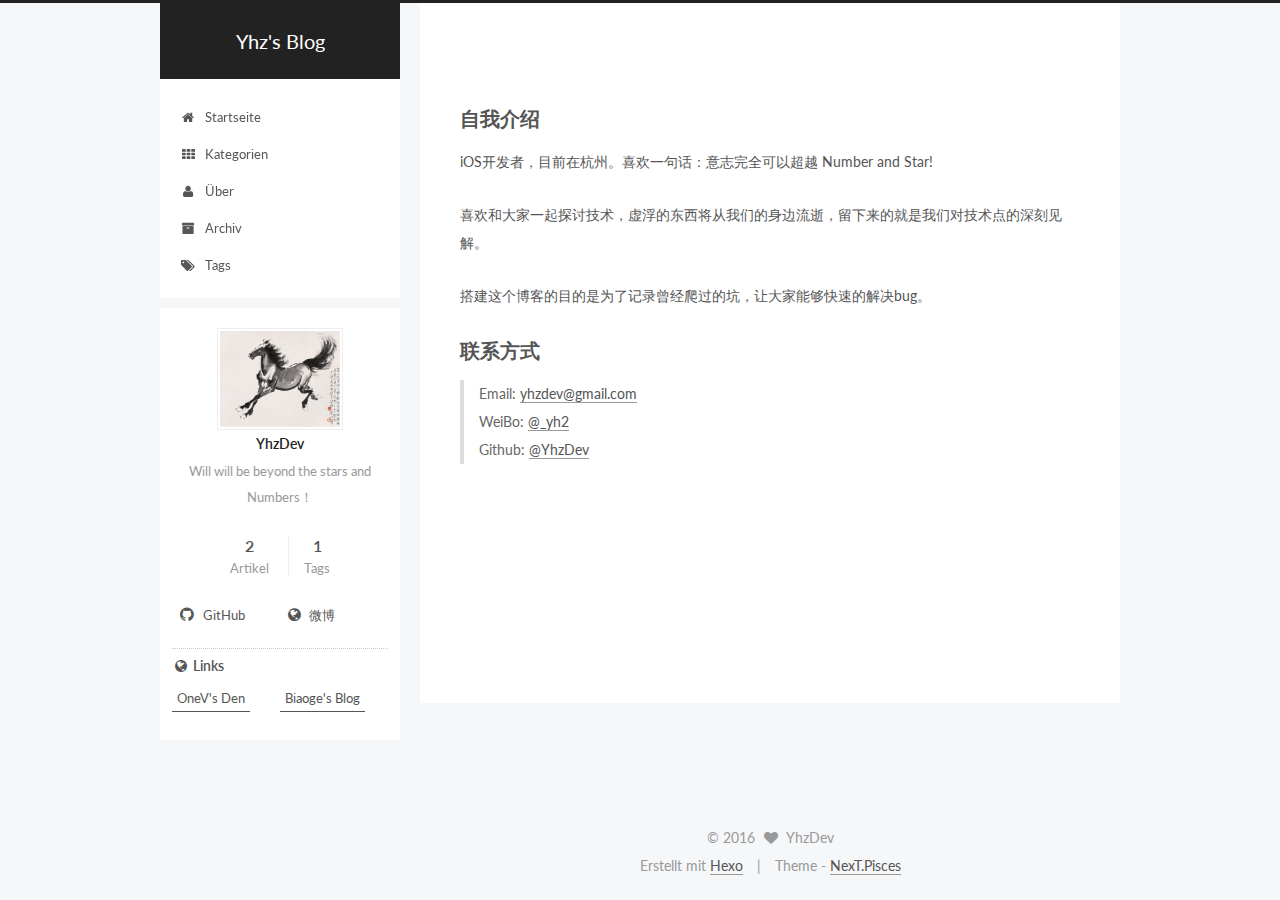
<file: about/index.html>
<!doctype html>



  


<html class="theme-next pisces use-motion">
<head>
  <meta charset="UTF-8"/>
<meta http-equiv="X-UA-Compatible" content="IE=edge,chrome=1" />
<meta name="viewport" content="width=device-width, initial-scale=1, maximum-scale=1"/>



<meta http-equiv="Cache-Control" content="no-transform" />
<meta http-equiv="Cache-Control" content="no-siteapp" />












  
  
  <link href="/vendors/fancybox/source/jquery.fancybox.css?v=2.1.5" rel="stylesheet" type="text/css" />




  
  
  
  

  
    
    
  

  

  

  

  

  
    
    
    <link href="//fonts.googleapis.com/css?family=Lato:300,300italic,400,400italic,700,700italic&subset=latin,latin-ext" rel="stylesheet" type="text/css">
  






<link href="/vendors/font-awesome/css/font-awesome.min.css?v=4.4.0" rel="stylesheet" type="text/css" />

<link href="/css/main.css?v=5.0.1" rel="stylesheet" type="text/css" />


  <meta name="keywords" content="Hexo, NexT" />








  <link rel="shortcut icon" type="image/x-icon" href="/favicon.ico?v=5.0.1" />






<meta name="description" content="自我介绍iOS开发者，目前在杭州。喜欢一句话：意志完全可以超越 Number and Star!
喜欢和大家一起探讨技术，虚浮的东西将从我们的身边流逝，留下来的就是我们对技术点的深刻见解。
搭建这个博客的目的是为了记录曾经爬过的坑，让大家能够快速的解决bug。
联系方式
Email: yhzdev@gmail.com  WeiBo: @_yh2Github: @YhzDev">
<meta property="og:type" content="website">
<meta property="og:title" content="about">
<meta property="og:url" content="https://yhzdev.github.io/YhzDev.io/about/index.html">
<meta property="og:site_name" content="Yhz's Blog">
<meta property="og:description" content="自我介绍iOS开发者，目前在杭州。喜欢一句话：意志完全可以超越 Number and Star!
喜欢和大家一起探讨技术，虚浮的东西将从我们的身边流逝，留下来的就是我们对技术点的深刻见解。
搭建这个博客的目的是为了记录曾经爬过的坑，让大家能够快速的解决bug。
联系方式
Email: yhzdev@gmail.com  WeiBo: @_yh2Github: @YhzDev">
<meta property="og:updated_time" content="2016-08-30T08:28:54.000Z">
<meta name="twitter:card" content="summary">
<meta name="twitter:title" content="about">
<meta name="twitter:description" content="自我介绍iOS开发者，目前在杭州。喜欢一句话：意志完全可以超越 Number and Star!
喜欢和大家一起探讨技术，虚浮的东西将从我们的身边流逝，留下来的就是我们对技术点的深刻见解。
搭建这个博客的目的是为了记录曾经爬过的坑，让大家能够快速的解决bug。
联系方式
Email: yhzdev@gmail.com  WeiBo: @_yh2Github: @YhzDev">



<script type="text/javascript" id="hexo.configuration">
  var NexT = window.NexT || {};
  var CONFIG = {
    scheme: 'Pisces',
    sidebar: {"position":"left","display":"always"},
    fancybox: true,
    motion: true,
    duoshuo: {
      userId: 6324481531087685000,
      author: 'Yhz_Dev'
    }
  };
</script>




  <link rel="canonical" href="https://yhzdev.github.io/YhzDev.io/about/"/>

  <title>
  

  
    about | Yhz's Blog
  
</title>
</head>

<body itemscope itemtype="http://schema.org/WebPage" lang="">

  



  <script type="text/javascript">
    var _hmt = _hmt || [];
    (function() {
      var hm = document.createElement("script");
      hm.src = "//hm.baidu.com/hm.js?622944bcba8db72d02591aa3c9bb4771";
      var s = document.getElementsByTagName("script")[0];
      s.parentNode.insertBefore(hm, s);
    })();
  </script>








  
  
    
  

  <div class="container one-collumn sidebar-position-left  ">
    <div class="headband"></div>

    <header id="header" class="header" itemscope itemtype="http://schema.org/WPHeader">
      <div class="header-inner"><div class="site-meta ">
  

  <div class="custom-logo-site-title">
    <a href="/"  class="brand" rel="start">
      <span class="logo-line-before"><i></i></span>
      <span class="site-title">Yhz's Blog</span>
      <span class="logo-line-after"><i></i></span>
    </a>
  </div>
  <p class="site-subtitle"></p>
</div>

<div class="site-nav-toggle">
  <button>
    <span class="btn-bar"></span>
    <span class="btn-bar"></span>
    <span class="btn-bar"></span>
  </button>
</div>

<nav class="site-nav">
  

  
    <ul id="menu" class="menu">
      
        
        <li class="menu-item menu-item-home">
          <a href="/" rel="section">
            
              <i class="menu-item-icon fa fa-fw fa-home"></i> <br />
            
            Startseite
          </a>
        </li>
      
        
        <li class="menu-item menu-item-categories">
          <a href="/categories" rel="section">
            
              <i class="menu-item-icon fa fa-fw fa-th"></i> <br />
            
            Kategorien
          </a>
        </li>
      
        
        <li class="menu-item menu-item-about">
          <a href="/about" rel="section">
            
              <i class="menu-item-icon fa fa-fw fa-user"></i> <br />
            
            Über
          </a>
        </li>
      
        
        <li class="menu-item menu-item-archives">
          <a href="/archives" rel="section">
            
              <i class="menu-item-icon fa fa-fw fa-archive"></i> <br />
            
            Archiv
          </a>
        </li>
      
        
        <li class="menu-item menu-item-tags">
          <a href="/tags" rel="section">
            
              <i class="menu-item-icon fa fa-fw fa-tags"></i> <br />
            
            Tags
          </a>
        </li>
      

      
    </ul>
  

  
</nav>

 </div>
    </header>

    <main id="main" class="main">
      <div class="main-inner">
        <div class="content-wrap">
          <div id="content" class="content">
            

  <div id="posts" class="posts-expand">
    
    
      <h2 id="自我介绍"><a href="#自我介绍" class="headerlink" title="自我介绍"></a>自我介绍</h2><p>iOS开发者，目前在杭州。喜欢一句话：意志完全可以超越 Number and Star!</p>
<p>喜欢和大家一起探讨技术，虚浮的东西将从我们的身边流逝，留下来的就是我们对技术点的深刻见解。</p>
<p>搭建这个博客的目的是为了记录曾经爬过的坑，让大家能够快速的解决bug。</p>
<h2 id="联系方式"><a href="#联系方式" class="headerlink" title="联系方式"></a>联系方式</h2><blockquote>
<p>Email: <a href="mailto:andy5759520@gmail.com" target="_blank" rel="external">yhzdev@gmail.com</a><br>  WeiBo: <a href="http://weibo.com/3516763387/profile?topnav=1&amp;wvr=6&amp;is_all=1" target="_blank" rel="external">@_yh2</a><br>Github: <a href="https://github.com/YhzDev" target="_blank" rel="external">@YhzDev</a></p>
</blockquote>

    
  </div>


          </div>
          


          
  <div class="comments" id="comments">
    
      <div class="ds-thread" data-thread-key="about/index.html"
           data-title="about" data-url="https://yhzdev.github.io/YhzDev.io/about/index.html">
      </div>
    
  </div>


        </div>
        
          
  
  <div class="sidebar-toggle">
    <div class="sidebar-toggle-line-wrap">
      <span class="sidebar-toggle-line sidebar-toggle-line-first"></span>
      <span class="sidebar-toggle-line sidebar-toggle-line-middle"></span>
      <span class="sidebar-toggle-line sidebar-toggle-line-last"></span>
    </div>
  </div>

  <aside id="sidebar" class="sidebar">
    <div class="sidebar-inner">

      

      

      <section class="site-overview sidebar-panel  sidebar-panel-active ">
        <div class="site-author motion-element" itemprop="author" itemscope itemtype="http://schema.org/Person">
          <img class="site-author-image" itemprop="image"
               src="/images/my.png"
               alt="YhzDev" />
          <p class="site-author-name" itemprop="name">YhzDev</p>
          <p class="site-description motion-element" itemprop="description">Will will be beyond the stars and Numbers！</p>
        </div>
        <nav class="site-state motion-element">
          <div class="site-state-item site-state-posts">
            <a href="/archives">
              <span class="site-state-item-count">2</span>
              <span class="site-state-item-name">Artikel</span>
            </a>
          </div>

          

          
            <div class="site-state-item site-state-tags">
              <a href="/tags">
                <span class="site-state-item-count">1</span>
                <span class="site-state-item-name">Tags</span>
              </a>
            </div>
          

        </nav>

        

        <div class="links-of-author motion-element">
          
            
              <span class="links-of-author-item">
                <a href="https://github.com/YhzDev" target="_blank" title="GitHub">
                  
                    <i class="fa fa-fw fa-github"></i>
                  
                  GitHub
                </a>
              </span>
            
              <span class="links-of-author-item">
                <a href="http://weibo.com/3516763387/profile?topnav=1&wvr=6&is_all=1" target="_blank" title="微博">
                  
                    <i class="fa fa-fw fa-globe"></i>
                  
                  微博
                </a>
              </span>
            
          
        </div>

        
        

        
        
          <div class="links-of-blogroll motion-element links-of-blogroll-inline">
            <div class="links-of-blogroll-title">
              <i class="fa  fa-fw fa-globe"></i>
              Links
            </div>
            <ul class="links-of-blogroll-list">
              
                <li class="links-of-blogroll-item">
                  <a href="https://onevcat.com/#blog" title="OneV's Den" target="_blank">OneV's Den</a>
                </li>
              
                <li class="links-of-blogroll-item">
                  <a href="http://www.huangyibiao.com/" title="Biaoge's Blog" target="_blank">Biaoge's Blog</a>
                </li>
              
            </ul>
          </div>
        

      </section>

      

    </div>
  </aside>


        
      </div>
    </main>

    <footer id="footer" class="footer">
      <div class="footer-inner">
        <div class="copyright" >
  
  &copy; 
  <span itemprop="copyrightYear">2016</span>
  <span class="with-love">
    <i class="fa fa-heart"></i>
  </span>
  <span class="author" itemprop="copyrightHolder">YhzDev</span>
</div>

<div class="powered-by">
  Erstellt mit  <a class="theme-link" href="https://hexo.io">Hexo</a>
</div>

<div class="theme-info">
  Theme -
  <a class="theme-link" href="https://github.com/iissnan/hexo-theme-next">
    NexT.Pisces
  </a>
</div>

        

        
      </div>
    </footer>

    <div class="back-to-top">
      <i class="fa fa-arrow-up"></i>
    </div>
  </div>

  

<script type="text/javascript">
  if (Object.prototype.toString.call(window.Promise) !== '[object Function]') {
    window.Promise = null;
  }
</script>









  



  
  <script type="text/javascript" src="/vendors/jquery/index.js?v=2.1.3"></script>

  
  <script type="text/javascript" src="/vendors/fastclick/lib/fastclick.min.js?v=1.0.6"></script>

  
  <script type="text/javascript" src="/vendors/jquery_lazyload/jquery.lazyload.js?v=1.9.7"></script>

  
  <script type="text/javascript" src="/vendors/velocity/velocity.min.js?v=1.2.1"></script>

  
  <script type="text/javascript" src="/vendors/velocity/velocity.ui.min.js?v=1.2.1"></script>

  
  <script type="text/javascript" src="/vendors/fancybox/source/jquery.fancybox.pack.js?v=2.1.5"></script>


  


  <script type="text/javascript" src="/js/src/utils.js?v=5.0.1"></script>

  <script type="text/javascript" src="/js/src/motion.js?v=5.0.1"></script>



  
  


  <script type="text/javascript" src="/js/src/affix.js?v=5.0.1"></script>

  <script type="text/javascript" src="/js/src/schemes/pisces.js?v=5.0.1"></script>



  

  


  <script type="text/javascript" src="/js/src/bootstrap.js?v=5.0.1"></script>



  

  
    
  

  <script type="text/javascript">
    var duoshuoQuery = {short_name:"yhzdev"};
    (function() {
      var ds = document.createElement('script');
      ds.type = 'text/javascript';ds.async = true;
      ds.id = 'duoshuo-script';
      ds.src = (document.location.protocol == 'https:' ? 'https:' : 'http:') + '//static.duoshuo.com/embed.js';
      ds.charset = 'UTF-8';
      (document.getElementsByTagName('head')[0]
      || document.getElementsByTagName('body')[0]).appendChild(ds);
    })();
  </script>

  
    
    <script src="/vendors/ua-parser-js/dist/ua-parser.min.js?v=0.7.9"></script>
    <script src="/js/src/hook-duoshuo.js"></script>
  






  
  

  

  

  

</body>
</html>
</file>
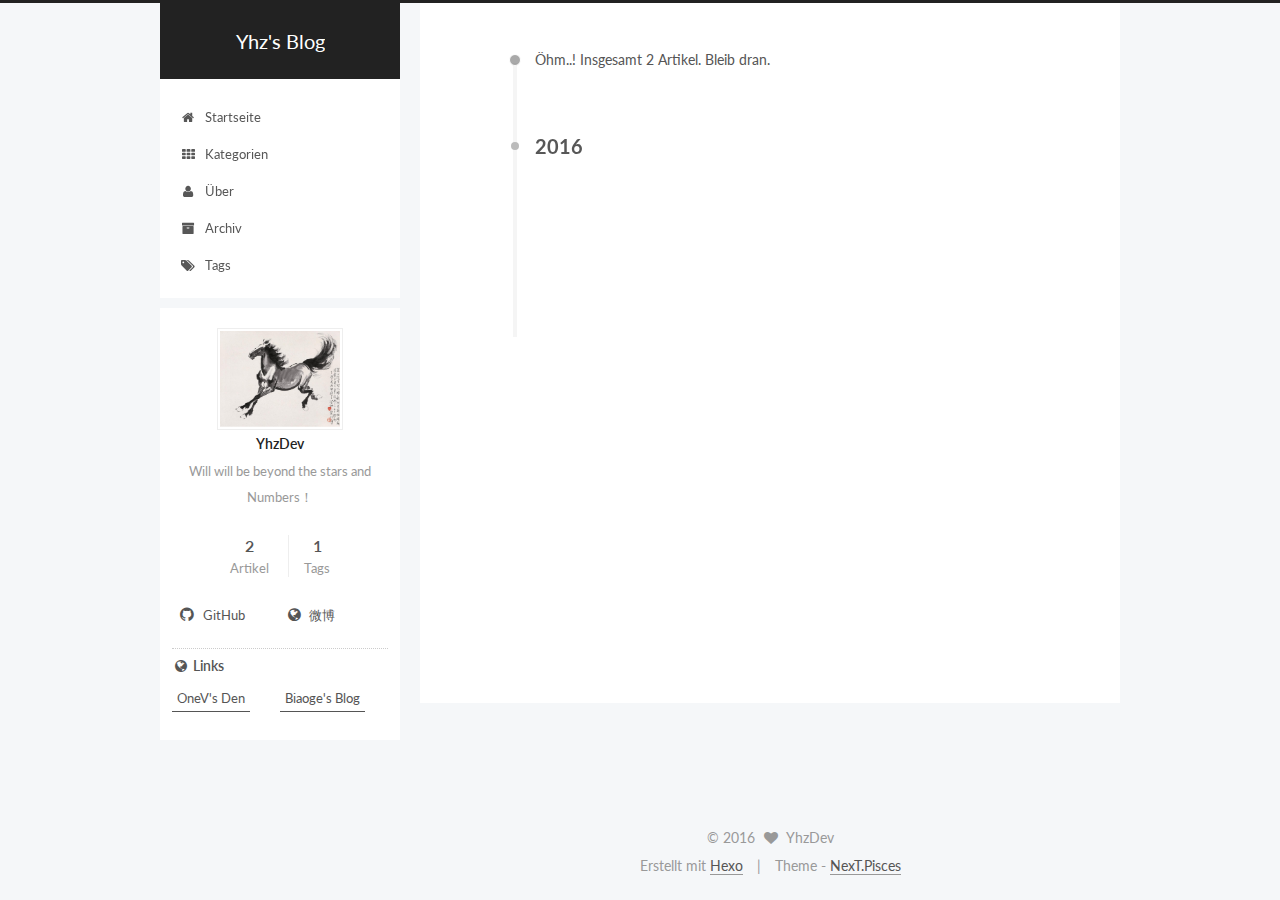
<file: archives/index.html>
<!doctype html>



  


<html class="theme-next pisces use-motion">
<head>
  <meta charset="UTF-8"/>
<meta http-equiv="X-UA-Compatible" content="IE=edge,chrome=1" />
<meta name="viewport" content="width=device-width, initial-scale=1, maximum-scale=1"/>



<meta http-equiv="Cache-Control" content="no-transform" />
<meta http-equiv="Cache-Control" content="no-siteapp" />












  
  
  <link href="/vendors/fancybox/source/jquery.fancybox.css?v=2.1.5" rel="stylesheet" type="text/css" />




  
  
  
  

  
    
    
  

  

  

  

  

  
    
    
    <link href="//fonts.googleapis.com/css?family=Lato:300,300italic,400,400italic,700,700italic&subset=latin,latin-ext" rel="stylesheet" type="text/css">
  






<link href="/vendors/font-awesome/css/font-awesome.min.css?v=4.4.0" rel="stylesheet" type="text/css" />

<link href="/css/main.css?v=5.0.1" rel="stylesheet" type="text/css" />


  <meta name="keywords" content="Hexo, NexT" />








  <link rel="shortcut icon" type="image/x-icon" href="/favicon.ico?v=5.0.1" />






<meta name="description" content="Will will be beyond the stars and Numbers！">
<meta property="og:type" content="website">
<meta property="og:title" content="Yhz's Blog">
<meta property="og:url" content="https://yhzdev.github.io/YhzDev.io/archives/index.html">
<meta property="og:site_name" content="Yhz's Blog">
<meta property="og:description" content="Will will be beyond the stars and Numbers！">
<meta name="twitter:card" content="summary">
<meta name="twitter:title" content="Yhz's Blog">
<meta name="twitter:description" content="Will will be beyond the stars and Numbers！">



<script type="text/javascript" id="hexo.configuration">
  var NexT = window.NexT || {};
  var CONFIG = {
    scheme: 'Pisces',
    sidebar: {"position":"left","display":"always"},
    fancybox: true,
    motion: true,
    duoshuo: {
      userId: 6324481531087685000,
      author: 'Yhz_Dev'
    }
  };
</script>




  <link rel="canonical" href="https://yhzdev.github.io/YhzDev.io/archives/"/>

  <title> Archiv | Yhz's Blog </title>
</head>

<body itemscope itemtype="http://schema.org/WebPage" lang="">

  



  <script type="text/javascript">
    var _hmt = _hmt || [];
    (function() {
      var hm = document.createElement("script");
      hm.src = "//hm.baidu.com/hm.js?622944bcba8db72d02591aa3c9bb4771";
      var s = document.getElementsByTagName("script")[0];
      s.parentNode.insertBefore(hm, s);
    })();
  </script>








  
  
    
  

  <div class="container one-collumn sidebar-position-left  page-archive  ">
    <div class="headband"></div>

    <header id="header" class="header" itemscope itemtype="http://schema.org/WPHeader">
      <div class="header-inner"><div class="site-meta ">
  

  <div class="custom-logo-site-title">
    <a href="/"  class="brand" rel="start">
      <span class="logo-line-before"><i></i></span>
      <span class="site-title">Yhz's Blog</span>
      <span class="logo-line-after"><i></i></span>
    </a>
  </div>
  <p class="site-subtitle"></p>
</div>

<div class="site-nav-toggle">
  <button>
    <span class="btn-bar"></span>
    <span class="btn-bar"></span>
    <span class="btn-bar"></span>
  </button>
</div>

<nav class="site-nav">
  

  
    <ul id="menu" class="menu">
      
        
        <li class="menu-item menu-item-home">
          <a href="/" rel="section">
            
              <i class="menu-item-icon fa fa-fw fa-home"></i> <br />
            
            Startseite
          </a>
        </li>
      
        
        <li class="menu-item menu-item-categories">
          <a href="/categories" rel="section">
            
              <i class="menu-item-icon fa fa-fw fa-th"></i> <br />
            
            Kategorien
          </a>
        </li>
      
        
        <li class="menu-item menu-item-about">
          <a href="/about" rel="section">
            
              <i class="menu-item-icon fa fa-fw fa-user"></i> <br />
            
            Über
          </a>
        </li>
      
        
        <li class="menu-item menu-item-archives">
          <a href="/archives" rel="section">
            
              <i class="menu-item-icon fa fa-fw fa-archive"></i> <br />
            
            Archiv
          </a>
        </li>
      
        
        <li class="menu-item menu-item-tags">
          <a href="/tags" rel="section">
            
              <i class="menu-item-icon fa fa-fw fa-tags"></i> <br />
            
            Tags
          </a>
        </li>
      

      
    </ul>
  

  
</nav>

 </div>
    </header>

    <main id="main" class="main">
      <div class="main-inner">
        <div class="content-wrap">
          <div id="content" class="content">
            

  <section id="posts" class="posts-collapse">
    <span class="archive-move-on"></span>

    <span class="archive-page-counter">
      
      
      
        
      
      Öhm..! Insgesamt 2 Artikel. Bleib dran.
    </span>

    

      
      
      

      
        
        <div class="collection-title">
          <h2 class="archive-year motion-element" id="archive-year-2016">2016</h2>
        </div>
      
      

      

  <article class="post post-type-normal" itemscope itemtype="http://schema.org/Article">
    <header class="post-header">

      <h1 class="post-title">
        
            <a class="post-title-link" href="/2016/09/03/ionic-创建工程/" itemprop="url">
              
                <span itemprop="name">ionic-创建工程</span>
              
            </a>
        
      </h1>

      <div class="post-meta">
        <time class="post-time" itemprop="dateCreated"
              datetime="2016-09-03T20:11:20+08:00"
              content="2016-09-03" >
          09-03
        </time>
      </div>

    </header>
  </article>



    

      
      
      

      
      

      

  <article class="post post-type-normal" itemscope itemtype="http://schema.org/Article">
    <header class="post-header">

      <h1 class="post-title">
        
            <a class="post-title-link" href="/2016/08/30/仿Keep开机动画/" itemprop="url">
              
                <span itemprop="name">仿Keep开机动画</span>
              
            </a>
        
      </h1>

      <div class="post-meta">
        <time class="post-time" itemprop="dateCreated"
              datetime="2016-08-30T16:49:47+08:00"
              content="2016-08-30" >
          08-30
        </time>
      </div>

    </header>
  </article>



    

  </section>

  



          </div>
          


          

        </div>
        
          
  
  <div class="sidebar-toggle">
    <div class="sidebar-toggle-line-wrap">
      <span class="sidebar-toggle-line sidebar-toggle-line-first"></span>
      <span class="sidebar-toggle-line sidebar-toggle-line-middle"></span>
      <span class="sidebar-toggle-line sidebar-toggle-line-last"></span>
    </div>
  </div>

  <aside id="sidebar" class="sidebar">
    <div class="sidebar-inner">

      

      

      <section class="site-overview sidebar-panel  sidebar-panel-active ">
        <div class="site-author motion-element" itemprop="author" itemscope itemtype="http://schema.org/Person">
          <img class="site-author-image" itemprop="image"
               src="/images/my.png"
               alt="YhzDev" />
          <p class="site-author-name" itemprop="name">YhzDev</p>
          <p class="site-description motion-element" itemprop="description">Will will be beyond the stars and Numbers！</p>
        </div>
        <nav class="site-state motion-element">
          <div class="site-state-item site-state-posts">
            <a href="/archives">
              <span class="site-state-item-count">2</span>
              <span class="site-state-item-name">Artikel</span>
            </a>
          </div>

          

          
            <div class="site-state-item site-state-tags">
              <a href="/tags">
                <span class="site-state-item-count">1</span>
                <span class="site-state-item-name">Tags</span>
              </a>
            </div>
          

        </nav>

        

        <div class="links-of-author motion-element">
          
            
              <span class="links-of-author-item">
                <a href="https://github.com/YhzDev" target="_blank" title="GitHub">
                  
                    <i class="fa fa-fw fa-github"></i>
                  
                  GitHub
                </a>
              </span>
            
              <span class="links-of-author-item">
                <a href="http://weibo.com/3516763387/profile?topnav=1&wvr=6&is_all=1" target="_blank" title="微博">
                  
                    <i class="fa fa-fw fa-globe"></i>
                  
                  微博
                </a>
              </span>
            
          
        </div>

        
        

        
        
          <div class="links-of-blogroll motion-element links-of-blogroll-inline">
            <div class="links-of-blogroll-title">
              <i class="fa  fa-fw fa-globe"></i>
              Links
            </div>
            <ul class="links-of-blogroll-list">
              
                <li class="links-of-blogroll-item">
                  <a href="https://onevcat.com/#blog" title="OneV's Den" target="_blank">OneV's Den</a>
                </li>
              
                <li class="links-of-blogroll-item">
                  <a href="http://www.huangyibiao.com/" title="Biaoge's Blog" target="_blank">Biaoge's Blog</a>
                </li>
              
            </ul>
          </div>
        

      </section>

      

    </div>
  </aside>


        
      </div>
    </main>

    <footer id="footer" class="footer">
      <div class="footer-inner">
        <div class="copyright" >
  
  &copy; 
  <span itemprop="copyrightYear">2016</span>
  <span class="with-love">
    <i class="fa fa-heart"></i>
  </span>
  <span class="author" itemprop="copyrightHolder">YhzDev</span>
</div>

<div class="powered-by">
  Erstellt mit  <a class="theme-link" href="https://hexo.io">Hexo</a>
</div>

<div class="theme-info">
  Theme -
  <a class="theme-link" href="https://github.com/iissnan/hexo-theme-next">
    NexT.Pisces
  </a>
</div>

        

        
      </div>
    </footer>

    <div class="back-to-top">
      <i class="fa fa-arrow-up"></i>
    </div>
  </div>

  

<script type="text/javascript">
  if (Object.prototype.toString.call(window.Promise) !== '[object Function]') {
    window.Promise = null;
  }
</script>









  



  
  <script type="text/javascript" src="/vendors/jquery/index.js?v=2.1.3"></script>

  
  <script type="text/javascript" src="/vendors/fastclick/lib/fastclick.min.js?v=1.0.6"></script>

  
  <script type="text/javascript" src="/vendors/jquery_lazyload/jquery.lazyload.js?v=1.9.7"></script>

  
  <script type="text/javascript" src="/vendors/velocity/velocity.min.js?v=1.2.1"></script>

  
  <script type="text/javascript" src="/vendors/velocity/velocity.ui.min.js?v=1.2.1"></script>

  
  <script type="text/javascript" src="/vendors/fancybox/source/jquery.fancybox.pack.js?v=2.1.5"></script>


  


  <script type="text/javascript" src="/js/src/utils.js?v=5.0.1"></script>

  <script type="text/javascript" src="/js/src/motion.js?v=5.0.1"></script>



  
  


  <script type="text/javascript" src="/js/src/affix.js?v=5.0.1"></script>

  <script type="text/javascript" src="/js/src/schemes/pisces.js?v=5.0.1"></script>



  
  
    <script type="text/javascript" id="motion.page.archive">
      $('.archive-year').velocity('transition.slideLeftIn');
    </script>
  


  


  <script type="text/javascript" src="/js/src/bootstrap.js?v=5.0.1"></script>



  

  
    
  

  <script type="text/javascript">
    var duoshuoQuery = {short_name:"yhzdev"};
    (function() {
      var ds = document.createElement('script');
      ds.type = 'text/javascript';ds.async = true;
      ds.id = 'duoshuo-script';
      ds.src = (document.location.protocol == 'https:' ? 'https:' : 'http:') + '//static.duoshuo.com/embed.js';
      ds.charset = 'UTF-8';
      (document.getElementsByTagName('head')[0]
      || document.getElementsByTagName('body')[0]).appendChild(ds);
    })();
  </script>

  
    
    <script src="/vendors/ua-parser-js/dist/ua-parser.min.js?v=0.7.9"></script>
    <script src="/js/src/hook-duoshuo.js"></script>
  






  
  

  

  

  

</body>
</html>
</file>
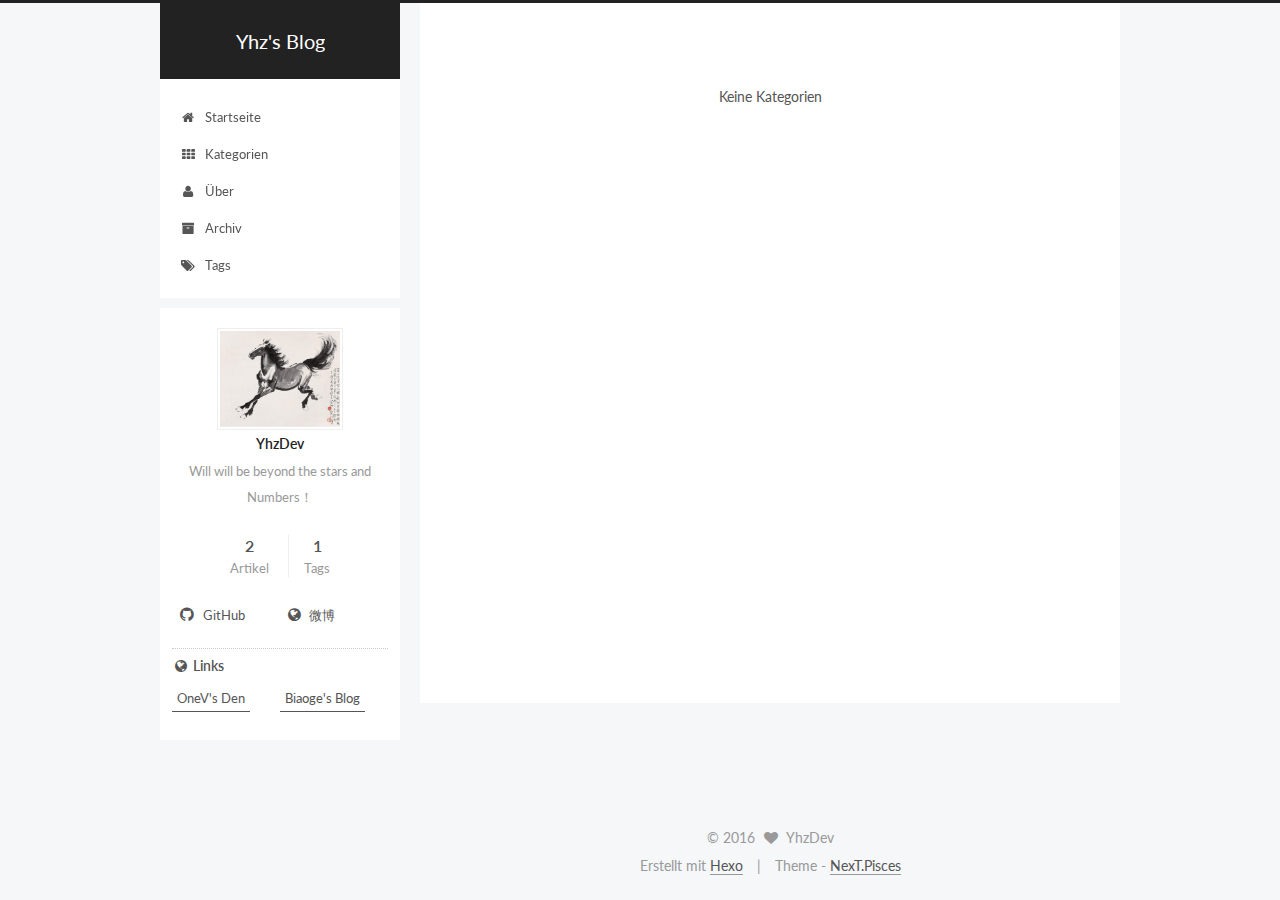
<file: categories/index.html>
<!doctype html>



  


<html class="theme-next pisces use-motion">
<head>
  <meta charset="UTF-8"/>
<meta http-equiv="X-UA-Compatible" content="IE=edge,chrome=1" />
<meta name="viewport" content="width=device-width, initial-scale=1, maximum-scale=1"/>



<meta http-equiv="Cache-Control" content="no-transform" />
<meta http-equiv="Cache-Control" content="no-siteapp" />












  
  
  <link href="/vendors/fancybox/source/jquery.fancybox.css?v=2.1.5" rel="stylesheet" type="text/css" />




  
  
  
  

  
    
    
  

  

  

  

  

  
    
    
    <link href="//fonts.googleapis.com/css?family=Lato:300,300italic,400,400italic,700,700italic&subset=latin,latin-ext" rel="stylesheet" type="text/css">
  






<link href="/vendors/font-awesome/css/font-awesome.min.css?v=4.4.0" rel="stylesheet" type="text/css" />

<link href="/css/main.css?v=5.0.1" rel="stylesheet" type="text/css" />


  <meta name="keywords" content="Hexo, NexT" />








  <link rel="shortcut icon" type="image/x-icon" href="/favicon.ico?v=5.0.1" />






<meta name="description" content="Will will be beyond the stars and Numbers！">
<meta property="og:type" content="website">
<meta property="og:title" content="categories">
<meta property="og:url" content="https://yhzdev.github.io/YhzDev.io/categories/index.html">
<meta property="og:site_name" content="Yhz's Blog">
<meta property="og:description" content="Will will be beyond the stars and Numbers！">
<meta property="og:updated_time" content="2016-08-30T04:08:51.000Z">
<meta name="twitter:card" content="summary">
<meta name="twitter:title" content="categories">
<meta name="twitter:description" content="Will will be beyond the stars and Numbers！">



<script type="text/javascript" id="hexo.configuration">
  var NexT = window.NexT || {};
  var CONFIG = {
    scheme: 'Pisces',
    sidebar: {"position":"left","display":"always"},
    fancybox: true,
    motion: true,
    duoshuo: {
      userId: 6324481531087685000,
      author: 'Yhz_Dev'
    }
  };
</script>




  <link rel="canonical" href="https://yhzdev.github.io/YhzDev.io/categories/"/>

  <title>
  

  
    Kategorie | Yhz's Blog
  
</title>
</head>

<body itemscope itemtype="http://schema.org/WebPage" lang="">

  



  <script type="text/javascript">
    var _hmt = _hmt || [];
    (function() {
      var hm = document.createElement("script");
      hm.src = "//hm.baidu.com/hm.js?622944bcba8db72d02591aa3c9bb4771";
      var s = document.getElementsByTagName("script")[0];
      s.parentNode.insertBefore(hm, s);
    })();
  </script>








  
  
    
  

  <div class="container one-collumn sidebar-position-left  ">
    <div class="headband"></div>

    <header id="header" class="header" itemscope itemtype="http://schema.org/WPHeader">
      <div class="header-inner"><div class="site-meta ">
  

  <div class="custom-logo-site-title">
    <a href="/"  class="brand" rel="start">
      <span class="logo-line-before"><i></i></span>
      <span class="site-title">Yhz's Blog</span>
      <span class="logo-line-after"><i></i></span>
    </a>
  </div>
  <p class="site-subtitle"></p>
</div>

<div class="site-nav-toggle">
  <button>
    <span class="btn-bar"></span>
    <span class="btn-bar"></span>
    <span class="btn-bar"></span>
  </button>
</div>

<nav class="site-nav">
  

  
    <ul id="menu" class="menu">
      
        
        <li class="menu-item menu-item-home">
          <a href="/" rel="section">
            
              <i class="menu-item-icon fa fa-fw fa-home"></i> <br />
            
            Startseite
          </a>
        </li>
      
        
        <li class="menu-item menu-item-categories">
          <a href="/categories" rel="section">
            
              <i class="menu-item-icon fa fa-fw fa-th"></i> <br />
            
            Kategorien
          </a>
        </li>
      
        
        <li class="menu-item menu-item-about">
          <a href="/about" rel="section">
            
              <i class="menu-item-icon fa fa-fw fa-user"></i> <br />
            
            Über
          </a>
        </li>
      
        
        <li class="menu-item menu-item-archives">
          <a href="/archives" rel="section">
            
              <i class="menu-item-icon fa fa-fw fa-archive"></i> <br />
            
            Archiv
          </a>
        </li>
      
        
        <li class="menu-item menu-item-tags">
          <a href="/tags" rel="section">
            
              <i class="menu-item-icon fa fa-fw fa-tags"></i> <br />
            
            Tags
          </a>
        </li>
      

      
    </ul>
  

  
</nav>

 </div>
    </header>

    <main id="main" class="main">
      <div class="main-inner">
        <div class="content-wrap">
          <div id="content" class="content">
            

  <div id="posts" class="posts-expand">
    
    
      <div class="category-all-page">
        <div class="category-all-title">
            Keine Kategorien
        </div>
        <div class="category-all">
          
        </div>
      </div>
    
  </div>


          </div>
          


          
  <div class="comments" id="comments">
    
      <div class="ds-thread" data-thread-key="categories/index.html"
           data-title="categories" data-url="https://yhzdev.github.io/YhzDev.io/categories/index.html">
      </div>
    
  </div>


        </div>
        
          
  
  <div class="sidebar-toggle">
    <div class="sidebar-toggle-line-wrap">
      <span class="sidebar-toggle-line sidebar-toggle-line-first"></span>
      <span class="sidebar-toggle-line sidebar-toggle-line-middle"></span>
      <span class="sidebar-toggle-line sidebar-toggle-line-last"></span>
    </div>
  </div>

  <aside id="sidebar" class="sidebar">
    <div class="sidebar-inner">

      

      

      <section class="site-overview sidebar-panel  sidebar-panel-active ">
        <div class="site-author motion-element" itemprop="author" itemscope itemtype="http://schema.org/Person">
          <img class="site-author-image" itemprop="image"
               src="/images/my.png"
               alt="YhzDev" />
          <p class="site-author-name" itemprop="name">YhzDev</p>
          <p class="site-description motion-element" itemprop="description">Will will be beyond the stars and Numbers！</p>
        </div>
        <nav class="site-state motion-element">
          <div class="site-state-item site-state-posts">
            <a href="/archives">
              <span class="site-state-item-count">2</span>
              <span class="site-state-item-name">Artikel</span>
            </a>
          </div>

          

          
            <div class="site-state-item site-state-tags">
              <a href="/tags">
                <span class="site-state-item-count">1</span>
                <span class="site-state-item-name">Tags</span>
              </a>
            </div>
          

        </nav>

        

        <div class="links-of-author motion-element">
          
            
              <span class="links-of-author-item">
                <a href="https://github.com/YhzDev" target="_blank" title="GitHub">
                  
                    <i class="fa fa-fw fa-github"></i>
                  
                  GitHub
                </a>
              </span>
            
              <span class="links-of-author-item">
                <a href="http://weibo.com/3516763387/profile?topnav=1&wvr=6&is_all=1" target="_blank" title="微博">
                  
                    <i class="fa fa-fw fa-globe"></i>
                  
                  微博
                </a>
              </span>
            
          
        </div>

        
        

        
        
          <div class="links-of-blogroll motion-element links-of-blogroll-inline">
            <div class="links-of-blogroll-title">
              <i class="fa  fa-fw fa-globe"></i>
              Links
            </div>
            <ul class="links-of-blogroll-list">
              
                <li class="links-of-blogroll-item">
                  <a href="https://onevcat.com/#blog" title="OneV's Den" target="_blank">OneV's Den</a>
                </li>
              
                <li class="links-of-blogroll-item">
                  <a href="http://www.huangyibiao.com/" title="Biaoge's Blog" target="_blank">Biaoge's Blog</a>
                </li>
              
            </ul>
          </div>
        

      </section>

      

    </div>
  </aside>


        
      </div>
    </main>

    <footer id="footer" class="footer">
      <div class="footer-inner">
        <div class="copyright" >
  
  &copy; 
  <span itemprop="copyrightYear">2016</span>
  <span class="with-love">
    <i class="fa fa-heart"></i>
  </span>
  <span class="author" itemprop="copyrightHolder">YhzDev</span>
</div>

<div class="powered-by">
  Erstellt mit  <a class="theme-link" href="https://hexo.io">Hexo</a>
</div>

<div class="theme-info">
  Theme -
  <a class="theme-link" href="https://github.com/iissnan/hexo-theme-next">
    NexT.Pisces
  </a>
</div>

        

        
      </div>
    </footer>

    <div class="back-to-top">
      <i class="fa fa-arrow-up"></i>
    </div>
  </div>

  

<script type="text/javascript">
  if (Object.prototype.toString.call(window.Promise) !== '[object Function]') {
    window.Promise = null;
  }
</script>









  



  
  <script type="text/javascript" src="/vendors/jquery/index.js?v=2.1.3"></script>

  
  <script type="text/javascript" src="/vendors/fastclick/lib/fastclick.min.js?v=1.0.6"></script>

  
  <script type="text/javascript" src="/vendors/jquery_lazyload/jquery.lazyload.js?v=1.9.7"></script>

  
  <script type="text/javascript" src="/vendors/velocity/velocity.min.js?v=1.2.1"></script>

  
  <script type="text/javascript" src="/vendors/velocity/velocity.ui.min.js?v=1.2.1"></script>

  
  <script type="text/javascript" src="/vendors/fancybox/source/jquery.fancybox.pack.js?v=2.1.5"></script>


  


  <script type="text/javascript" src="/js/src/utils.js?v=5.0.1"></script>

  <script type="text/javascript" src="/js/src/motion.js?v=5.0.1"></script>



  
  


  <script type="text/javascript" src="/js/src/affix.js?v=5.0.1"></script>

  <script type="text/javascript" src="/js/src/schemes/pisces.js?v=5.0.1"></script>



  

  


  <script type="text/javascript" src="/js/src/bootstrap.js?v=5.0.1"></script>



  

  
    
  

  <script type="text/javascript">
    var duoshuoQuery = {short_name:"yhzdev"};
    (function() {
      var ds = document.createElement('script');
      ds.type = 'text/javascript';ds.async = true;
      ds.id = 'duoshuo-script';
      ds.src = (document.location.protocol == 'https:' ? 'https:' : 'http:') + '//static.duoshuo.com/embed.js';
      ds.charset = 'UTF-8';
      (document.getElementsByTagName('head')[0]
      || document.getElementsByTagName('body')[0]).appendChild(ds);
    })();
  </script>

  
    
    <script src="/vendors/ua-parser-js/dist/ua-parser.min.js?v=0.7.9"></script>
    <script src="/js/src/hook-duoshuo.js"></script>
  






  
  

  

  

  

</body>
</html>
</file>
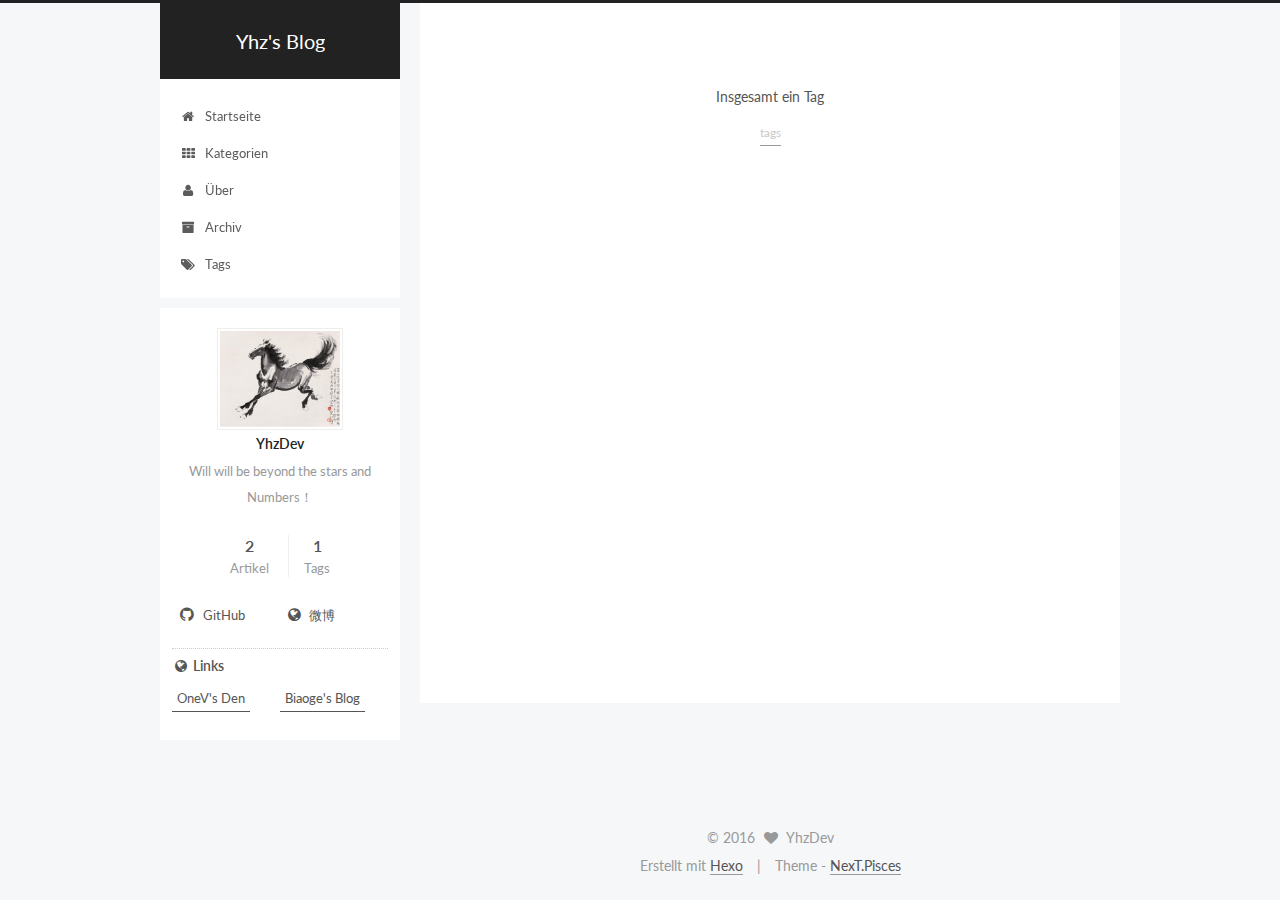
<file: tags/index.html>
<!doctype html>



  


<html class="theme-next pisces use-motion">
<head>
  <meta charset="UTF-8"/>
<meta http-equiv="X-UA-Compatible" content="IE=edge,chrome=1" />
<meta name="viewport" content="width=device-width, initial-scale=1, maximum-scale=1"/>



<meta http-equiv="Cache-Control" content="no-transform" />
<meta http-equiv="Cache-Control" content="no-siteapp" />












  
  
  <link href="/vendors/fancybox/source/jquery.fancybox.css?v=2.1.5" rel="stylesheet" type="text/css" />




  
  
  
  

  
    
    
  

  

  

  

  

  
    
    
    <link href="//fonts.googleapis.com/css?family=Lato:300,300italic,400,400italic,700,700italic&subset=latin,latin-ext" rel="stylesheet" type="text/css">
  






<link href="/vendors/font-awesome/css/font-awesome.min.css?v=4.4.0" rel="stylesheet" type="text/css" />

<link href="/css/main.css?v=5.0.1" rel="stylesheet" type="text/css" />


  <meta name="keywords" content="Hexo, NexT" />








  <link rel="shortcut icon" type="image/x-icon" href="/favicon.ico?v=5.0.1" />






<meta name="description" content="Will will be beyond the stars and Numbers！">
<meta property="og:type" content="website">
<meta property="og:title" content="tags">
<meta property="og:url" content="https://yhzdev.github.io/YhzDev.io/tags/index.html">
<meta property="og:site_name" content="Yhz's Blog">
<meta property="og:description" content="Will will be beyond the stars and Numbers！">
<meta property="og:updated_time" content="2016-08-30T04:05:01.000Z">
<meta name="twitter:card" content="summary">
<meta name="twitter:title" content="tags">
<meta name="twitter:description" content="Will will be beyond the stars and Numbers！">



<script type="text/javascript" id="hexo.configuration">
  var NexT = window.NexT || {};
  var CONFIG = {
    scheme: 'Pisces',
    sidebar: {"position":"left","display":"always"},
    fancybox: true,
    motion: true,
    duoshuo: {
      userId: 6324481531087685000,
      author: 'Yhz_Dev'
    }
  };
</script>




  <link rel="canonical" href="https://yhzdev.github.io/YhzDev.io/tags/"/>

  <title>
  

  
    Tag | Yhz's Blog
  
</title>
</head>

<body itemscope itemtype="http://schema.org/WebPage" lang="">

  



  <script type="text/javascript">
    var _hmt = _hmt || [];
    (function() {
      var hm = document.createElement("script");
      hm.src = "//hm.baidu.com/hm.js?622944bcba8db72d02591aa3c9bb4771";
      var s = document.getElementsByTagName("script")[0];
      s.parentNode.insertBefore(hm, s);
    })();
  </script>








  
  
    
  

  <div class="container one-collumn sidebar-position-left  ">
    <div class="headband"></div>

    <header id="header" class="header" itemscope itemtype="http://schema.org/WPHeader">
      <div class="header-inner"><div class="site-meta ">
  

  <div class="custom-logo-site-title">
    <a href="/"  class="brand" rel="start">
      <span class="logo-line-before"><i></i></span>
      <span class="site-title">Yhz's Blog</span>
      <span class="logo-line-after"><i></i></span>
    </a>
  </div>
  <p class="site-subtitle"></p>
</div>

<div class="site-nav-toggle">
  <button>
    <span class="btn-bar"></span>
    <span class="btn-bar"></span>
    <span class="btn-bar"></span>
  </button>
</div>

<nav class="site-nav">
  

  
    <ul id="menu" class="menu">
      
        
        <li class="menu-item menu-item-home">
          <a href="/" rel="section">
            
              <i class="menu-item-icon fa fa-fw fa-home"></i> <br />
            
            Startseite
          </a>
        </li>
      
        
        <li class="menu-item menu-item-categories">
          <a href="/categories" rel="section">
            
              <i class="menu-item-icon fa fa-fw fa-th"></i> <br />
            
            Kategorien
          </a>
        </li>
      
        
        <li class="menu-item menu-item-about">
          <a href="/about" rel="section">
            
              <i class="menu-item-icon fa fa-fw fa-user"></i> <br />
            
            Über
          </a>
        </li>
      
        
        <li class="menu-item menu-item-archives">
          <a href="/archives" rel="section">
            
              <i class="menu-item-icon fa fa-fw fa-archive"></i> <br />
            
            Archiv
          </a>
        </li>
      
        
        <li class="menu-item menu-item-tags">
          <a href="/tags" rel="section">
            
              <i class="menu-item-icon fa fa-fw fa-tags"></i> <br />
            
            Tags
          </a>
        </li>
      

      
    </ul>
  

  
</nav>

 </div>
    </header>

    <main id="main" class="main">
      <div class="main-inner">
        <div class="content-wrap">
          <div id="content" class="content">
            

  <div id="posts" class="posts-expand">
    
    
      <div class="tag-cloud">
        <div class="tag-cloud-title">
            Insgesamt ein Tag
        </div>
        <div class="tag-cloud-tags">
          <a href="/tags/tags/" style="font-size: 12px; color: #ccc">tags</a>
        </div>
      </div>
    
  </div>


          </div>
          


          
  <div class="comments" id="comments">
    
      <div class="ds-thread" data-thread-key="tags/index.html"
           data-title="tags" data-url="https://yhzdev.github.io/YhzDev.io/tags/index.html">
      </div>
    
  </div>


        </div>
        
          
  
  <div class="sidebar-toggle">
    <div class="sidebar-toggle-line-wrap">
      <span class="sidebar-toggle-line sidebar-toggle-line-first"></span>
      <span class="sidebar-toggle-line sidebar-toggle-line-middle"></span>
      <span class="sidebar-toggle-line sidebar-toggle-line-last"></span>
    </div>
  </div>

  <aside id="sidebar" class="sidebar">
    <div class="sidebar-inner">

      

      

      <section class="site-overview sidebar-panel  sidebar-panel-active ">
        <div class="site-author motion-element" itemprop="author" itemscope itemtype="http://schema.org/Person">
          <img class="site-author-image" itemprop="image"
               src="/images/my.png"
               alt="YhzDev" />
          <p class="site-author-name" itemprop="name">YhzDev</p>
          <p class="site-description motion-element" itemprop="description">Will will be beyond the stars and Numbers！</p>
        </div>
        <nav class="site-state motion-element">
          <div class="site-state-item site-state-posts">
            <a href="/archives">
              <span class="site-state-item-count">2</span>
              <span class="site-state-item-name">Artikel</span>
            </a>
          </div>

          

          
            <div class="site-state-item site-state-tags">
              <a href="/tags">
                <span class="site-state-item-count">1</span>
                <span class="site-state-item-name">Tags</span>
              </a>
            </div>
          

        </nav>

        

        <div class="links-of-author motion-element">
          
            
              <span class="links-of-author-item">
                <a href="https://github.com/YhzDev" target="_blank" title="GitHub">
                  
                    <i class="fa fa-fw fa-github"></i>
                  
                  GitHub
                </a>
              </span>
            
              <span class="links-of-author-item">
                <a href="http://weibo.com/3516763387/profile?topnav=1&wvr=6&is_all=1" target="_blank" title="微博">
                  
                    <i class="fa fa-fw fa-globe"></i>
                  
                  微博
                </a>
              </span>
            
          
        </div>

        
        

        
        
          <div class="links-of-blogroll motion-element links-of-blogroll-inline">
            <div class="links-of-blogroll-title">
              <i class="fa  fa-fw fa-globe"></i>
              Links
            </div>
            <ul class="links-of-blogroll-list">
              
                <li class="links-of-blogroll-item">
                  <a href="https://onevcat.com/#blog" title="OneV's Den" target="_blank">OneV's Den</a>
                </li>
              
                <li class="links-of-blogroll-item">
                  <a href="http://www.huangyibiao.com/" title="Biaoge's Blog" target="_blank">Biaoge's Blog</a>
                </li>
              
            </ul>
          </div>
        

      </section>

      

    </div>
  </aside>


        
      </div>
    </main>

    <footer id="footer" class="footer">
      <div class="footer-inner">
        <div class="copyright" >
  
  &copy; 
  <span itemprop="copyrightYear">2016</span>
  <span class="with-love">
    <i class="fa fa-heart"></i>
  </span>
  <span class="author" itemprop="copyrightHolder">YhzDev</span>
</div>

<div class="powered-by">
  Erstellt mit  <a class="theme-link" href="https://hexo.io">Hexo</a>
</div>

<div class="theme-info">
  Theme -
  <a class="theme-link" href="https://github.com/iissnan/hexo-theme-next">
    NexT.Pisces
  </a>
</div>

        

        
      </div>
    </footer>

    <div class="back-to-top">
      <i class="fa fa-arrow-up"></i>
    </div>
  </div>

  

<script type="text/javascript">
  if (Object.prototype.toString.call(window.Promise) !== '[object Function]') {
    window.Promise = null;
  }
</script>









  



  
  <script type="text/javascript" src="/vendors/jquery/index.js?v=2.1.3"></script>

  
  <script type="text/javascript" src="/vendors/fastclick/lib/fastclick.min.js?v=1.0.6"></script>

  
  <script type="text/javascript" src="/vendors/jquery_lazyload/jquery.lazyload.js?v=1.9.7"></script>

  
  <script type="text/javascript" src="/vendors/velocity/velocity.min.js?v=1.2.1"></script>

  
  <script type="text/javascript" src="/vendors/velocity/velocity.ui.min.js?v=1.2.1"></script>

  
  <script type="text/javascript" src="/vendors/fancybox/source/jquery.fancybox.pack.js?v=2.1.5"></script>


  


  <script type="text/javascript" src="/js/src/utils.js?v=5.0.1"></script>

  <script type="text/javascript" src="/js/src/motion.js?v=5.0.1"></script>



  
  


  <script type="text/javascript" src="/js/src/affix.js?v=5.0.1"></script>

  <script type="text/javascript" src="/js/src/schemes/pisces.js?v=5.0.1"></script>



  

  


  <script type="text/javascript" src="/js/src/bootstrap.js?v=5.0.1"></script>



  

  
    
  

  <script type="text/javascript">
    var duoshuoQuery = {short_name:"yhzdev"};
    (function() {
      var ds = document.createElement('script');
      ds.type = 'text/javascript';ds.async = true;
      ds.id = 'duoshuo-script';
      ds.src = (document.location.protocol == 'https:' ? 'https:' : 'http:') + '//static.duoshuo.com/embed.js';
      ds.charset = 'UTF-8';
      (document.getElementsByTagName('head')[0]
      || document.getElementsByTagName('body')[0]).appendChild(ds);
    })();
  </script>

  
    
    <script src="/vendors/ua-parser-js/dist/ua-parser.min.js?v=0.7.9"></script>
    <script src="/js/src/hook-duoshuo.js"></script>
  






  
  

  

  

  

</body>
</html>
</file>
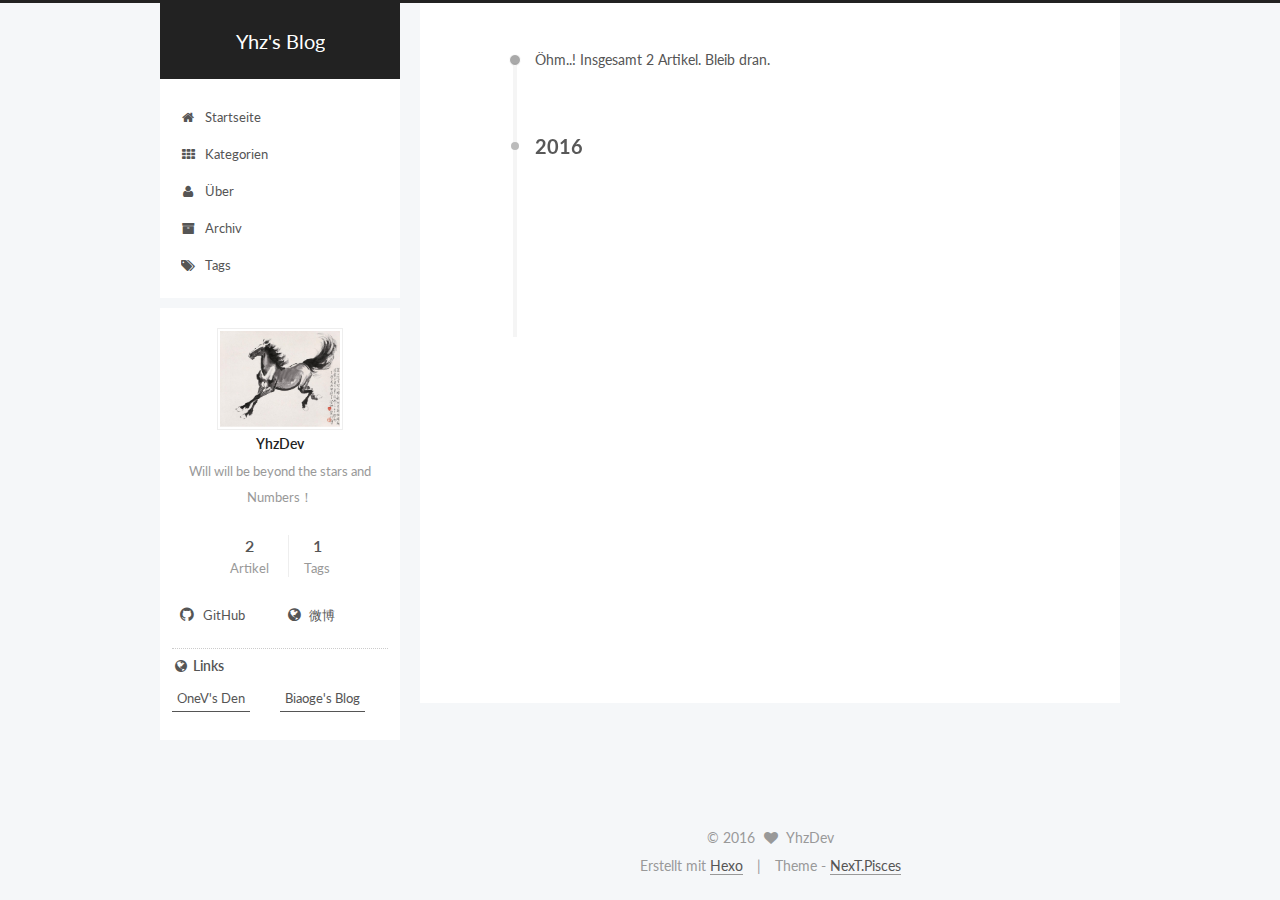
<file: archives/2016/index.html>
<!doctype html>



  


<html class="theme-next pisces use-motion">
<head>
  <meta charset="UTF-8"/>
<meta http-equiv="X-UA-Compatible" content="IE=edge,chrome=1" />
<meta name="viewport" content="width=device-width, initial-scale=1, maximum-scale=1"/>



<meta http-equiv="Cache-Control" content="no-transform" />
<meta http-equiv="Cache-Control" content="no-siteapp" />












  
  
  <link href="/vendors/fancybox/source/jquery.fancybox.css?v=2.1.5" rel="stylesheet" type="text/css" />




  
  
  
  

  
    
    
  

  

  

  

  

  
    
    
    <link href="//fonts.googleapis.com/css?family=Lato:300,300italic,400,400italic,700,700italic&subset=latin,latin-ext" rel="stylesheet" type="text/css">
  






<link href="/vendors/font-awesome/css/font-awesome.min.css?v=4.4.0" rel="stylesheet" type="text/css" />

<link href="/css/main.css?v=5.0.1" rel="stylesheet" type="text/css" />


  <meta name="keywords" content="Hexo, NexT" />








  <link rel="shortcut icon" type="image/x-icon" href="/favicon.ico?v=5.0.1" />






<meta name="description" content="Will will be beyond the stars and Numbers！">
<meta property="og:type" content="website">
<meta property="og:title" content="Yhz's Blog">
<meta property="og:url" content="https://yhzdev.github.io/YhzDev.io/archives/2016/index.html">
<meta property="og:site_name" content="Yhz's Blog">
<meta property="og:description" content="Will will be beyond the stars and Numbers！">
<meta name="twitter:card" content="summary">
<meta name="twitter:title" content="Yhz's Blog">
<meta name="twitter:description" content="Will will be beyond the stars and Numbers！">



<script type="text/javascript" id="hexo.configuration">
  var NexT = window.NexT || {};
  var CONFIG = {
    scheme: 'Pisces',
    sidebar: {"position":"left","display":"always"},
    fancybox: true,
    motion: true,
    duoshuo: {
      userId: 6324481531087685000,
      author: 'Yhz_Dev'
    }
  };
</script>




  <link rel="canonical" href="https://yhzdev.github.io/YhzDev.io/archives/2016/"/>

  <title> Archiv | Yhz's Blog </title>
</head>

<body itemscope itemtype="http://schema.org/WebPage" lang="">

  



  <script type="text/javascript">
    var _hmt = _hmt || [];
    (function() {
      var hm = document.createElement("script");
      hm.src = "//hm.baidu.com/hm.js?622944bcba8db72d02591aa3c9bb4771";
      var s = document.getElementsByTagName("script")[0];
      s.parentNode.insertBefore(hm, s);
    })();
  </script>








  
  
    
  

  <div class="container one-collumn sidebar-position-left  page-archive  ">
    <div class="headband"></div>

    <header id="header" class="header" itemscope itemtype="http://schema.org/WPHeader">
      <div class="header-inner"><div class="site-meta ">
  

  <div class="custom-logo-site-title">
    <a href="/"  class="brand" rel="start">
      <span class="logo-line-before"><i></i></span>
      <span class="site-title">Yhz's Blog</span>
      <span class="logo-line-after"><i></i></span>
    </a>
  </div>
  <p class="site-subtitle"></p>
</div>

<div class="site-nav-toggle">
  <button>
    <span class="btn-bar"></span>
    <span class="btn-bar"></span>
    <span class="btn-bar"></span>
  </button>
</div>

<nav class="site-nav">
  

  
    <ul id="menu" class="menu">
      
        
        <li class="menu-item menu-item-home">
          <a href="/" rel="section">
            
              <i class="menu-item-icon fa fa-fw fa-home"></i> <br />
            
            Startseite
          </a>
        </li>
      
        
        <li class="menu-item menu-item-categories">
          <a href="/categories" rel="section">
            
              <i class="menu-item-icon fa fa-fw fa-th"></i> <br />
            
            Kategorien
          </a>
        </li>
      
        
        <li class="menu-item menu-item-about">
          <a href="/about" rel="section">
            
              <i class="menu-item-icon fa fa-fw fa-user"></i> <br />
            
            Über
          </a>
        </li>
      
        
        <li class="menu-item menu-item-archives">
          <a href="/archives" rel="section">
            
              <i class="menu-item-icon fa fa-fw fa-archive"></i> <br />
            
            Archiv
          </a>
        </li>
      
        
        <li class="menu-item menu-item-tags">
          <a href="/tags" rel="section">
            
              <i class="menu-item-icon fa fa-fw fa-tags"></i> <br />
            
            Tags
          </a>
        </li>
      

      
    </ul>
  

  
</nav>

 </div>
    </header>

    <main id="main" class="main">
      <div class="main-inner">
        <div class="content-wrap">
          <div id="content" class="content">
            

  <section id="posts" class="posts-collapse">
    <span class="archive-move-on"></span>

    <span class="archive-page-counter">
      
      
      
        
      
      Öhm..! Insgesamt 2 Artikel. Bleib dran.
    </span>

    

      
      
      

      
        
        <div class="collection-title">
          <h2 class="archive-year motion-element" id="archive-year-2016">2016</h2>
        </div>
      
      

      

  <article class="post post-type-normal" itemscope itemtype="http://schema.org/Article">
    <header class="post-header">

      <h1 class="post-title">
        
            <a class="post-title-link" href="/2016/09/03/ionic-创建工程/" itemprop="url">
              
                <span itemprop="name">ionic-创建工程</span>
              
            </a>
        
      </h1>

      <div class="post-meta">
        <time class="post-time" itemprop="dateCreated"
              datetime="2016-09-03T20:11:20+08:00"
              content="2016-09-03" >
          09-03
        </time>
      </div>

    </header>
  </article>



    

      
      
      

      
      

      

  <article class="post post-type-normal" itemscope itemtype="http://schema.org/Article">
    <header class="post-header">

      <h1 class="post-title">
        
            <a class="post-title-link" href="/2016/08/30/仿Keep开机动画/" itemprop="url">
              
                <span itemprop="name">仿Keep开机动画</span>
              
            </a>
        
      </h1>

      <div class="post-meta">
        <time class="post-time" itemprop="dateCreated"
              datetime="2016-08-30T16:49:47+08:00"
              content="2016-08-30" >
          08-30
        </time>
      </div>

    </header>
  </article>



    

  </section>

  



          </div>
          


          

        </div>
        
          
  
  <div class="sidebar-toggle">
    <div class="sidebar-toggle-line-wrap">
      <span class="sidebar-toggle-line sidebar-toggle-line-first"></span>
      <span class="sidebar-toggle-line sidebar-toggle-line-middle"></span>
      <span class="sidebar-toggle-line sidebar-toggle-line-last"></span>
    </div>
  </div>

  <aside id="sidebar" class="sidebar">
    <div class="sidebar-inner">

      

      

      <section class="site-overview sidebar-panel  sidebar-panel-active ">
        <div class="site-author motion-element" itemprop="author" itemscope itemtype="http://schema.org/Person">
          <img class="site-author-image" itemprop="image"
               src="/images/my.png"
               alt="YhzDev" />
          <p class="site-author-name" itemprop="name">YhzDev</p>
          <p class="site-description motion-element" itemprop="description">Will will be beyond the stars and Numbers！</p>
        </div>
        <nav class="site-state motion-element">
          <div class="site-state-item site-state-posts">
            <a href="/archives">
              <span class="site-state-item-count">2</span>
              <span class="site-state-item-name">Artikel</span>
            </a>
          </div>

          

          
            <div class="site-state-item site-state-tags">
              <a href="/tags">
                <span class="site-state-item-count">1</span>
                <span class="site-state-item-name">Tags</span>
              </a>
            </div>
          

        </nav>

        

        <div class="links-of-author motion-element">
          
            
              <span class="links-of-author-item">
                <a href="https://github.com/YhzDev" target="_blank" title="GitHub">
                  
                    <i class="fa fa-fw fa-github"></i>
                  
                  GitHub
                </a>
              </span>
            
              <span class="links-of-author-item">
                <a href="http://weibo.com/3516763387/profile?topnav=1&wvr=6&is_all=1" target="_blank" title="微博">
                  
                    <i class="fa fa-fw fa-globe"></i>
                  
                  微博
                </a>
              </span>
            
          
        </div>

        
        

        
        
          <div class="links-of-blogroll motion-element links-of-blogroll-inline">
            <div class="links-of-blogroll-title">
              <i class="fa  fa-fw fa-globe"></i>
              Links
            </div>
            <ul class="links-of-blogroll-list">
              
                <li class="links-of-blogroll-item">
                  <a href="https://onevcat.com/#blog" title="OneV's Den" target="_blank">OneV's Den</a>
                </li>
              
                <li class="links-of-blogroll-item">
                  <a href="http://www.huangyibiao.com/" title="Biaoge's Blog" target="_blank">Biaoge's Blog</a>
                </li>
              
            </ul>
          </div>
        

      </section>

      

    </div>
  </aside>


        
      </div>
    </main>

    <footer id="footer" class="footer">
      <div class="footer-inner">
        <div class="copyright" >
  
  &copy; 
  <span itemprop="copyrightYear">2016</span>
  <span class="with-love">
    <i class="fa fa-heart"></i>
  </span>
  <span class="author" itemprop="copyrightHolder">YhzDev</span>
</div>

<div class="powered-by">
  Erstellt mit  <a class="theme-link" href="https://hexo.io">Hexo</a>
</div>

<div class="theme-info">
  Theme -
  <a class="theme-link" href="https://github.com/iissnan/hexo-theme-next">
    NexT.Pisces
  </a>
</div>

        

        
      </div>
    </footer>

    <div class="back-to-top">
      <i class="fa fa-arrow-up"></i>
    </div>
  </div>

  

<script type="text/javascript">
  if (Object.prototype.toString.call(window.Promise) !== '[object Function]') {
    window.Promise = null;
  }
</script>









  



  
  <script type="text/javascript" src="/vendors/jquery/index.js?v=2.1.3"></script>

  
  <script type="text/javascript" src="/vendors/fastclick/lib/fastclick.min.js?v=1.0.6"></script>

  
  <script type="text/javascript" src="/vendors/jquery_lazyload/jquery.lazyload.js?v=1.9.7"></script>

  
  <script type="text/javascript" src="/vendors/velocity/velocity.min.js?v=1.2.1"></script>

  
  <script type="text/javascript" src="/vendors/velocity/velocity.ui.min.js?v=1.2.1"></script>

  
  <script type="text/javascript" src="/vendors/fancybox/source/jquery.fancybox.pack.js?v=2.1.5"></script>


  


  <script type="text/javascript" src="/js/src/utils.js?v=5.0.1"></script>

  <script type="text/javascript" src="/js/src/motion.js?v=5.0.1"></script>



  
  


  <script type="text/javascript" src="/js/src/affix.js?v=5.0.1"></script>

  <script type="text/javascript" src="/js/src/schemes/pisces.js?v=5.0.1"></script>



  
  
    <script type="text/javascript" id="motion.page.archive">
      $('.archive-year').velocity('transition.slideLeftIn');
    </script>
  


  


  <script type="text/javascript" src="/js/src/bootstrap.js?v=5.0.1"></script>



  

  
    
  

  <script type="text/javascript">
    var duoshuoQuery = {short_name:"yhzdev"};
    (function() {
      var ds = document.createElement('script');
      ds.type = 'text/javascript';ds.async = true;
      ds.id = 'duoshuo-script';
      ds.src = (document.location.protocol == 'https:' ? 'https:' : 'http:') + '//static.duoshuo.com/embed.js';
      ds.charset = 'UTF-8';
      (document.getElementsByTagName('head')[0]
      || document.getElementsByTagName('body')[0]).appendChild(ds);
    })();
  </script>

  
    
    <script src="/vendors/ua-parser-js/dist/ua-parser.min.js?v=0.7.9"></script>
    <script src="/js/src/hook-duoshuo.js"></script>
  






  
  

  

  

  

</body>
</html>
</file>
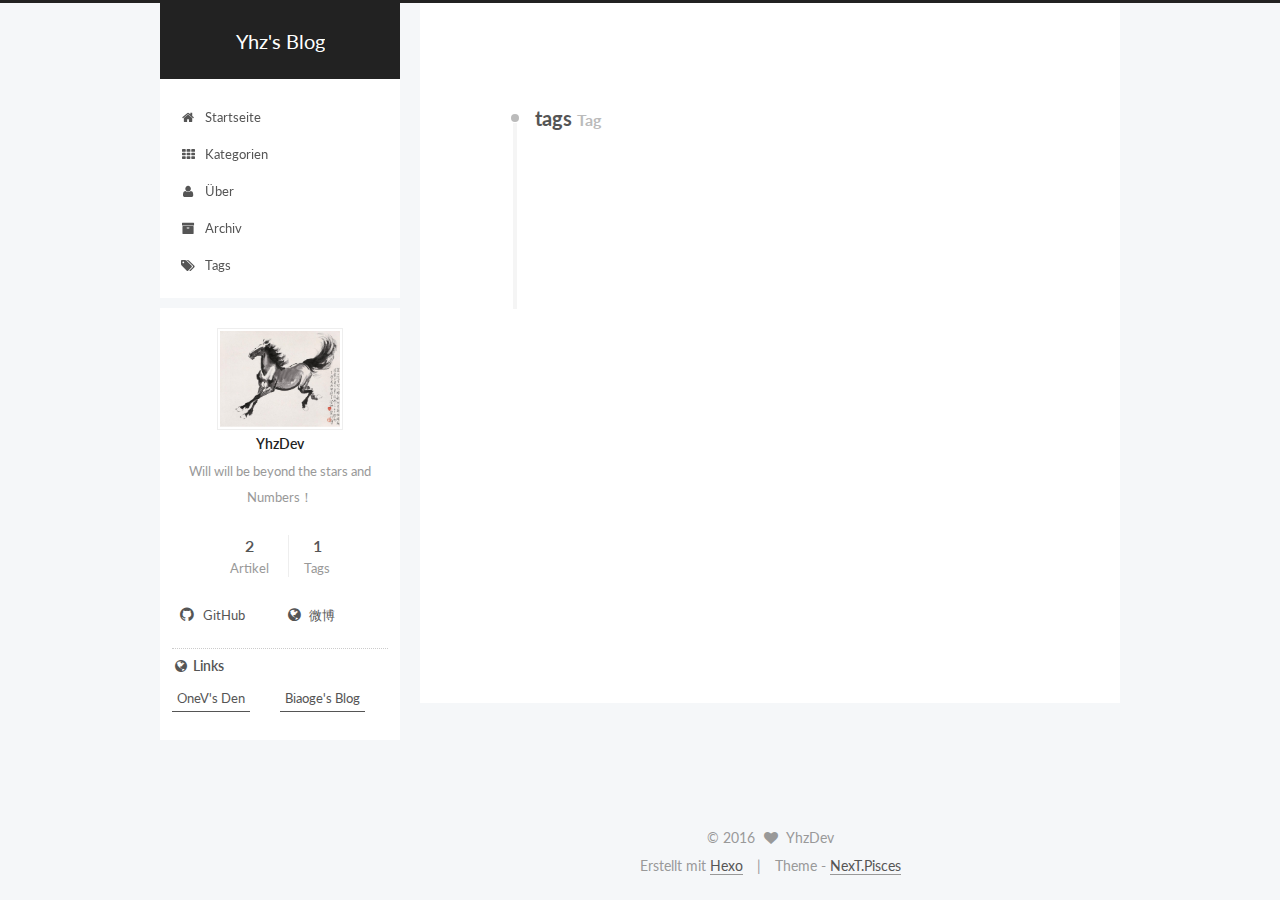
<file: tags/tags/index.html>
<!doctype html>



  


<html class="theme-next pisces use-motion">
<head>
  <meta charset="UTF-8"/>
<meta http-equiv="X-UA-Compatible" content="IE=edge,chrome=1" />
<meta name="viewport" content="width=device-width, initial-scale=1, maximum-scale=1"/>



<meta http-equiv="Cache-Control" content="no-transform" />
<meta http-equiv="Cache-Control" content="no-siteapp" />












  
  
  <link href="/vendors/fancybox/source/jquery.fancybox.css?v=2.1.5" rel="stylesheet" type="text/css" />




  
  
  
  

  
    
    
  

  

  

  

  

  
    
    
    <link href="//fonts.googleapis.com/css?family=Lato:300,300italic,400,400italic,700,700italic&subset=latin,latin-ext" rel="stylesheet" type="text/css">
  






<link href="/vendors/font-awesome/css/font-awesome.min.css?v=4.4.0" rel="stylesheet" type="text/css" />

<link href="/css/main.css?v=5.0.1" rel="stylesheet" type="text/css" />


  <meta name="keywords" content="Hexo, NexT" />








  <link rel="shortcut icon" type="image/x-icon" href="/favicon.ico?v=5.0.1" />






<meta name="description" content="Will will be beyond the stars and Numbers！">
<meta property="og:type" content="website">
<meta property="og:title" content="Yhz's Blog">
<meta property="og:url" content="https://yhzdev.github.io/YhzDev.io/tags/tags/index.html">
<meta property="og:site_name" content="Yhz's Blog">
<meta property="og:description" content="Will will be beyond the stars and Numbers！">
<meta name="twitter:card" content="summary">
<meta name="twitter:title" content="Yhz's Blog">
<meta name="twitter:description" content="Will will be beyond the stars and Numbers！">



<script type="text/javascript" id="hexo.configuration">
  var NexT = window.NexT || {};
  var CONFIG = {
    scheme: 'Pisces',
    sidebar: {"position":"left","display":"always"},
    fancybox: true,
    motion: true,
    duoshuo: {
      userId: 6324481531087685000,
      author: 'Yhz_Dev'
    }
  };
</script>




  <link rel="canonical" href="https://yhzdev.github.io/YhzDev.io/tags/tags/"/>

  <title> Tag: tags | Yhz's Blog </title>
</head>

<body itemscope itemtype="http://schema.org/WebPage" lang="">

  



  <script type="text/javascript">
    var _hmt = _hmt || [];
    (function() {
      var hm = document.createElement("script");
      hm.src = "//hm.baidu.com/hm.js?622944bcba8db72d02591aa3c9bb4771";
      var s = document.getElementsByTagName("script")[0];
      s.parentNode.insertBefore(hm, s);
    })();
  </script>








  
  
    
  

  <div class="container one-collumn sidebar-position-left  ">
    <div class="headband"></div>

    <header id="header" class="header" itemscope itemtype="http://schema.org/WPHeader">
      <div class="header-inner"><div class="site-meta ">
  

  <div class="custom-logo-site-title">
    <a href="/"  class="brand" rel="start">
      <span class="logo-line-before"><i></i></span>
      <span class="site-title">Yhz's Blog</span>
      <span class="logo-line-after"><i></i></span>
    </a>
  </div>
  <p class="site-subtitle"></p>
</div>

<div class="site-nav-toggle">
  <button>
    <span class="btn-bar"></span>
    <span class="btn-bar"></span>
    <span class="btn-bar"></span>
  </button>
</div>

<nav class="site-nav">
  

  
    <ul id="menu" class="menu">
      
        
        <li class="menu-item menu-item-home">
          <a href="/" rel="section">
            
              <i class="menu-item-icon fa fa-fw fa-home"></i> <br />
            
            Startseite
          </a>
        </li>
      
        
        <li class="menu-item menu-item-categories">
          <a href="/categories" rel="section">
            
              <i class="menu-item-icon fa fa-fw fa-th"></i> <br />
            
            Kategorien
          </a>
        </li>
      
        
        <li class="menu-item menu-item-about">
          <a href="/about" rel="section">
            
              <i class="menu-item-icon fa fa-fw fa-user"></i> <br />
            
            Über
          </a>
        </li>
      
        
        <li class="menu-item menu-item-archives">
          <a href="/archives" rel="section">
            
              <i class="menu-item-icon fa fa-fw fa-archive"></i> <br />
            
            Archiv
          </a>
        </li>
      
        
        <li class="menu-item menu-item-tags">
          <a href="/tags" rel="section">
            
              <i class="menu-item-icon fa fa-fw fa-tags"></i> <br />
            
            Tags
          </a>
        </li>
      

      
    </ul>
  

  
</nav>

 </div>
    </header>

    <main id="main" class="main">
      <div class="main-inner">
        <div class="content-wrap">
          <div id="content" class="content">
            

  <div id="posts" class="posts-collapse">
    <div class="collection-title">
      <h2 >
        tags
        <small>Tag</small>
      </h2>
    </div>

    
      

  <article class="post post-type-normal" itemscope itemtype="http://schema.org/Article">
    <header class="post-header">

      <h1 class="post-title">
        
            <a class="post-title-link" href="/2016/09/03/ionic-创建工程/" itemprop="url">
              
                <span itemprop="name">ionic-创建工程</span>
              
            </a>
        
      </h1>

      <div class="post-meta">
        <time class="post-time" itemprop="dateCreated"
              datetime="2016-09-03T20:11:20+08:00"
              content="2016-09-03" >
          09-03
        </time>
      </div>

    </header>
  </article>


    
      

  <article class="post post-type-normal" itemscope itemtype="http://schema.org/Article">
    <header class="post-header">

      <h1 class="post-title">
        
            <a class="post-title-link" href="/2016/08/30/仿Keep开机动画/" itemprop="url">
              
                <span itemprop="name">仿Keep开机动画</span>
              
            </a>
        
      </h1>

      <div class="post-meta">
        <time class="post-time" itemprop="dateCreated"
              datetime="2016-08-30T16:49:47+08:00"
              content="2016-08-30" >
          08-30
        </time>
      </div>

    </header>
  </article>


    
  </div>

  


          </div>
          


          

        </div>
        
          
  
  <div class="sidebar-toggle">
    <div class="sidebar-toggle-line-wrap">
      <span class="sidebar-toggle-line sidebar-toggle-line-first"></span>
      <span class="sidebar-toggle-line sidebar-toggle-line-middle"></span>
      <span class="sidebar-toggle-line sidebar-toggle-line-last"></span>
    </div>
  </div>

  <aside id="sidebar" class="sidebar">
    <div class="sidebar-inner">

      

      

      <section class="site-overview sidebar-panel  sidebar-panel-active ">
        <div class="site-author motion-element" itemprop="author" itemscope itemtype="http://schema.org/Person">
          <img class="site-author-image" itemprop="image"
               src="/images/my.png"
               alt="YhzDev" />
          <p class="site-author-name" itemprop="name">YhzDev</p>
          <p class="site-description motion-element" itemprop="description">Will will be beyond the stars and Numbers！</p>
        </div>
        <nav class="site-state motion-element">
          <div class="site-state-item site-state-posts">
            <a href="/archives">
              <span class="site-state-item-count">2</span>
              <span class="site-state-item-name">Artikel</span>
            </a>
          </div>

          

          
            <div class="site-state-item site-state-tags">
              <a href="/tags">
                <span class="site-state-item-count">1</span>
                <span class="site-state-item-name">Tags</span>
              </a>
            </div>
          

        </nav>

        

        <div class="links-of-author motion-element">
          
            
              <span class="links-of-author-item">
                <a href="https://github.com/YhzDev" target="_blank" title="GitHub">
                  
                    <i class="fa fa-fw fa-github"></i>
                  
                  GitHub
                </a>
              </span>
            
              <span class="links-of-author-item">
                <a href="http://weibo.com/3516763387/profile?topnav=1&wvr=6&is_all=1" target="_blank" title="微博">
                  
                    <i class="fa fa-fw fa-globe"></i>
                  
                  微博
                </a>
              </span>
            
          
        </div>

        
        

        
        
          <div class="links-of-blogroll motion-element links-of-blogroll-inline">
            <div class="links-of-blogroll-title">
              <i class="fa  fa-fw fa-globe"></i>
              Links
            </div>
            <ul class="links-of-blogroll-list">
              
                <li class="links-of-blogroll-item">
                  <a href="https://onevcat.com/#blog" title="OneV's Den" target="_blank">OneV's Den</a>
                </li>
              
                <li class="links-of-blogroll-item">
                  <a href="http://www.huangyibiao.com/" title="Biaoge's Blog" target="_blank">Biaoge's Blog</a>
                </li>
              
            </ul>
          </div>
        

      </section>

      

    </div>
  </aside>


        
      </div>
    </main>

    <footer id="footer" class="footer">
      <div class="footer-inner">
        <div class="copyright" >
  
  &copy; 
  <span itemprop="copyrightYear">2016</span>
  <span class="with-love">
    <i class="fa fa-heart"></i>
  </span>
  <span class="author" itemprop="copyrightHolder">YhzDev</span>
</div>

<div class="powered-by">
  Erstellt mit  <a class="theme-link" href="https://hexo.io">Hexo</a>
</div>

<div class="theme-info">
  Theme -
  <a class="theme-link" href="https://github.com/iissnan/hexo-theme-next">
    NexT.Pisces
  </a>
</div>

        

        
      </div>
    </footer>

    <div class="back-to-top">
      <i class="fa fa-arrow-up"></i>
    </div>
  </div>

  

<script type="text/javascript">
  if (Object.prototype.toString.call(window.Promise) !== '[object Function]') {
    window.Promise = null;
  }
</script>









  



  
  <script type="text/javascript" src="/vendors/jquery/index.js?v=2.1.3"></script>

  
  <script type="text/javascript" src="/vendors/fastclick/lib/fastclick.min.js?v=1.0.6"></script>

  
  <script type="text/javascript" src="/vendors/jquery_lazyload/jquery.lazyload.js?v=1.9.7"></script>

  
  <script type="text/javascript" src="/vendors/velocity/velocity.min.js?v=1.2.1"></script>

  
  <script type="text/javascript" src="/vendors/velocity/velocity.ui.min.js?v=1.2.1"></script>

  
  <script type="text/javascript" src="/vendors/fancybox/source/jquery.fancybox.pack.js?v=2.1.5"></script>


  


  <script type="text/javascript" src="/js/src/utils.js?v=5.0.1"></script>

  <script type="text/javascript" src="/js/src/motion.js?v=5.0.1"></script>



  
  


  <script type="text/javascript" src="/js/src/affix.js?v=5.0.1"></script>

  <script type="text/javascript" src="/js/src/schemes/pisces.js?v=5.0.1"></script>



  

  


  <script type="text/javascript" src="/js/src/bootstrap.js?v=5.0.1"></script>



  

  
    
  

  <script type="text/javascript">
    var duoshuoQuery = {short_name:"yhzdev"};
    (function() {
      var ds = document.createElement('script');
      ds.type = 'text/javascript';ds.async = true;
      ds.id = 'duoshuo-script';
      ds.src = (document.location.protocol == 'https:' ? 'https:' : 'http:') + '//static.duoshuo.com/embed.js';
      ds.charset = 'UTF-8';
      (document.getElementsByTagName('head')[0]
      || document.getElementsByTagName('body')[0]).appendChild(ds);
    })();
  </script>

  
    
    <script src="/vendors/ua-parser-js/dist/ua-parser.min.js?v=0.7.9"></script>
    <script src="/js/src/hook-duoshuo.js"></script>
  






  
  

  

  

  

</body>
</html>
</file>
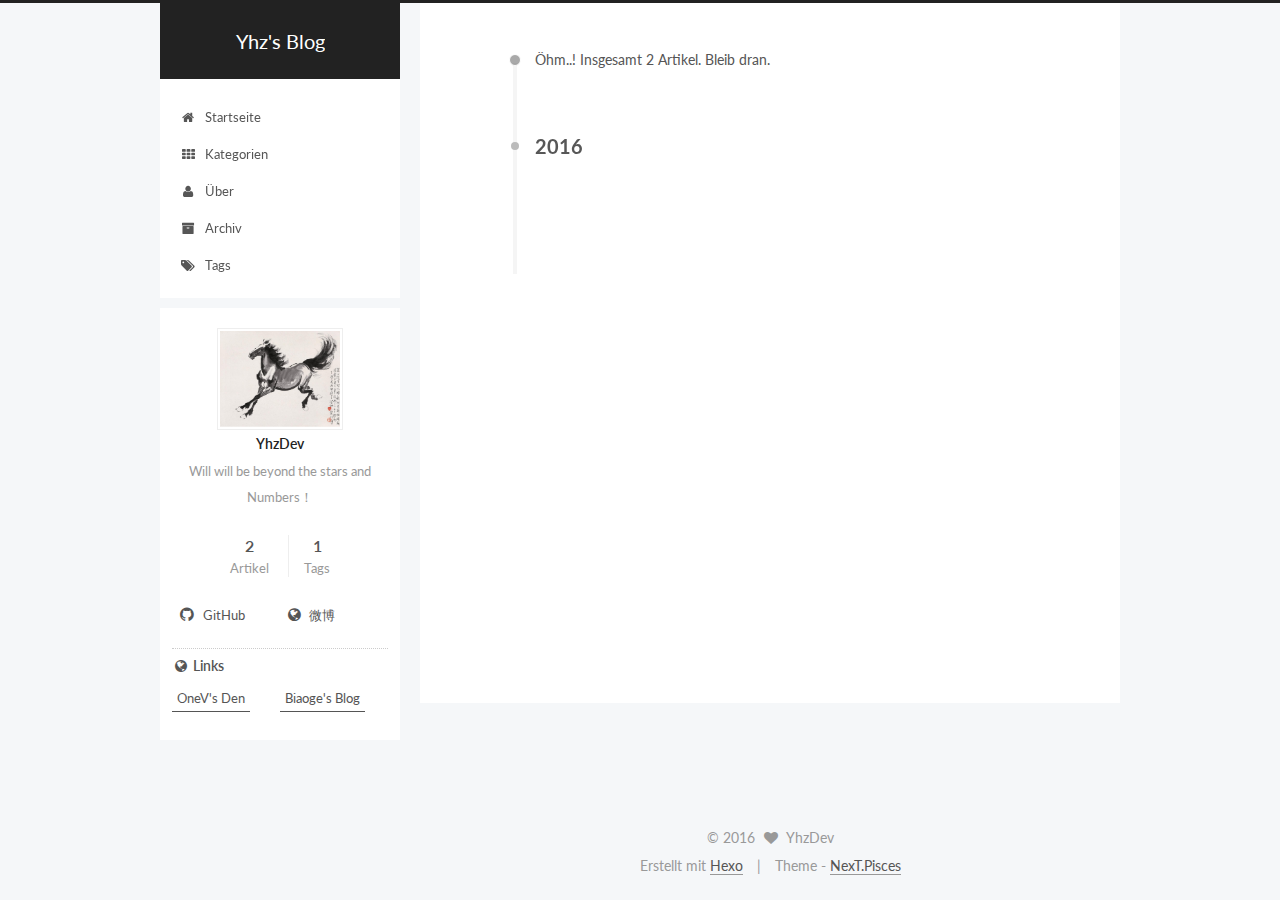
<file: archives/2016/08/index.html>
<!doctype html>



  


<html class="theme-next pisces use-motion">
<head>
  <meta charset="UTF-8"/>
<meta http-equiv="X-UA-Compatible" content="IE=edge,chrome=1" />
<meta name="viewport" content="width=device-width, initial-scale=1, maximum-scale=1"/>



<meta http-equiv="Cache-Control" content="no-transform" />
<meta http-equiv="Cache-Control" content="no-siteapp" />












  
  
  <link href="/vendors/fancybox/source/jquery.fancybox.css?v=2.1.5" rel="stylesheet" type="text/css" />




  
  
  
  

  
    
    
  

  

  

  

  

  
    
    
    <link href="//fonts.googleapis.com/css?family=Lato:300,300italic,400,400italic,700,700italic&subset=latin,latin-ext" rel="stylesheet" type="text/css">
  






<link href="/vendors/font-awesome/css/font-awesome.min.css?v=4.4.0" rel="stylesheet" type="text/css" />

<link href="/css/main.css?v=5.0.1" rel="stylesheet" type="text/css" />


  <meta name="keywords" content="Hexo, NexT" />








  <link rel="shortcut icon" type="image/x-icon" href="/favicon.ico?v=5.0.1" />






<meta name="description" content="Will will be beyond the stars and Numbers！">
<meta property="og:type" content="website">
<meta property="og:title" content="Yhz's Blog">
<meta property="og:url" content="https://yhzdev.github.io/YhzDev.io/archives/2016/08/index.html">
<meta property="og:site_name" content="Yhz's Blog">
<meta property="og:description" content="Will will be beyond the stars and Numbers！">
<meta name="twitter:card" content="summary">
<meta name="twitter:title" content="Yhz's Blog">
<meta name="twitter:description" content="Will will be beyond the stars and Numbers！">



<script type="text/javascript" id="hexo.configuration">
  var NexT = window.NexT || {};
  var CONFIG = {
    scheme: 'Pisces',
    sidebar: {"position":"left","display":"always"},
    fancybox: true,
    motion: true,
    duoshuo: {
      userId: 6324481531087685000,
      author: 'Yhz_Dev'
    }
  };
</script>




  <link rel="canonical" href="https://yhzdev.github.io/YhzDev.io/archives/2016/08/"/>

  <title> Archiv | Yhz's Blog </title>
</head>

<body itemscope itemtype="http://schema.org/WebPage" lang="">

  



  <script type="text/javascript">
    var _hmt = _hmt || [];
    (function() {
      var hm = document.createElement("script");
      hm.src = "//hm.baidu.com/hm.js?622944bcba8db72d02591aa3c9bb4771";
      var s = document.getElementsByTagName("script")[0];
      s.parentNode.insertBefore(hm, s);
    })();
  </script>








  
  
    
  

  <div class="container one-collumn sidebar-position-left  page-archive  ">
    <div class="headband"></div>

    <header id="header" class="header" itemscope itemtype="http://schema.org/WPHeader">
      <div class="header-inner"><div class="site-meta ">
  

  <div class="custom-logo-site-title">
    <a href="/"  class="brand" rel="start">
      <span class="logo-line-before"><i></i></span>
      <span class="site-title">Yhz's Blog</span>
      <span class="logo-line-after"><i></i></span>
    </a>
  </div>
  <p class="site-subtitle"></p>
</div>

<div class="site-nav-toggle">
  <button>
    <span class="btn-bar"></span>
    <span class="btn-bar"></span>
    <span class="btn-bar"></span>
  </button>
</div>

<nav class="site-nav">
  

  
    <ul id="menu" class="menu">
      
        
        <li class="menu-item menu-item-home">
          <a href="/" rel="section">
            
              <i class="menu-item-icon fa fa-fw fa-home"></i> <br />
            
            Startseite
          </a>
        </li>
      
        
        <li class="menu-item menu-item-categories">
          <a href="/categories" rel="section">
            
              <i class="menu-item-icon fa fa-fw fa-th"></i> <br />
            
            Kategorien
          </a>
        </li>
      
        
        <li class="menu-item menu-item-about">
          <a href="/about" rel="section">
            
              <i class="menu-item-icon fa fa-fw fa-user"></i> <br />
            
            Über
          </a>
        </li>
      
        
        <li class="menu-item menu-item-archives">
          <a href="/archives" rel="section">
            
              <i class="menu-item-icon fa fa-fw fa-archive"></i> <br />
            
            Archiv
          </a>
        </li>
      
        
        <li class="menu-item menu-item-tags">
          <a href="/tags" rel="section">
            
              <i class="menu-item-icon fa fa-fw fa-tags"></i> <br />
            
            Tags
          </a>
        </li>
      

      
    </ul>
  

  
</nav>

 </div>
    </header>

    <main id="main" class="main">
      <div class="main-inner">
        <div class="content-wrap">
          <div id="content" class="content">
            

  <section id="posts" class="posts-collapse">
    <span class="archive-move-on"></span>

    <span class="archive-page-counter">
      
      
      
        
      
      Öhm..! Insgesamt 2 Artikel. Bleib dran.
    </span>

    

      
      
      

      
        
        <div class="collection-title">
          <h2 class="archive-year motion-element" id="archive-year-2016">2016</h2>
        </div>
      
      

      

  <article class="post post-type-normal" itemscope itemtype="http://schema.org/Article">
    <header class="post-header">

      <h1 class="post-title">
        
            <a class="post-title-link" href="/2016/08/30/仿Keep开机动画/" itemprop="url">
              
                <span itemprop="name">仿Keep开机动画</span>
              
            </a>
        
      </h1>

      <div class="post-meta">
        <time class="post-time" itemprop="dateCreated"
              datetime="2016-08-30T16:49:47+08:00"
              content="2016-08-30" >
          08-30
        </time>
      </div>

    </header>
  </article>



    

  </section>

  



          </div>
          


          

        </div>
        
          
  
  <div class="sidebar-toggle">
    <div class="sidebar-toggle-line-wrap">
      <span class="sidebar-toggle-line sidebar-toggle-line-first"></span>
      <span class="sidebar-toggle-line sidebar-toggle-line-middle"></span>
      <span class="sidebar-toggle-line sidebar-toggle-line-last"></span>
    </div>
  </div>

  <aside id="sidebar" class="sidebar">
    <div class="sidebar-inner">

      

      

      <section class="site-overview sidebar-panel  sidebar-panel-active ">
        <div class="site-author motion-element" itemprop="author" itemscope itemtype="http://schema.org/Person">
          <img class="site-author-image" itemprop="image"
               src="/images/my.png"
               alt="YhzDev" />
          <p class="site-author-name" itemprop="name">YhzDev</p>
          <p class="site-description motion-element" itemprop="description">Will will be beyond the stars and Numbers！</p>
        </div>
        <nav class="site-state motion-element">
          <div class="site-state-item site-state-posts">
            <a href="/archives">
              <span class="site-state-item-count">2</span>
              <span class="site-state-item-name">Artikel</span>
            </a>
          </div>

          

          
            <div class="site-state-item site-state-tags">
              <a href="/tags">
                <span class="site-state-item-count">1</span>
                <span class="site-state-item-name">Tags</span>
              </a>
            </div>
          

        </nav>

        

        <div class="links-of-author motion-element">
          
            
              <span class="links-of-author-item">
                <a href="https://github.com/YhzDev" target="_blank" title="GitHub">
                  
                    <i class="fa fa-fw fa-github"></i>
                  
                  GitHub
                </a>
              </span>
            
              <span class="links-of-author-item">
                <a href="http://weibo.com/3516763387/profile?topnav=1&wvr=6&is_all=1" target="_blank" title="微博">
                  
                    <i class="fa fa-fw fa-globe"></i>
                  
                  微博
                </a>
              </span>
            
          
        </div>

        
        

        
        
          <div class="links-of-blogroll motion-element links-of-blogroll-inline">
            <div class="links-of-blogroll-title">
              <i class="fa  fa-fw fa-globe"></i>
              Links
            </div>
            <ul class="links-of-blogroll-list">
              
                <li class="links-of-blogroll-item">
                  <a href="https://onevcat.com/#blog" title="OneV's Den" target="_blank">OneV's Den</a>
                </li>
              
                <li class="links-of-blogroll-item">
                  <a href="http://www.huangyibiao.com/" title="Biaoge's Blog" target="_blank">Biaoge's Blog</a>
                </li>
              
            </ul>
          </div>
        

      </section>

      

    </div>
  </aside>


        
      </div>
    </main>

    <footer id="footer" class="footer">
      <div class="footer-inner">
        <div class="copyright" >
  
  &copy; 
  <span itemprop="copyrightYear">2016</span>
  <span class="with-love">
    <i class="fa fa-heart"></i>
  </span>
  <span class="author" itemprop="copyrightHolder">YhzDev</span>
</div>

<div class="powered-by">
  Erstellt mit  <a class="theme-link" href="https://hexo.io">Hexo</a>
</div>

<div class="theme-info">
  Theme -
  <a class="theme-link" href="https://github.com/iissnan/hexo-theme-next">
    NexT.Pisces
  </a>
</div>

        

        
      </div>
    </footer>

    <div class="back-to-top">
      <i class="fa fa-arrow-up"></i>
    </div>
  </div>

  

<script type="text/javascript">
  if (Object.prototype.toString.call(window.Promise) !== '[object Function]') {
    window.Promise = null;
  }
</script>









  



  
  <script type="text/javascript" src="/vendors/jquery/index.js?v=2.1.3"></script>

  
  <script type="text/javascript" src="/vendors/fastclick/lib/fastclick.min.js?v=1.0.6"></script>

  
  <script type="text/javascript" src="/vendors/jquery_lazyload/jquery.lazyload.js?v=1.9.7"></script>

  
  <script type="text/javascript" src="/vendors/velocity/velocity.min.js?v=1.2.1"></script>

  
  <script type="text/javascript" src="/vendors/velocity/velocity.ui.min.js?v=1.2.1"></script>

  
  <script type="text/javascript" src="/vendors/fancybox/source/jquery.fancybox.pack.js?v=2.1.5"></script>


  


  <script type="text/javascript" src="/js/src/utils.js?v=5.0.1"></script>

  <script type="text/javascript" src="/js/src/motion.js?v=5.0.1"></script>



  
  


  <script type="text/javascript" src="/js/src/affix.js?v=5.0.1"></script>

  <script type="text/javascript" src="/js/src/schemes/pisces.js?v=5.0.1"></script>



  
  
    <script type="text/javascript" id="motion.page.archive">
      $('.archive-year').velocity('transition.slideLeftIn');
    </script>
  


  


  <script type="text/javascript" src="/js/src/bootstrap.js?v=5.0.1"></script>



  

  
    
  

  <script type="text/javascript">
    var duoshuoQuery = {short_name:"yhzdev"};
    (function() {
      var ds = document.createElement('script');
      ds.type = 'text/javascript';ds.async = true;
      ds.id = 'duoshuo-script';
      ds.src = (document.location.protocol == 'https:' ? 'https:' : 'http:') + '//static.duoshuo.com/embed.js';
      ds.charset = 'UTF-8';
      (document.getElementsByTagName('head')[0]
      || document.getElementsByTagName('body')[0]).appendChild(ds);
    })();
  </script>

  
    
    <script src="/vendors/ua-parser-js/dist/ua-parser.min.js?v=0.7.9"></script>
    <script src="/js/src/hook-duoshuo.js"></script>
  






  
  

  

  

  

</body>
</html>
</file>
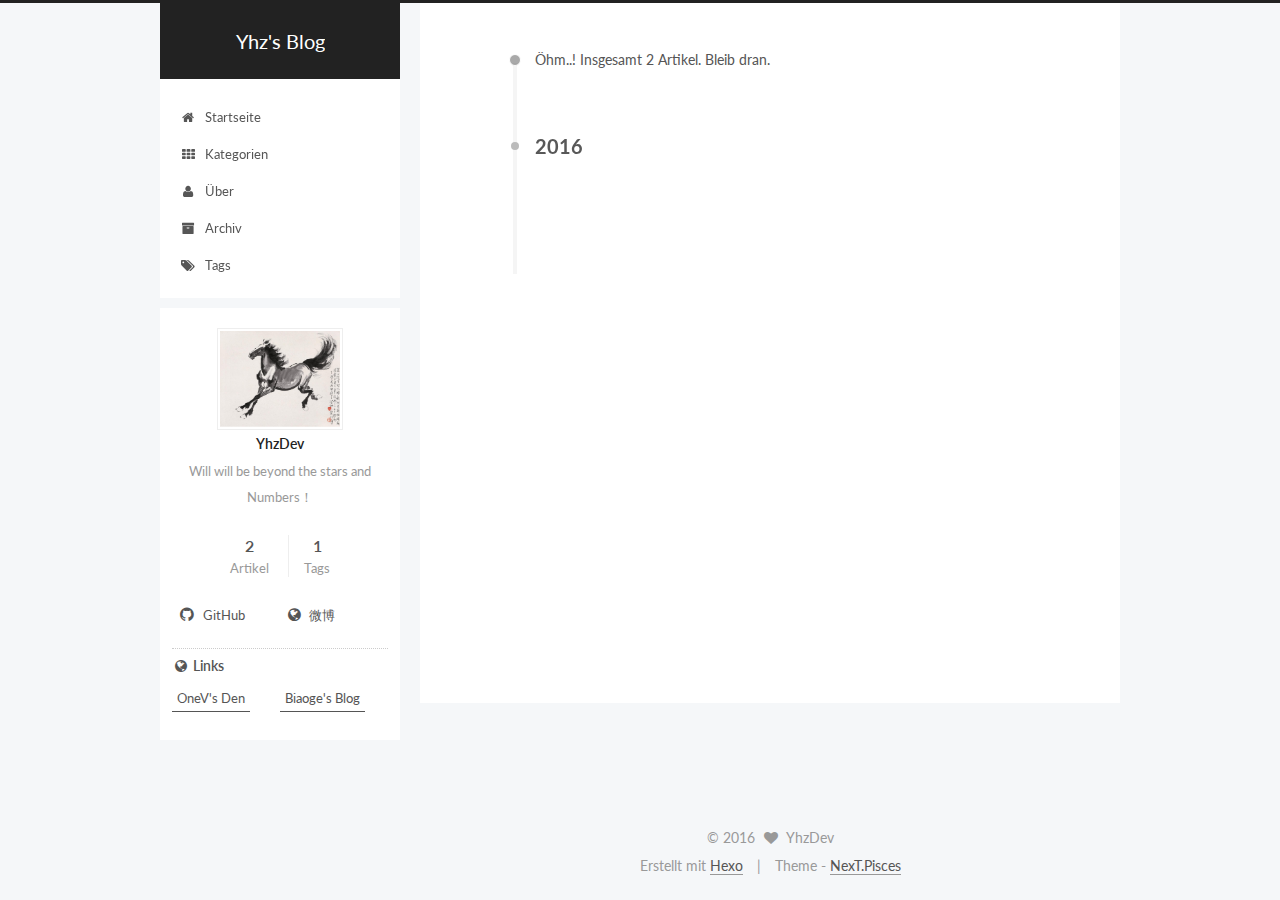
<file: archives/2016/09/index.html>
<!doctype html>



  


<html class="theme-next pisces use-motion">
<head>
  <meta charset="UTF-8"/>
<meta http-equiv="X-UA-Compatible" content="IE=edge,chrome=1" />
<meta name="viewport" content="width=device-width, initial-scale=1, maximum-scale=1"/>



<meta http-equiv="Cache-Control" content="no-transform" />
<meta http-equiv="Cache-Control" content="no-siteapp" />












  
  
  <link href="/vendors/fancybox/source/jquery.fancybox.css?v=2.1.5" rel="stylesheet" type="text/css" />




  
  
  
  

  
    
    
  

  

  

  

  

  
    
    
    <link href="//fonts.googleapis.com/css?family=Lato:300,300italic,400,400italic,700,700italic&subset=latin,latin-ext" rel="stylesheet" type="text/css">
  






<link href="/vendors/font-awesome/css/font-awesome.min.css?v=4.4.0" rel="stylesheet" type="text/css" />

<link href="/css/main.css?v=5.0.1" rel="stylesheet" type="text/css" />


  <meta name="keywords" content="Hexo, NexT" />








  <link rel="shortcut icon" type="image/x-icon" href="/favicon.ico?v=5.0.1" />






<meta name="description" content="Will will be beyond the stars and Numbers！">
<meta property="og:type" content="website">
<meta property="og:title" content="Yhz's Blog">
<meta property="og:url" content="https://yhzdev.github.io/YhzDev.io/archives/2016/09/index.html">
<meta property="og:site_name" content="Yhz's Blog">
<meta property="og:description" content="Will will be beyond the stars and Numbers！">
<meta name="twitter:card" content="summary">
<meta name="twitter:title" content="Yhz's Blog">
<meta name="twitter:description" content="Will will be beyond the stars and Numbers！">



<script type="text/javascript" id="hexo.configuration">
  var NexT = window.NexT || {};
  var CONFIG = {
    scheme: 'Pisces',
    sidebar: {"position":"left","display":"always"},
    fancybox: true,
    motion: true,
    duoshuo: {
      userId: 6324481531087685000,
      author: 'Yhz_Dev'
    }
  };
</script>




  <link rel="canonical" href="https://yhzdev.github.io/YhzDev.io/archives/2016/09/"/>

  <title> Archiv | Yhz's Blog </title>
</head>

<body itemscope itemtype="http://schema.org/WebPage" lang="">

  



  <script type="text/javascript">
    var _hmt = _hmt || [];
    (function() {
      var hm = document.createElement("script");
      hm.src = "//hm.baidu.com/hm.js?622944bcba8db72d02591aa3c9bb4771";
      var s = document.getElementsByTagName("script")[0];
      s.parentNode.insertBefore(hm, s);
    })();
  </script>








  
  
    
  

  <div class="container one-collumn sidebar-position-left  page-archive  ">
    <div class="headband"></div>

    <header id="header" class="header" itemscope itemtype="http://schema.org/WPHeader">
      <div class="header-inner"><div class="site-meta ">
  

  <div class="custom-logo-site-title">
    <a href="/"  class="brand" rel="start">
      <span class="logo-line-before"><i></i></span>
      <span class="site-title">Yhz's Blog</span>
      <span class="logo-line-after"><i></i></span>
    </a>
  </div>
  <p class="site-subtitle"></p>
</div>

<div class="site-nav-toggle">
  <button>
    <span class="btn-bar"></span>
    <span class="btn-bar"></span>
    <span class="btn-bar"></span>
  </button>
</div>

<nav class="site-nav">
  

  
    <ul id="menu" class="menu">
      
        
        <li class="menu-item menu-item-home">
          <a href="/" rel="section">
            
              <i class="menu-item-icon fa fa-fw fa-home"></i> <br />
            
            Startseite
          </a>
        </li>
      
        
        <li class="menu-item menu-item-categories">
          <a href="/categories" rel="section">
            
              <i class="menu-item-icon fa fa-fw fa-th"></i> <br />
            
            Kategorien
          </a>
        </li>
      
        
        <li class="menu-item menu-item-about">
          <a href="/about" rel="section">
            
              <i class="menu-item-icon fa fa-fw fa-user"></i> <br />
            
            Über
          </a>
        </li>
      
        
        <li class="menu-item menu-item-archives">
          <a href="/archives" rel="section">
            
              <i class="menu-item-icon fa fa-fw fa-archive"></i> <br />
            
            Archiv
          </a>
        </li>
      
        
        <li class="menu-item menu-item-tags">
          <a href="/tags" rel="section">
            
              <i class="menu-item-icon fa fa-fw fa-tags"></i> <br />
            
            Tags
          </a>
        </li>
      

      
    </ul>
  

  
</nav>

 </div>
    </header>

    <main id="main" class="main">
      <div class="main-inner">
        <div class="content-wrap">
          <div id="content" class="content">
            

  <section id="posts" class="posts-collapse">
    <span class="archive-move-on"></span>

    <span class="archive-page-counter">
      
      
      
        
      
      Öhm..! Insgesamt 2 Artikel. Bleib dran.
    </span>

    

      
      
      

      
        
        <div class="collection-title">
          <h2 class="archive-year motion-element" id="archive-year-2016">2016</h2>
        </div>
      
      

      

  <article class="post post-type-normal" itemscope itemtype="http://schema.org/Article">
    <header class="post-header">

      <h1 class="post-title">
        
            <a class="post-title-link" href="/2016/09/03/ionic-创建工程/" itemprop="url">
              
                <span itemprop="name">ionic-创建工程</span>
              
            </a>
        
      </h1>

      <div class="post-meta">
        <time class="post-time" itemprop="dateCreated"
              datetime="2016-09-03T20:11:20+08:00"
              content="2016-09-03" >
          09-03
        </time>
      </div>

    </header>
  </article>



    

  </section>

  



          </div>
          


          

        </div>
        
          
  
  <div class="sidebar-toggle">
    <div class="sidebar-toggle-line-wrap">
      <span class="sidebar-toggle-line sidebar-toggle-line-first"></span>
      <span class="sidebar-toggle-line sidebar-toggle-line-middle"></span>
      <span class="sidebar-toggle-line sidebar-toggle-line-last"></span>
    </div>
  </div>

  <aside id="sidebar" class="sidebar">
    <div class="sidebar-inner">

      

      

      <section class="site-overview sidebar-panel  sidebar-panel-active ">
        <div class="site-author motion-element" itemprop="author" itemscope itemtype="http://schema.org/Person">
          <img class="site-author-image" itemprop="image"
               src="/images/my.png"
               alt="YhzDev" />
          <p class="site-author-name" itemprop="name">YhzDev</p>
          <p class="site-description motion-element" itemprop="description">Will will be beyond the stars and Numbers！</p>
        </div>
        <nav class="site-state motion-element">
          <div class="site-state-item site-state-posts">
            <a href="/archives">
              <span class="site-state-item-count">2</span>
              <span class="site-state-item-name">Artikel</span>
            </a>
          </div>

          

          
            <div class="site-state-item site-state-tags">
              <a href="/tags">
                <span class="site-state-item-count">1</span>
                <span class="site-state-item-name">Tags</span>
              </a>
            </div>
          

        </nav>

        

        <div class="links-of-author motion-element">
          
            
              <span class="links-of-author-item">
                <a href="https://github.com/YhzDev" target="_blank" title="GitHub">
                  
                    <i class="fa fa-fw fa-github"></i>
                  
                  GitHub
                </a>
              </span>
            
              <span class="links-of-author-item">
                <a href="http://weibo.com/3516763387/profile?topnav=1&wvr=6&is_all=1" target="_blank" title="微博">
                  
                    <i class="fa fa-fw fa-globe"></i>
                  
                  微博
                </a>
              </span>
            
          
        </div>

        
        

        
        
          <div class="links-of-blogroll motion-element links-of-blogroll-inline">
            <div class="links-of-blogroll-title">
              <i class="fa  fa-fw fa-globe"></i>
              Links
            </div>
            <ul class="links-of-blogroll-list">
              
                <li class="links-of-blogroll-item">
                  <a href="https://onevcat.com/#blog" title="OneV's Den" target="_blank">OneV's Den</a>
                </li>
              
                <li class="links-of-blogroll-item">
                  <a href="http://www.huangyibiao.com/" title="Biaoge's Blog" target="_blank">Biaoge's Blog</a>
                </li>
              
            </ul>
          </div>
        

      </section>

      

    </div>
  </aside>


        
      </div>
    </main>

    <footer id="footer" class="footer">
      <div class="footer-inner">
        <div class="copyright" >
  
  &copy; 
  <span itemprop="copyrightYear">2016</span>
  <span class="with-love">
    <i class="fa fa-heart"></i>
  </span>
  <span class="author" itemprop="copyrightHolder">YhzDev</span>
</div>

<div class="powered-by">
  Erstellt mit  <a class="theme-link" href="https://hexo.io">Hexo</a>
</div>

<div class="theme-info">
  Theme -
  <a class="theme-link" href="https://github.com/iissnan/hexo-theme-next">
    NexT.Pisces
  </a>
</div>

        

        
      </div>
    </footer>

    <div class="back-to-top">
      <i class="fa fa-arrow-up"></i>
    </div>
  </div>

  

<script type="text/javascript">
  if (Object.prototype.toString.call(window.Promise) !== '[object Function]') {
    window.Promise = null;
  }
</script>









  



  
  <script type="text/javascript" src="/vendors/jquery/index.js?v=2.1.3"></script>

  
  <script type="text/javascript" src="/vendors/fastclick/lib/fastclick.min.js?v=1.0.6"></script>

  
  <script type="text/javascript" src="/vendors/jquery_lazyload/jquery.lazyload.js?v=1.9.7"></script>

  
  <script type="text/javascript" src="/vendors/velocity/velocity.min.js?v=1.2.1"></script>

  
  <script type="text/javascript" src="/vendors/velocity/velocity.ui.min.js?v=1.2.1"></script>

  
  <script type="text/javascript" src="/vendors/fancybox/source/jquery.fancybox.pack.js?v=2.1.5"></script>


  


  <script type="text/javascript" src="/js/src/utils.js?v=5.0.1"></script>

  <script type="text/javascript" src="/js/src/motion.js?v=5.0.1"></script>



  
  


  <script type="text/javascript" src="/js/src/affix.js?v=5.0.1"></script>

  <script type="text/javascript" src="/js/src/schemes/pisces.js?v=5.0.1"></script>



  
  
    <script type="text/javascript" id="motion.page.archive">
      $('.archive-year').velocity('transition.slideLeftIn');
    </script>
  


  


  <script type="text/javascript" src="/js/src/bootstrap.js?v=5.0.1"></script>



  

  
    
  

  <script type="text/javascript">
    var duoshuoQuery = {short_name:"yhzdev"};
    (function() {
      var ds = document.createElement('script');
      ds.type = 'text/javascript';ds.async = true;
      ds.id = 'duoshuo-script';
      ds.src = (document.location.protocol == 'https:' ? 'https:' : 'http:') + '//static.duoshuo.com/embed.js';
      ds.charset = 'UTF-8';
      (document.getElementsByTagName('head')[0]
      || document.getElementsByTagName('body')[0]).appendChild(ds);
    })();
  </script>

  
    
    <script src="/vendors/ua-parser-js/dist/ua-parser.min.js?v=0.7.9"></script>
    <script src="/js/src/hook-duoshuo.js"></script>
  






  
  

  

  

  

</body>
</html>
</file>
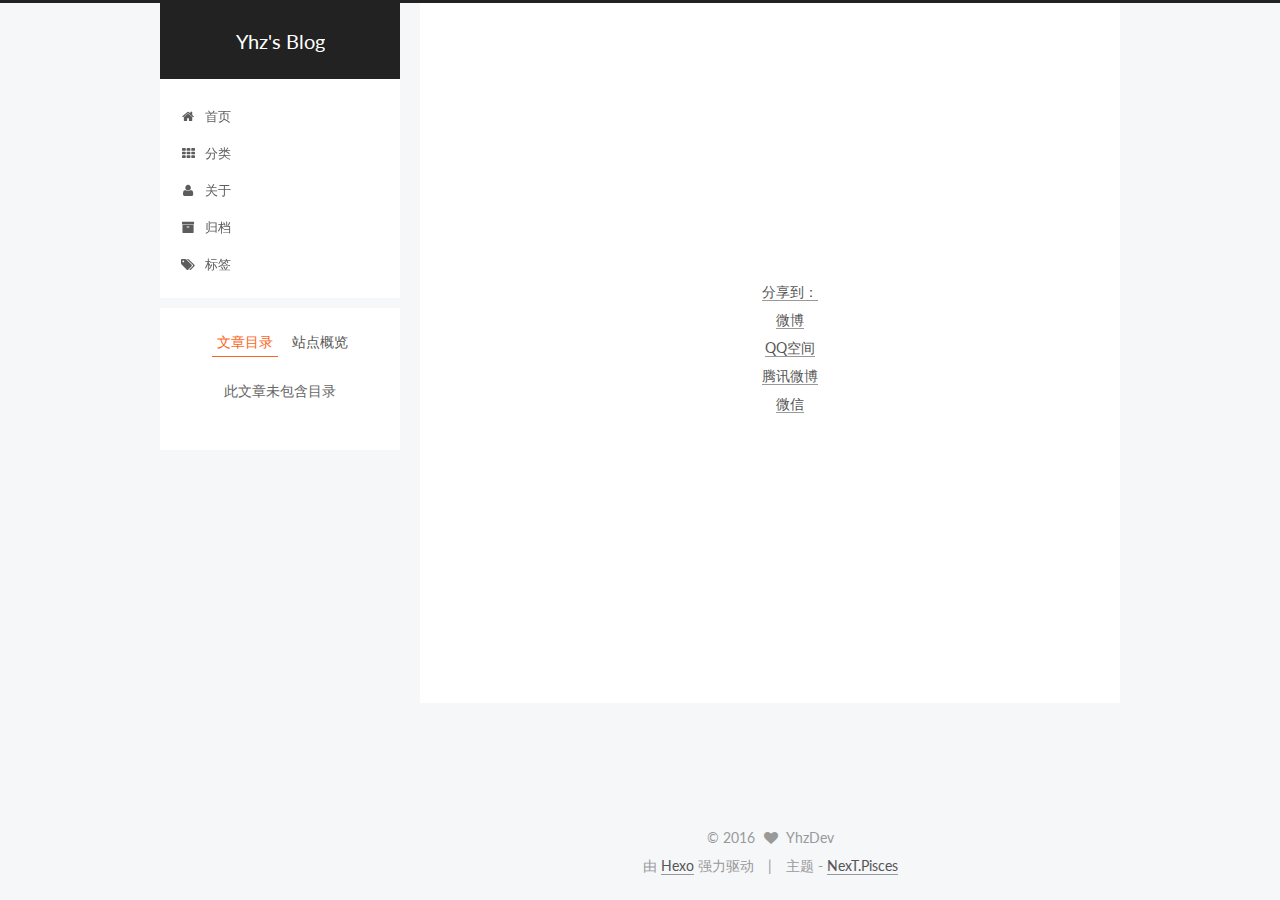
<file: 2016/08/30/123/index.html>
<!doctype html>



  


<html class="theme-next pisces use-motion">
<head>
  <meta charset="UTF-8"/>
<meta http-equiv="X-UA-Compatible" content="IE=edge,chrome=1" />
<meta name="viewport" content="width=device-width, initial-scale=1, maximum-scale=1"/>



<meta http-equiv="Cache-Control" content="no-transform" />
<meta http-equiv="Cache-Control" content="no-siteapp" />












  
  
  <link href="/vendors/fancybox/source/jquery.fancybox.css?v=2.1.5" rel="stylesheet" type="text/css" />




  
  
  
  

  
    
    
  

  

  

  

  

  
    
    
    <link href="//fonts.googleapis.com/css?family=Lato:300,300italic,400,400italic,700,700italic&subset=latin,latin-ext" rel="stylesheet" type="text/css">
  






<link href="/vendors/font-awesome/css/font-awesome.min.css?v=4.4.0" rel="stylesheet" type="text/css" />

<link href="/css/main.css?v=5.0.1" rel="stylesheet" type="text/css" />


  <meta name="keywords" content="Hexo, NexT" />








  <link rel="shortcut icon" type="image/x-icon" href="/favicon.ico?v=5.0.1" />






<meta name="description" content="Will will be beyond the stars and Numbers！">
<meta property="og:type" content="article">
<meta property="og:title" content="123">
<meta property="og:url" content="https://yhzdev.github.io/YhzDev.io/2016/08/30/123/index.html">
<meta property="og:site_name" content="Yhz's Blog">
<meta property="og:description" content="Will will be beyond the stars and Numbers！">
<meta property="og:updated_time" content="2016-08-30T01:51:24.000Z">
<meta name="twitter:card" content="summary">
<meta name="twitter:title" content="123">
<meta name="twitter:description" content="Will will be beyond the stars and Numbers！">



<script type="text/javascript" id="hexo.configuration">
  var NexT = window.NexT || {};
  var CONFIG = {
    scheme: 'Pisces',
    sidebar: {"position":"left","display":"always"},
    fancybox: true,
    motion: true,
    duoshuo: {
      userId: 6324481531087685000,
      author: 'Yhz_Dev'
    }
  };
</script>




  <link rel="canonical" href="https://yhzdev.github.io/YhzDev.io/2016/08/30/123/"/>

  <title> 123 | Yhz's Blog </title>
</head>

<body itemscope itemtype="http://schema.org/WebPage" lang="zh-Hans">

  



  <script type="text/javascript">
    var _hmt = _hmt || [];
    (function() {
      var hm = document.createElement("script");
      hm.src = "//hm.baidu.com/hm.js?622944bcba8db72d02591aa3c9bb4771";
      var s = document.getElementsByTagName("script")[0];
      s.parentNode.insertBefore(hm, s);
    })();
  </script>








  
  
    
  

  <div class="container one-collumn sidebar-position-left page-post-detail ">
    <div class="headband"></div>

    <header id="header" class="header" itemscope itemtype="http://schema.org/WPHeader">
      <div class="header-inner"><div class="site-meta ">
  

  <div class="custom-logo-site-title">
    <a href="/"  class="brand" rel="start">
      <span class="logo-line-before"><i></i></span>
      <span class="site-title">Yhz's Blog</span>
      <span class="logo-line-after"><i></i></span>
    </a>
  </div>
  <p class="site-subtitle"></p>
</div>

<div class="site-nav-toggle">
  <button>
    <span class="btn-bar"></span>
    <span class="btn-bar"></span>
    <span class="btn-bar"></span>
  </button>
</div>

<nav class="site-nav">
  

  
    <ul id="menu" class="menu">
      
        
        <li class="menu-item menu-item-home">
          <a href="/" rel="section">
            
              <i class="menu-item-icon fa fa-fw fa-home"></i> <br />
            
            首页
          </a>
        </li>
      
        
        <li class="menu-item menu-item-categories">
          <a href="/categories" rel="section">
            
              <i class="menu-item-icon fa fa-fw fa-th"></i> <br />
            
            分类
          </a>
        </li>
      
        
        <li class="menu-item menu-item-about">
          <a href="/about" rel="section">
            
              <i class="menu-item-icon fa fa-fw fa-user"></i> <br />
            
            关于
          </a>
        </li>
      
        
        <li class="menu-item menu-item-archives">
          <a href="/archives" rel="section">
            
              <i class="menu-item-icon fa fa-fw fa-archive"></i> <br />
            
            归档
          </a>
        </li>
      
        
        <li class="menu-item menu-item-tags">
          <a href="/tags" rel="section">
            
              <i class="menu-item-icon fa fa-fw fa-tags"></i> <br />
            
            标签
          </a>
        </li>
      

      
    </ul>
  

  
</nav>

 </div>
    </header>

    <main id="main" class="main">
      <div class="main-inner">
        <div class="content-wrap">
          <div id="content" class="content">
            

  <div id="posts" class="posts-expand">
    

  
  

  
  
  

  <article class="post post-type-normal " itemscope itemtype="http://schema.org/Article">

    
      <header class="post-header">

        
        
          <h1 class="post-title" itemprop="name headline">
            
            
              
                123
              
            
          </h1>
        

        <div class="post-meta">
          <span class="post-time">
            <span class="post-meta-item-icon">
              <i class="fa fa-calendar-o"></i>
            </span>
            <span class="post-meta-item-text">发表于</span>
            <time itemprop="dateCreated" datetime="2016-08-30T09:51:24+08:00" content="2016-08-30">
              2016-08-30
            </time>
          </span>

          

          
            
              <span class="post-comments-count">
                &nbsp; | &nbsp;
                <a href="/2016/08/30/123/#comments" itemprop="discussionUrl">
                  <span class="post-comments-count ds-thread-count" data-thread-key="2016/08/30/123/" itemprop="commentsCount"></span>
                </a>
              </span>
            
          

          

          
          

          
        </div>
      </header>
    


    <div class="post-body" itemprop="articleBody">

      
      

      
        
      
    </div>

    <div>
      
        

      
    </div>

    <div>
      
        

      
    </div>

    <footer class="post-footer">
      

      
        <div class="post-nav">
          <div class="post-nav-next post-nav-item">
            
              <a href="/2016/08/30/hello-world/" rel="next" title="Hello World">
                <i class="fa fa-chevron-left"></i> Hello World
              </a>
            
          </div>

          <div class="post-nav-prev post-nav-item">
            
          </div>
        </div>
      

      
      
    </footer>
  </article>



    <div class="post-spread">
      
        <div class="ds-share flat" data-thread-key="2016/08/30/123/"
     data-title="123"
     data-content=""
     data-url="https://yhzdev.github.io/YhzDev.io/2016/08/30/123/">
  <div class="ds-share-inline">
    <ul  class="ds-share-icons-16">

      <li data-toggle="ds-share-icons-more"><a class="ds-more" href="javascript:void(0);">分享到：</a></li>
      <li><a class="ds-weibo" href="javascript:void(0);" data-service="weibo">微博</a></li>
      <li><a class="ds-qzone" href="javascript:void(0);" data-service="qzone">QQ空间</a></li>
      <li><a class="ds-qqt" href="javascript:void(0);" data-service="qqt">腾讯微博</a></li>
      <li><a class="ds-wechat" href="javascript:void(0);" data-service="wechat">微信</a></li>

    </ul>
    <div class="ds-share-icons-more">
    </div>
  </div>
</div>
      
    </div>
  </div>


          </div>
          


          
  <div class="comments" id="comments">
    
      <div class="ds-thread" data-thread-key="2016/08/30/123/"
           data-title="123" data-url="https://yhzdev.github.io/YhzDev.io/2016/08/30/123/">
      </div>
    
  </div>


        </div>
        
          
  
  <div class="sidebar-toggle">
    <div class="sidebar-toggle-line-wrap">
      <span class="sidebar-toggle-line sidebar-toggle-line-first"></span>
      <span class="sidebar-toggle-line sidebar-toggle-line-middle"></span>
      <span class="sidebar-toggle-line sidebar-toggle-line-last"></span>
    </div>
  </div>

  <aside id="sidebar" class="sidebar">
    <div class="sidebar-inner">

      

      
        <ul class="sidebar-nav motion-element">
          <li class="sidebar-nav-toc sidebar-nav-active" data-target="post-toc-wrap" >
            文章目录
          </li>
          <li class="sidebar-nav-overview" data-target="site-overview">
            站点概览
          </li>
        </ul>
      

      <section class="site-overview sidebar-panel ">
        <div class="site-author motion-element" itemprop="author" itemscope itemtype="http://schema.org/Person">
          <img class="site-author-image" itemprop="image"
               src="/images/my.png"
               alt="YhzDev" />
          <p class="site-author-name" itemprop="name">YhzDev</p>
          <p class="site-description motion-element" itemprop="description">Will will be beyond the stars and Numbers！</p>
        </div>
        <nav class="site-state motion-element">
          <div class="site-state-item site-state-posts">
            <a href="/archives">
              <span class="site-state-item-count">2</span>
              <span class="site-state-item-name">日志</span>
            </a>
          </div>

          

          

        </nav>

        

        <div class="links-of-author motion-element">
          
            
              <span class="links-of-author-item">
                <a href="https://github.com/YhzDev" target="_blank" title="GitHub">
                  
                    <i class="fa fa-fw fa-github"></i>
                  
                  GitHub
                </a>
              </span>
            
              <span class="links-of-author-item">
                <a href="http://weibo.com/3516763387/profile?topnav=1&wvr=6&is_all=1" target="_blank" title="微博">
                  
                    <i class="fa fa-fw fa-globe"></i>
                  
                  微博
                </a>
              </span>
            
          
        </div>

        
        

        
        
          <div class="links-of-blogroll motion-element links-of-blogroll-inline">
            <div class="links-of-blogroll-title">
              <i class="fa  fa-fw fa-globe"></i>
              Links
            </div>
            <ul class="links-of-blogroll-list">
              
                <li class="links-of-blogroll-item">
                  <a href="https://onevcat.com/#blog" title="OneV's Den" target="_blank">OneV's Den</a>
                </li>
              
                <li class="links-of-blogroll-item">
                  <a href="http://www.huangyibiao.com/" title="Biaoge's Blog" target="_blank">Biaoge's Blog</a>
                </li>
              
            </ul>
          </div>
        

      </section>

      
        <section class="post-toc-wrap motion-element sidebar-panel sidebar-panel-active">
          <div class="post-toc">
            
              
            
            
              <p class="post-toc-empty">此文章未包含目录</p>
            
          </div>
        </section>
      

    </div>
  </aside>


        
      </div>
    </main>

    <footer id="footer" class="footer">
      <div class="footer-inner">
        <div class="copyright" >
  
  &copy; 
  <span itemprop="copyrightYear">2016</span>
  <span class="with-love">
    <i class="fa fa-heart"></i>
  </span>
  <span class="author" itemprop="copyrightHolder">YhzDev</span>
</div>

<div class="powered-by">
  由 <a class="theme-link" href="https://hexo.io">Hexo</a> 强力驱动
</div>

<div class="theme-info">
  主题 -
  <a class="theme-link" href="https://github.com/iissnan/hexo-theme-next">
    NexT.Pisces
  </a>
</div>

        

        
      </div>
    </footer>

    <div class="back-to-top">
      <i class="fa fa-arrow-up"></i>
    </div>
  </div>

  

<script type="text/javascript">
  if (Object.prototype.toString.call(window.Promise) !== '[object Function]') {
    window.Promise = null;
  }
</script>









  



  
  <script type="text/javascript" src="/vendors/jquery/index.js?v=2.1.3"></script>

  
  <script type="text/javascript" src="/vendors/fastclick/lib/fastclick.min.js?v=1.0.6"></script>

  
  <script type="text/javascript" src="/vendors/jquery_lazyload/jquery.lazyload.js?v=1.9.7"></script>

  
  <script type="text/javascript" src="/vendors/velocity/velocity.min.js?v=1.2.1"></script>

  
  <script type="text/javascript" src="/vendors/velocity/velocity.ui.min.js?v=1.2.1"></script>

  
  <script type="text/javascript" src="/vendors/fancybox/source/jquery.fancybox.pack.js?v=2.1.5"></script>


  


  <script type="text/javascript" src="/js/src/utils.js?v=5.0.1"></script>

  <script type="text/javascript" src="/js/src/motion.js?v=5.0.1"></script>



  
  


  <script type="text/javascript" src="/js/src/affix.js?v=5.0.1"></script>

  <script type="text/javascript" src="/js/src/schemes/pisces.js?v=5.0.1"></script>



  
  <script type="text/javascript" src="/js/src/scrollspy.js?v=5.0.1"></script>
<script type="text/javascript" src="/js/src/post-details.js?v=5.0.1"></script>



  


  <script type="text/javascript" src="/js/src/bootstrap.js?v=5.0.1"></script>



  

  
    
  

  <script type="text/javascript">
    var duoshuoQuery = {short_name:"yhzdev"};
    (function() {
      var ds = document.createElement('script');
      ds.type = 'text/javascript';ds.async = true;
      ds.id = 'duoshuo-script';
      ds.src = (document.location.protocol == 'https:' ? 'https:' : 'http:') + '//static.duoshuo.com/embed.js';
      ds.charset = 'UTF-8';
      (document.getElementsByTagName('head')[0]
      || document.getElementsByTagName('body')[0]).appendChild(ds);
    })();
  </script>

  
    
    <script src="/vendors/ua-parser-js/dist/ua-parser.min.js?v=0.7.9"></script>
    <script src="/js/src/hook-duoshuo.js"></script>
  






  
  

  

  

  

</body>
</html>
</file>
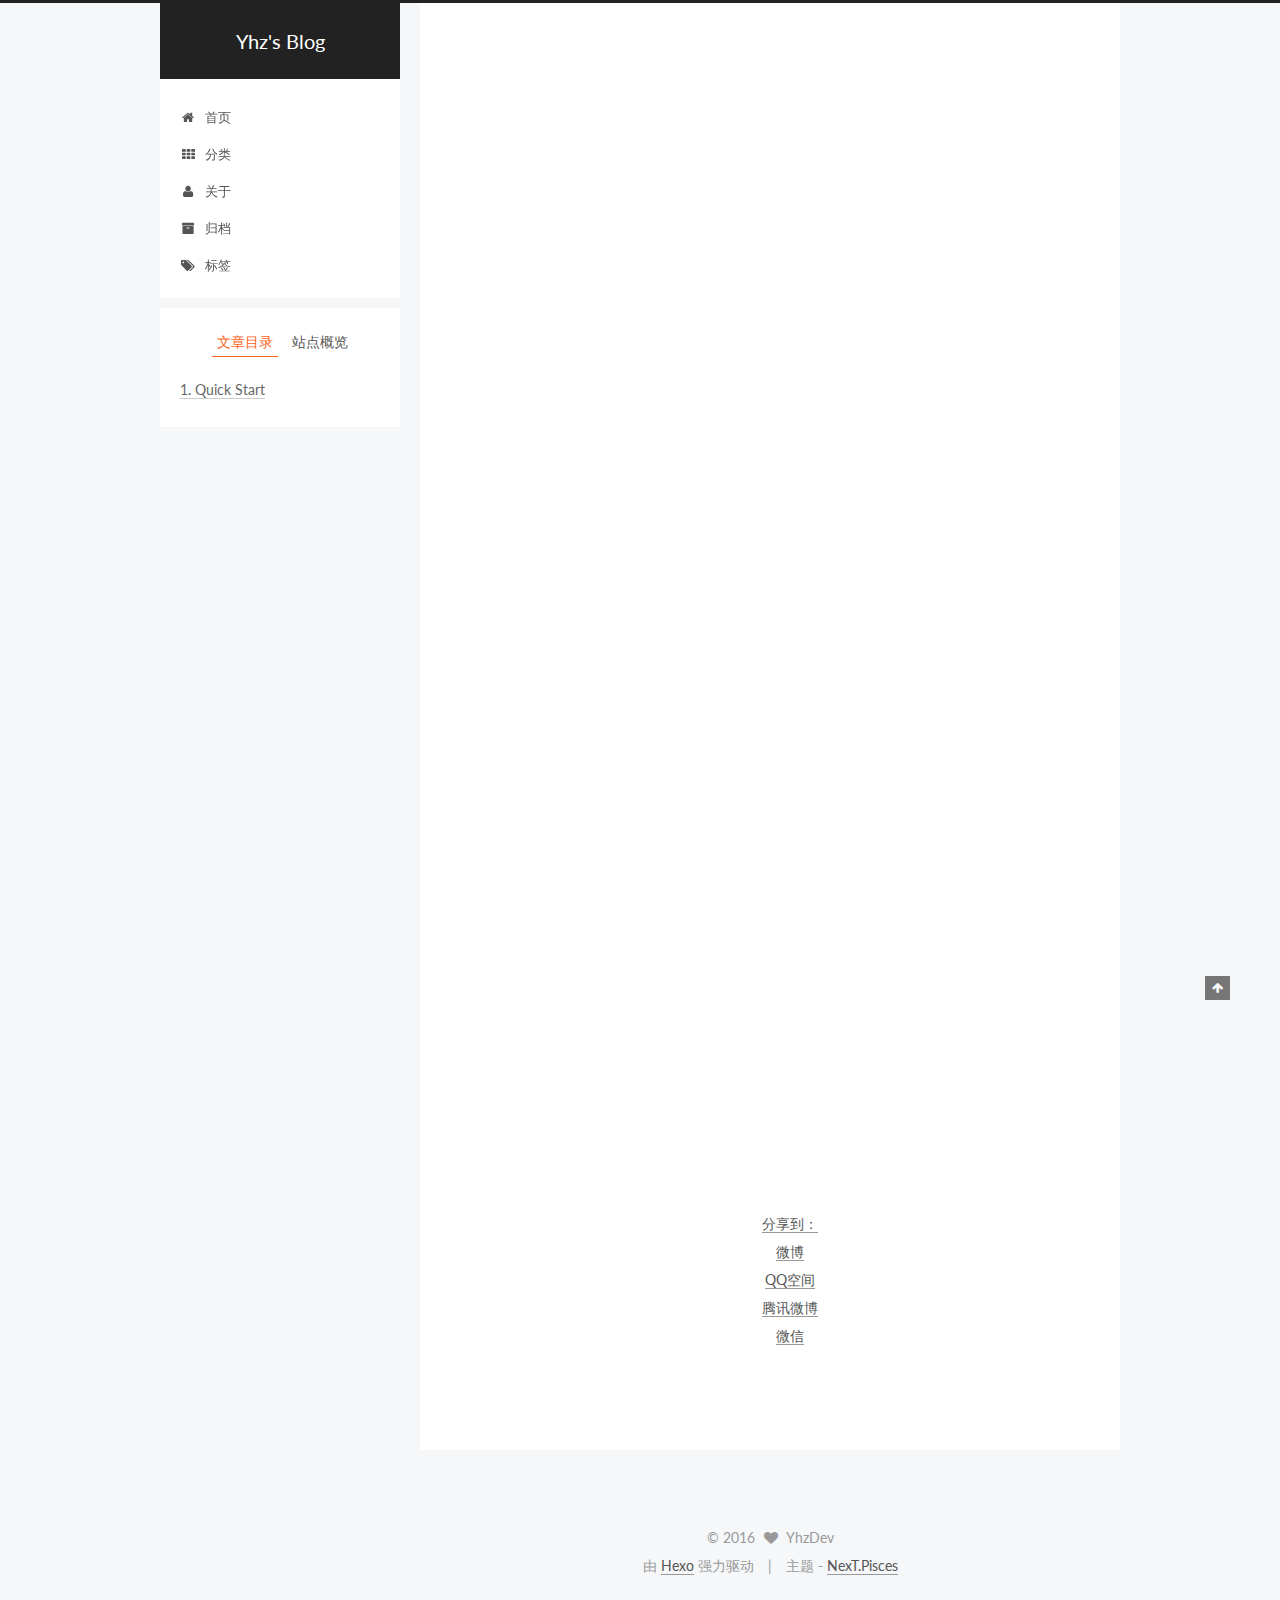
<file: 2016/08/30/hello-world/index.html>
<!doctype html>



  


<html class="theme-next pisces use-motion">
<head>
  <meta charset="UTF-8"/>
<meta http-equiv="X-UA-Compatible" content="IE=edge,chrome=1" />
<meta name="viewport" content="width=device-width, initial-scale=1, maximum-scale=1"/>



<meta http-equiv="Cache-Control" content="no-transform" />
<meta http-equiv="Cache-Control" content="no-siteapp" />












  
  
  <link href="/vendors/fancybox/source/jquery.fancybox.css?v=2.1.5" rel="stylesheet" type="text/css" />




  
  
  
  

  
    
    
  

  

  

  

  

  
    
    
    <link href="//fonts.googleapis.com/css?family=Lato:300,300italic,400,400italic,700,700italic&subset=latin,latin-ext" rel="stylesheet" type="text/css">
  






<link href="/vendors/font-awesome/css/font-awesome.min.css?v=4.4.0" rel="stylesheet" type="text/css" />

<link href="/css/main.css?v=5.0.1" rel="stylesheet" type="text/css" />


  <meta name="keywords" content="Hexo, NexT" />








  <link rel="shortcut icon" type="image/x-icon" href="/favicon.ico?v=5.0.1" />






<meta name="description" content="Welcome to Hexo! This is your very first post. Check documentation for more info. If you get any problems when using Hexo, you can find the answer in troubleshooting or you can ask me on GitHub.
Quick">
<meta property="og:type" content="article">
<meta property="og:title" content="Hello World">
<meta property="og:url" content="https://yhzdev.github.io/YhzDev.io/2016/08/30/hello-world/index.html">
<meta property="og:site_name" content="Yhz's Blog">
<meta property="og:description" content="Welcome to Hexo! This is your very first post. Check documentation for more info. If you get any problems when using Hexo, you can find the answer in troubleshooting or you can ask me on GitHub.
Quick">
<meta property="og:updated_time" content="2016-08-29T16:25:53.000Z">
<meta name="twitter:card" content="summary">
<meta name="twitter:title" content="Hello World">
<meta name="twitter:description" content="Welcome to Hexo! This is your very first post. Check documentation for more info. If you get any problems when using Hexo, you can find the answer in troubleshooting or you can ask me on GitHub.
Quick">



<script type="text/javascript" id="hexo.configuration">
  var NexT = window.NexT || {};
  var CONFIG = {
    scheme: 'Pisces',
    sidebar: {"position":"left","display":"always"},
    fancybox: true,
    motion: true,
    duoshuo: {
      userId: 6324481531087685000,
      author: 'Yhz_Dev'
    }
  };
</script>




  <link rel="canonical" href="https://yhzdev.github.io/YhzDev.io/2016/08/30/hello-world/"/>

  <title> Hello World | Yhz's Blog </title>
</head>

<body itemscope itemtype="http://schema.org/WebPage" lang="zh-Hans">

  



  <script type="text/javascript">
    var _hmt = _hmt || [];
    (function() {
      var hm = document.createElement("script");
      hm.src = "//hm.baidu.com/hm.js?622944bcba8db72d02591aa3c9bb4771";
      var s = document.getElementsByTagName("script")[0];
      s.parentNode.insertBefore(hm, s);
    })();
  </script>








  
  
    
  

  <div class="container one-collumn sidebar-position-left page-post-detail ">
    <div class="headband"></div>

    <header id="header" class="header" itemscope itemtype="http://schema.org/WPHeader">
      <div class="header-inner"><div class="site-meta ">
  

  <div class="custom-logo-site-title">
    <a href="/"  class="brand" rel="start">
      <span class="logo-line-before"><i></i></span>
      <span class="site-title">Yhz's Blog</span>
      <span class="logo-line-after"><i></i></span>
    </a>
  </div>
  <p class="site-subtitle"></p>
</div>

<div class="site-nav-toggle">
  <button>
    <span class="btn-bar"></span>
    <span class="btn-bar"></span>
    <span class="btn-bar"></span>
  </button>
</div>

<nav class="site-nav">
  

  
    <ul id="menu" class="menu">
      
        
        <li class="menu-item menu-item-home">
          <a href="/" rel="section">
            
              <i class="menu-item-icon fa fa-fw fa-home"></i> <br />
            
            首页
          </a>
        </li>
      
        
        <li class="menu-item menu-item-categories">
          <a href="/categories" rel="section">
            
              <i class="menu-item-icon fa fa-fw fa-th"></i> <br />
            
            分类
          </a>
        </li>
      
        
        <li class="menu-item menu-item-about">
          <a href="/about" rel="section">
            
              <i class="menu-item-icon fa fa-fw fa-user"></i> <br />
            
            关于
          </a>
        </li>
      
        
        <li class="menu-item menu-item-archives">
          <a href="/archives" rel="section">
            
              <i class="menu-item-icon fa fa-fw fa-archive"></i> <br />
            
            归档
          </a>
        </li>
      
        
        <li class="menu-item menu-item-tags">
          <a href="/tags" rel="section">
            
              <i class="menu-item-icon fa fa-fw fa-tags"></i> <br />
            
            标签
          </a>
        </li>
      

      
    </ul>
  

  
</nav>

 </div>
    </header>

    <main id="main" class="main">
      <div class="main-inner">
        <div class="content-wrap">
          <div id="content" class="content">
            

  <div id="posts" class="posts-expand">
    

  
  

  
  
  

  <article class="post post-type-normal " itemscope itemtype="http://schema.org/Article">

    
      <header class="post-header">

        
        
          <h1 class="post-title" itemprop="name headline">
            
            
              
                Hello World
              
            
          </h1>
        

        <div class="post-meta">
          <span class="post-time">
            <span class="post-meta-item-icon">
              <i class="fa fa-calendar-o"></i>
            </span>
            <span class="post-meta-item-text">发表于</span>
            <time itemprop="dateCreated" datetime="2016-08-30T00:25:53+08:00" content="2016-08-30">
              2016-08-30
            </time>
          </span>

          

          
            
              <span class="post-comments-count">
                &nbsp; | &nbsp;
                <a href="/2016/08/30/hello-world/#comments" itemprop="discussionUrl">
                  <span class="post-comments-count ds-thread-count" data-thread-key="2016/08/30/hello-world/" itemprop="commentsCount"></span>
                </a>
              </span>
            
          

          

          
          

          
        </div>
      </header>
    


    <div class="post-body" itemprop="articleBody">

      
      

      
        <p>Welcome to <a href="https://hexo.io/" target="_blank" rel="external">Hexo</a>! This is your very first post. Check <a href="https://hexo.io/docs/" target="_blank" rel="external">documentation</a> for more info. If you get any problems when using Hexo, you can find the answer in <a href="https://hexo.io/docs/troubleshooting.html" target="_blank" rel="external">troubleshooting</a> or you can ask me on <a href="https://github.com/hexojs/hexo/issues" target="_blank" rel="external">GitHub</a>.</p>
<h2 id="Quick-Start"><a href="#Quick-Start" class="headerlink" title="Quick Start"></a>Quick Start</h2><h3 id="Create-a-new-post"><a href="#Create-a-new-post" class="headerlink" title="Create a new post"></a>Create a new post</h3><figure class="highlight bash"><table><tr><td class="gutter"><pre><div class="line">1</div></pre></td><td class="code"><pre><div class="line">$ hexo new <span class="string">"My New Post"</span></div></pre></td></tr></table></figure>
<p>More info: <a href="https://hexo.io/docs/writing.html" target="_blank" rel="external">Writing</a></p>
<h3 id="Run-server"><a href="#Run-server" class="headerlink" title="Run server"></a>Run server</h3><figure class="highlight bash"><table><tr><td class="gutter"><pre><div class="line">1</div></pre></td><td class="code"><pre><div class="line">$ hexo server</div></pre></td></tr></table></figure>
<p>More info: <a href="https://hexo.io/docs/server.html" target="_blank" rel="external">Server</a></p>
<h3 id="Generate-static-files"><a href="#Generate-static-files" class="headerlink" title="Generate static files"></a>Generate static files</h3><figure class="highlight bash"><table><tr><td class="gutter"><pre><div class="line">1</div></pre></td><td class="code"><pre><div class="line">$ hexo generate</div></pre></td></tr></table></figure>
<p>More info: <a href="https://hexo.io/docs/generating.html" target="_blank" rel="external">Generating</a></p>
<h3 id="Deploy-to-remote-sites"><a href="#Deploy-to-remote-sites" class="headerlink" title="Deploy to remote sites"></a>Deploy to remote sites</h3><figure class="highlight bash"><table><tr><td class="gutter"><pre><div class="line">1</div></pre></td><td class="code"><pre><div class="line">$ hexo deploy</div></pre></td></tr></table></figure>
<p>More info: <a href="https://hexo.io/docs/deployment.html" target="_blank" rel="external">Deployment</a></p>

      
    </div>

    <div>
      
        

      
    </div>

    <div>
      
        

      
    </div>

    <footer class="post-footer">
      

      
        <div class="post-nav">
          <div class="post-nav-next post-nav-item">
            
          </div>

          <div class="post-nav-prev post-nav-item">
            
              <a href="/2016/08/30/123/" rel="prev" title="123">
                123 <i class="fa fa-chevron-right"></i>
              </a>
            
          </div>
        </div>
      

      
      
    </footer>
  </article>



    <div class="post-spread">
      
        <div class="ds-share flat" data-thread-key="2016/08/30/hello-world/"
     data-title="Hello World"
     data-content=""
     data-url="https://yhzdev.github.io/YhzDev.io/2016/08/30/hello-world/">
  <div class="ds-share-inline">
    <ul  class="ds-share-icons-16">

      <li data-toggle="ds-share-icons-more"><a class="ds-more" href="javascript:void(0);">分享到：</a></li>
      <li><a class="ds-weibo" href="javascript:void(0);" data-service="weibo">微博</a></li>
      <li><a class="ds-qzone" href="javascript:void(0);" data-service="qzone">QQ空间</a></li>
      <li><a class="ds-qqt" href="javascript:void(0);" data-service="qqt">腾讯微博</a></li>
      <li><a class="ds-wechat" href="javascript:void(0);" data-service="wechat">微信</a></li>

    </ul>
    <div class="ds-share-icons-more">
    </div>
  </div>
</div>
      
    </div>
  </div>


          </div>
          


          
  <div class="comments" id="comments">
    
      <div class="ds-thread" data-thread-key="2016/08/30/hello-world/"
           data-title="Hello World" data-url="https://yhzdev.github.io/YhzDev.io/2016/08/30/hello-world/">
      </div>
    
  </div>


        </div>
        
          
  
  <div class="sidebar-toggle">
    <div class="sidebar-toggle-line-wrap">
      <span class="sidebar-toggle-line sidebar-toggle-line-first"></span>
      <span class="sidebar-toggle-line sidebar-toggle-line-middle"></span>
      <span class="sidebar-toggle-line sidebar-toggle-line-last"></span>
    </div>
  </div>

  <aside id="sidebar" class="sidebar">
    <div class="sidebar-inner">

      

      
        <ul class="sidebar-nav motion-element">
          <li class="sidebar-nav-toc sidebar-nav-active" data-target="post-toc-wrap" >
            文章目录
          </li>
          <li class="sidebar-nav-overview" data-target="site-overview">
            站点概览
          </li>
        </ul>
      

      <section class="site-overview sidebar-panel ">
        <div class="site-author motion-element" itemprop="author" itemscope itemtype="http://schema.org/Person">
          <img class="site-author-image" itemprop="image"
               src="/images/my.png"
               alt="YhzDev" />
          <p class="site-author-name" itemprop="name">YhzDev</p>
          <p class="site-description motion-element" itemprop="description">Will will be beyond the stars and Numbers！</p>
        </div>
        <nav class="site-state motion-element">
          <div class="site-state-item site-state-posts">
            <a href="/archives">
              <span class="site-state-item-count">2</span>
              <span class="site-state-item-name">日志</span>
            </a>
          </div>

          

          

        </nav>

        

        <div class="links-of-author motion-element">
          
            
              <span class="links-of-author-item">
                <a href="https://github.com/YhzDev" target="_blank" title="GitHub">
                  
                    <i class="fa fa-fw fa-github"></i>
                  
                  GitHub
                </a>
              </span>
            
              <span class="links-of-author-item">
                <a href="http://weibo.com/3516763387/profile?topnav=1&wvr=6&is_all=1" target="_blank" title="微博">
                  
                    <i class="fa fa-fw fa-globe"></i>
                  
                  微博
                </a>
              </span>
            
          
        </div>

        
        

        
        
          <div class="links-of-blogroll motion-element links-of-blogroll-inline">
            <div class="links-of-blogroll-title">
              <i class="fa  fa-fw fa-globe"></i>
              Links
            </div>
            <ul class="links-of-blogroll-list">
              
                <li class="links-of-blogroll-item">
                  <a href="https://onevcat.com/#blog" title="OneV's Den" target="_blank">OneV's Den</a>
                </li>
              
                <li class="links-of-blogroll-item">
                  <a href="http://www.huangyibiao.com/" title="Biaoge's Blog" target="_blank">Biaoge's Blog</a>
                </li>
              
            </ul>
          </div>
        

      </section>

      
        <section class="post-toc-wrap motion-element sidebar-panel sidebar-panel-active">
          <div class="post-toc">
            
              
            
            
              <div class="post-toc-content"><ol class="nav"><li class="nav-item nav-level-2"><a class="nav-link" href="#Quick-Start"><span class="nav-number">1.</span> <span class="nav-text">Quick Start</span></a><ol class="nav-child"><li class="nav-item nav-level-3"><a class="nav-link" href="#Create-a-new-post"><span class="nav-number">1.1.</span> <span class="nav-text">Create a new post</span></a></li><li class="nav-item nav-level-3"><a class="nav-link" href="#Run-server"><span class="nav-number">1.2.</span> <span class="nav-text">Run server</span></a></li><li class="nav-item nav-level-3"><a class="nav-link" href="#Generate-static-files"><span class="nav-number">1.3.</span> <span class="nav-text">Generate static files</span></a></li><li class="nav-item nav-level-3"><a class="nav-link" href="#Deploy-to-remote-sites"><span class="nav-number">1.4.</span> <span class="nav-text">Deploy to remote sites</span></a></li></ol></li></ol></div>
            
          </div>
        </section>
      

    </div>
  </aside>


        
      </div>
    </main>

    <footer id="footer" class="footer">
      <div class="footer-inner">
        <div class="copyright" >
  
  &copy; 
  <span itemprop="copyrightYear">2016</span>
  <span class="with-love">
    <i class="fa fa-heart"></i>
  </span>
  <span class="author" itemprop="copyrightHolder">YhzDev</span>
</div>

<div class="powered-by">
  由 <a class="theme-link" href="https://hexo.io">Hexo</a> 强力驱动
</div>

<div class="theme-info">
  主题 -
  <a class="theme-link" href="https://github.com/iissnan/hexo-theme-next">
    NexT.Pisces
  </a>
</div>

        

        
      </div>
    </footer>

    <div class="back-to-top">
      <i class="fa fa-arrow-up"></i>
    </div>
  </div>

  

<script type="text/javascript">
  if (Object.prototype.toString.call(window.Promise) !== '[object Function]') {
    window.Promise = null;
  }
</script>









  



  
  <script type="text/javascript" src="/vendors/jquery/index.js?v=2.1.3"></script>

  
  <script type="text/javascript" src="/vendors/fastclick/lib/fastclick.min.js?v=1.0.6"></script>

  
  <script type="text/javascript" src="/vendors/jquery_lazyload/jquery.lazyload.js?v=1.9.7"></script>

  
  <script type="text/javascript" src="/vendors/velocity/velocity.min.js?v=1.2.1"></script>

  
  <script type="text/javascript" src="/vendors/velocity/velocity.ui.min.js?v=1.2.1"></script>

  
  <script type="text/javascript" src="/vendors/fancybox/source/jquery.fancybox.pack.js?v=2.1.5"></script>


  


  <script type="text/javascript" src="/js/src/utils.js?v=5.0.1"></script>

  <script type="text/javascript" src="/js/src/motion.js?v=5.0.1"></script>



  
  


  <script type="text/javascript" src="/js/src/affix.js?v=5.0.1"></script>

  <script type="text/javascript" src="/js/src/schemes/pisces.js?v=5.0.1"></script>



  
  <script type="text/javascript" src="/js/src/scrollspy.js?v=5.0.1"></script>
<script type="text/javascript" src="/js/src/post-details.js?v=5.0.1"></script>



  


  <script type="text/javascript" src="/js/src/bootstrap.js?v=5.0.1"></script>



  

  
    
  

  <script type="text/javascript">
    var duoshuoQuery = {short_name:"yhzdev"};
    (function() {
      var ds = document.createElement('script');
      ds.type = 'text/javascript';ds.async = true;
      ds.id = 'duoshuo-script';
      ds.src = (document.location.protocol == 'https:' ? 'https:' : 'http:') + '//static.duoshuo.com/embed.js';
      ds.charset = 'UTF-8';
      (document.getElementsByTagName('head')[0]
      || document.getElementsByTagName('body')[0]).appendChild(ds);
    })();
  </script>

  
    
    <script src="/vendors/ua-parser-js/dist/ua-parser.min.js?v=0.7.9"></script>
    <script src="/js/src/hook-duoshuo.js"></script>
  






  
  

  

  

  

</body>
</html>
</file>
<file: css/main.css>
/* normalize.css v3.0.2 | MIT License | git.io/normalize */
html {
  font-family: sans-serif; /* 1 */
  -ms-text-size-adjust: 100%; /* 2 */
  -webkit-text-size-adjust: 100%; /* 2 */
}
body {
  margin: 0;
}
article,
aside,
details,
figcaption,
figure,
footer,
header,
hgroup,
main,
menu,
nav,
section,
summary {
  display: block;
}
audio,
canvas,
progress,
video {
  display: inline-block; /* 1 */
  vertical-align: baseline; /* 2 */
}
audio:not([controls]) {
  display: none;
  height: 0;
}
[hidden],
template {
  display: none;
}
a {
  background-color: transparent;
}
a:active,
a:hover {
  outline: 0;
}
abbr[title] {
  border-bottom: 1px dotted;
}
b,
strong {
  font-weight: bold;
}
dfn {
  font-style: italic;
}
h1 {
  font-size: 2em;
  margin: 0.67em 0;
}
mark {
  background: #ff0;
  color: #000;
}
small {
  font-size: 80%;
}
sub,
sup {
  font-size: 75%;
  line-height: 0;
  position: relative;
  vertical-align: baseline;
}
sup {
  top: -0.5em;
}
sub {
  bottom: -0.25em;
}
img {
  border: 0;
}
svg:not(:root) {
  overflow: hidden;
}
figure {
  margin: 1em 40px;
}
hr {
  -moz-box-sizing: content-box;
  box-sizing: content-box;
  height: 0;
}
pre {
  overflow: auto;
}
code,
kbd,
pre,
samp {
  font-family: monospace, monospace;
  font-size: 1em;
}
button,
input,
optgroup,
select,
textarea {
  color: inherit; /* 1 */
  font: inherit; /* 2 */
  margin: 0; /* 3 */
}
button {
  overflow: visible;
}
button,
select {
  text-transform: none;
}
button,
html input[type="button"],
input[type="reset"],
input[type="submit"] {
  -webkit-appearance: button; /* 2 */
  cursor: pointer; /* 3 */
}
button[disabled],
html input[disabled] {
  cursor: default;
}
button::-moz-focus-inner,
input::-moz-focus-inner {
  border: 0;
  padding: 0;
}
input {
  line-height: normal;
}
input[type="checkbox"],
input[type="radio"] {
  box-sizing: border-box; /* 1 */
  padding: 0; /* 2 */
}
input[type="number"]::-webkit-inner-spin-button,
input[type="number"]::-webkit-outer-spin-button {
  height: auto;
}
input[type="search"] {
  -webkit-appearance: textfield; /* 1 */
  -moz-box-sizing: content-box;
  -webkit-box-sizing: content-box; /* 2 */
  box-sizing: content-box;
}
input[type="search"]::-webkit-search-cancel-button,
input[type="search"]::-webkit-search-decoration {
  -webkit-appearance: none;
}
fieldset {
  border: 1px solid #c0c0c0;
  margin: 0 2px;
  padding: 0.35em 0.625em 0.75em;
}
legend {
  border: 0; /* 1 */
  padding: 0; /* 2 */
}
textarea {
  overflow: auto;
}
optgroup {
  font-weight: bold;
}
table {
  border-collapse: collapse;
  border-spacing: 0;
}
td,
th {
  padding: 0;
}
::selection {
  background: #262a30;
  color: #fff;
}
body {
  position: relative;
  font-family: 'Lato', "PingFang SC", "Microsoft YaHei", sans-serif;
  font-size: 14px;
  line-height: 2;
  color: #555;
  background: #fff;
}
@media (max-width: 767px) {
  body {
    padding-right: 0 !important;
  }
}
@media (min-width: 768px) and (max-width: 991px) {
  body {
    padding-right: 0 !important;
  }
}
@media (min-width: 1600px) {
  body {
    font-size: 16px;
  }
}
h1,
h2,
h3,
h4,
h5,
h6 {
  margin: 0;
  padding: 0;
  font-weight: bold;
  line-height: 1.5;
  font-family: 'Lato', "PingFang SC", "Microsoft YaHei", sans-serif;
}
h2,
h3,
h4,
h5,
h6 {
  margin: 20px 0 15px;
}
h1 {
  font-size: 22px;
}
@media (max-width: 767px) {
  h1 {
    font-size: 18px;
  }
}
h2 {
  font-size: 20px;
}
@media (max-width: 767px) {
  h2 {
    font-size: 16px;
  }
}
h3 {
  font-size: 18px;
}
@media (max-width: 767px) {
  h3 {
    font-size: 14px;
  }
}
h4 {
  font-size: 16px;
}
@media (max-width: 767px) {
  h4 {
    font-size: 12px;
  }
}
h5 {
  font-size: 14px;
}
@media (max-width: 767px) {
  h5 {
    font-size: 10px;
  }
}
h6 {
  font-size: 12px;
}
@media (max-width: 767px) {
  h6 {
    font-size: 8px;
  }
}
p {
  margin: 0 0 25px 0;
}
a {
  color: #555;
  text-decoration: none;
  border-bottom: 1px solid #999;
  word-wrap: break-word;
}
a:hover {
  color: #222;
  border-bottom-color: #222;
}
ul {
  list-style: none;
}
blockquote {
  margin: 0;
  padding: 0;
}
img {
  display: block;
  margin: auto;
  max-width: 100%;
  height: auto;
}
hr {
  margin: 40px 0;
  height: 3px;
  border: none;
  background-color: #ddd;
  background-image: repeating-linear-gradient(-45deg, #fff, #fff 4px, transparent 4px, transparent 8px);
}
blockquote {
  padding: 0 15px;
  color: #666;
  border-left: 4px solid #ddd;
}
blockquote cite::before {
  content: "-";
  padding: 0 5px;
}
dt {
  font-weight: 700;
}
dd {
  margin: 0;
  padding: 0;
}
.text-left {
  text-align: left;
}
.text-center {
  text-align: center;
}
.text-right {
  text-align: right;
}
.text-justify {
  text-align: justify;
}
.text-nowrap {
  white-space: nowrap;
}
.text-lowercase {
  text-transform: lowercase;
}
.text-uppercase {
  text-transform: uppercase;
}
.text-capitalize {
  text-transform: capitalize;
}
.center-block {
  display: block;
  margin-left: auto;
  margin-right: auto;
}
.clearfix:before,
.clearfix:after {
  content: " ";
  display: table;
}
.clearfix:after {
  clear: both;
}
.pullquote {
  width: 45%;
}
.pullquote.left {
  float: left;
  margin-left: 5px;
  margin-right: 10px;
}
.pullquote.right {
  float: right;
  margin-left: 10px;
  margin-right: 5px;
}
.affix.affix.affix {
  position: fixed;
}
.translation {
  margin-top: -20px;
  font-size: 14px;
  color: #999;
}
.scrollbar-measure {
  width: 100px;
  height: 100px;
  overflow: scroll;
  position: absolute;
  top: -9999px;
}
.use-motion .motion-element {
  opacity: 0;
}
#local-search-input {
  padding: 3px;
  border: none;
  text-indent: 14px;
  border-radius: 0;
  width: 140px;
  outline: none;
  border-bottom: 1px solid #999;
  background: inherit;
  opacity: 0.5;
}
#local-search-input:focus {
  opacity: 1;
}
.search-icon {
  position: absolute;
  top: 9px;
}
table {
  margin: 20px 0;
  width: 100%;
  border-collapse: collapse;
  border-spacing: 0;
  border: 1px solid #ddd;
  font-size: 14px;
  table-layout: fixed;
  word-wrap: break-all;
}
table>tbody>tr:nth-of-type(odd) {
  background-color: #f9f9f9;
}
table>tbody>tr:hover {
  background-color: #f5f5f5;
}
caption,
th,
td {
  padding: 8px;
  text-align: left;
  vertical-align: middle;
  font-weight: normal;
}
th,
td {
  border-bottom: 3px solid #ddd;
  border-right: 1px solid #eee;
}
th {
  padding-bottom: 10px;
  font-weight: 700;
}
td {
  border-bottom-width: 1px;
}
html,
body {
  height: 100%;
}
.container {
  position: relative;
  min-height: 100%;
}
.header-inner {
  margin: 0 auto;
  padding: 100px 0 70px;
  width: 700px;
}
@media (min-width: 1600px) {
  .container .header-inner {
    width: 900px;
  }
}
.main {
  padding-bottom: 150px;
}
.main-inner {
  margin: 0 auto;
  width: 700px;
}
@media (min-width: 1600px) {
  .container .main-inner {
    width: 900px;
  }
}
.footer {
  position: absolute;
  left: 0;
  bottom: 0;
  width: 100%;
  min-height: 50px;
}
.footer-inner {
  box-sizing: border-box;
  margin: 20px auto;
  width: 700px;
}
@media (min-width: 1600px) {
  .container .footer-inner {
    width: 900px;
  }
}
pre,
.highlight {
  overflow: auto;
  margin: 20px 0;
  padding: 15px;
  font-size: 13px;
  color: #4d4d4c;
  background: #f7f7f7;
  line-height: 1.6;
}
pre,
code {
  font-family: consolas, Menlo, "PingFang SC", "Microsoft YaHei", monospace;
}
code {
  padding: 2px 4px;
  word-break: break-all;
  color: #555;
  background: #eee;
  border-radius: 4px;
  font-size: 13px;
}
pre code {
  padding: 0;
  color: #4d4d4c;
  background: none;
  text-shadow: none;
}
.highlight pre {
  border: none;
  margin: 0;
  padding: 1px;
}
.highlight table {
  margin: 0;
  width: auto;
  border: none;
}
.highlight td {
  border: none;
  padding: 0;
}
.highlight figcaption {
  font-size: 1em;
  color: #4d4d4c;
  line-height: 1em;
  margin-bottom: 1em;
}
.highlight figcaption:before,
.highlight figcaption:after {
  content: " ";
  display: table;
}
.highlight figcaption:after {
  clear: both;
}
.highlight figcaption a {
  float: right;
  color: #4d4d4c;
}
.highlight figcaption a:hover {
  border-bottom-color: #4d4d4c;
}
.highlight .gutter pre {
  color: #666;
  text-align: right;
  padding-right: 20px;
}
.highlight .line {
  height: 20px;
}
.gist table {
  width: auto;
}
.gist table td {
  border: none;
}
pre .comment {
  color: #8e908c;
}
pre .variable,
pre .attribute,
pre .tag,
pre .regexp,
pre .ruby .constant,
pre .xml .tag .title,
pre .xml .pi,
pre .xml .doctype,
pre .html .doctype,
pre .css .id,
pre .css .class,
pre .css .pseudo {
  color: #c82829;
}
pre .number,
pre .preprocessor,
pre .built_in,
pre .literal,
pre .params,
pre .constant,
pre .command {
  color: #f5871f;
}
pre .ruby .class .title,
pre .css .rules .attribute,
pre .string,
pre .value,
pre .inheritance,
pre .header,
pre .ruby .symbol,
pre .xml .cdata,
pre .special,
pre .number,
pre .formula {
  color: #718c00;
}
pre .title,
pre .css .hexcolor {
  color: #3e999f;
}
pre .function,
pre .python .decorator,
pre .python .title,
pre .ruby .function .title,
pre .ruby .title .keyword,
pre .perl .sub,
pre .javascript .title,
pre .coffeescript .title {
  color: #4271ae;
}
pre .keyword,
pre .javascript .function {
  color: #8959a8;
}
.full-image.full-image.full-image {
  border: none;
  max-width: 100%;
  width: auto;
  margin: 20px auto;
}
@media (min-width: 992px) {
  .full-image.full-image.full-image {
    max-width: none;
    width: 126%;
    margin: 0 -13%;
  }
}
.blockquote-center,
.page-home .post-type-quote blockquote,
.page-post-detail .post-type-quote blockquote {
  position: relative;
  margin: 40px 0;
  padding: 0;
  border-left: none;
  text-align: center;
}
.blockquote-center::before,
.page-home .post-type-quote blockquote::before,
.page-post-detail .post-type-quote blockquote::before,
.blockquote-center::after,
.page-home .post-type-quote blockquote::after,
.page-post-detail .post-type-quote blockquote::after {
  position: absolute;
  content: ' ';
  display: block;
  width: 100%;
  height: 24px;
  opacity: 0.2;
  background-repeat: no-repeat;
  background-position: 0 -6px;
  background-size: 22px 22px;
}
.blockquote-center::before,
.page-home .post-type-quote blockquote::before,
.page-post-detail .post-type-quote blockquote::before {
  top: -20px;
  background-image: url("../images/quote-l.svg");
  border-top: 1px solid #ccc;
}
.blockquote-center::after,
.page-home .post-type-quote blockquote::after,
.page-post-detail .post-type-quote blockquote::after {
  bottom: -20px;
  background-image: url("../images/quote-r.svg");
  border-bottom: 1px solid #ccc;
  background-position: 100% 8px;
}
.blockquote-center p,
.page-home .post-type-quote blockquote p,
.page-post-detail .post-type-quote blockquote p,
.blockquote-center div,
.page-home .post-type-quote blockquote div,
.page-post-detail .post-type-quote blockquote div {
  text-align: center;
}
.post .post-body .group-picture img {
  box-sizing: border-box;
  padding: 0 3px;
  border: none;
}
.post .group-picture-row {
  overflow: hidden;
  margin-top: 6px;
}
.post .group-picture-row:first-child {
  margin-top: 0;
}
.post .group-picture-column {
  float: left;
}
.page-post-detail .post-body .group-picture-column {
  float: none;
  margin-top: 10px;
  width: auto !important;
}
.page-post-detail .post-body .group-picture-column img {
  margin: 0 auto;
}
.page-archive .group-picture-container {
  overflow: hidden;
}
.page-archive .group-picture-row {
  float: left;
}
.page-archive .group-picture-row:first-child {
  margin-top: 6px;
}
.page-archive .group-picture-column {
  max-width: 150px;
  max-height: 150px;
}
.btn {
  display: inline-block;
  padding: 0 20px;
  font-size: 14px;
  color: #fff;
  background: #222;
  border: 2px solid #555;
  text-decoration: none;
  border-radius: 0;
  transition-property: background-color;
  transition-duration: 0.2s;
  transition-timing-function: ease-in-out;
  transition-delay: 0s;
}
.btn:hover,
.post-more-link .btn:hover {
  border-color: #222;
  color: #fff;
  background: #222;
}
.btn-bar {
  display: block;
  width: 22px;
  height: 2px;
  background: #555;
  border-radius: 1px;
}
.btn-bar+.btn-bar {
  margin-top: 4px;
}
.pagination {
  margin: 120px 0 40px;
  text-align: center;
  border-top: 1px solid #eee;
}
.page-number-basic,
.pagination .prev,
.pagination .next,
.pagination .page-number,
.pagination .space {
  display: inline-block;
  position: relative;
  top: -1px;
  margin: 0 10px;
  padding: 0 10px;
  line-height: 30px;
}
@media (max-width: 767px) {
  .page-number-basic,
  .pagination .prev,
  .pagination .next,
  .pagination .page-number,
  .pagination .space {
    margin: 0 5px;
  }
}
.pagination .prev,
.pagination .next,
.pagination .page-number {
  border-bottom: 0;
  border-top: 1px solid #eee;
  transition-property: border-color;
  transition-duration: 0.2s;
  transition-timing-function: ease-in-out;
  transition-delay: 0s;
}
.pagination .prev:hover,
.pagination .next:hover,
.pagination .page-number:hover {
  border-top-color: #222;
}
.pagination .space {
  padding: 0;
  margin: 0;
}
.pagination .prev {
  margin-left: 0;
}
.pagination .next {
  margin-right: 0;
}
.pagination .page-number.current {
  color: #fff;
  background: #ccc;
  border-top-color: #ccc;
}
@media (max-width: 767px) {
  .pagination {
    border-top: none;
  }
  .pagination .prev,
  .pagination .next,
  .pagination .page-number {
    margin-bottom: 10px;
    border-top: 0;
    border-bottom: 1px solid #eee;
  }
  .pagination .prev:hover,
  .pagination .next:hover,
  .pagination .page-number:hover {
    border-bottom-color: #222;
  }
}
.comments {
  margin: 60px 20px 0;
}
.tag-cloud {
  text-align: center;
}
.tag-cloud a {
  display: inline-block;
  margin: 10px;
}
.back-to-top {
  box-sizing: border-box;
  position: fixed;
  bottom: -100px;
  right: 50px;
  z-index: 1050;
  padding: 0 6px;
  width: 25px;
  background: #222;
  font-size: 12px;
  opacity: 0.6;
  color: #fff;
  cursor: pointer;
  text-align: center;
  -webkit-transform: translateZ(0);
  transition-property: bottom;
  transition-duration: 0.2s;
  transition-timing-function: ease-in-out;
  transition-delay: 0s;
}
@media (max-width: 767px) {
  .back-to-top {
    display: none;
  }
}
@media (min-width: 768px) and (max-width: 991px) {
  .back-to-top {
    display: none;
  }
}
.back-to-top.back-to-top-on {
  bottom: 40px;
}
.header {
  background: #fff;
}
.header-inner {
  position: relative;
}
.headband {
  height: 3px;
  background: #222;
}
.site-meta {
  margin: 0;
  text-align: center;
}
@media (max-width: 767px) {
  .site-meta {
    text-align: center;
  }
}
.brand {
  position: relative;
  display: inline-block;
  padding: 0 40px;
  color: #fff;
  background: #222;
  border-bottom: none;
}
.brand:hover {
  color: #fff;
}
.logo {
  display: inline-block;
  margin-right: 5px;
  line-height: 36px;
  vertical-align: top;
}
.site-title {
  display: inline-block;
  vertical-align: top;
  line-height: 36px;
  font-size: 20px;
  font-weight: normal;
  font-family: 'Lato', "PingFang SC", "Microsoft YaHei", sans-serif;
}
.site-subtitle {
  margin-top: 10px;
  font-size: 13px;
  color: #ddd;
}
.use-motion .brand {
  opacity: 0;
}
.use-motion .logo,
.use-motion .site-title,
.use-motion .site-subtitle {
  opacity: 0;
  position: relative;
  top: -10px;
}
.site-nav-toggle {
  display: none;
  position: absolute;
  top: 10px;
  left: 10px;
}
@media (max-width: 767px) {
  .site-nav-toggle {
    display: block;
  }
}
.site-nav-toggle button {
  margin-top: 2px;
  padding: 9px 10px;
  background: transparent;
  border: none;
}
@media (max-width: 767px) {
  .site-nav {
    display: none;
    margin: 0 -10px;
    padding: 0 10px;
    clear: both;
    border-top: 1px solid #ddd;
  }
}
@media (min-width: 768px) and (max-width: 991px) {
  .site-nav {
    display: block !important;
  }
}
@media (min-width: 992px) {
  .site-nav {
    display: block !important;
  }
}
.menu {
  margin-top: 20px;
  padding-left: 0;
  text-align: center;
}
.menu .menu-item {
  display: inline-block;
  margin: 0 10px;
}
@media screen and (max-width: 767px) {
  .menu .menu-item {
    margin-top: 10px;
  }
}
.menu .menu-item a {
  display: block;
  font-size: 13px;
  text-transform: capitalize;
  line-height: inherit;
  border-bottom: 1px solid transparent;
  transition-property: border-color;
  transition-duration: 0.2s;
  transition-timing-function: ease-in-out;
  transition-delay: 0s;
}
.menu .menu-item a:hover,
.menu-item-active a {
  border-bottom-color: #222;
}
.menu .menu-item .fa {
  margin-right: 5px;
}
.use-motion .menu-item {
  opacity: 0;
}
.post-body {
  font-family: 'Lato', "PingFang SC", "Microsoft YaHei", sans-serif;
}
@media (max-width: 767px) {
  .post-body {
    word-break: break-word;
  }
}
.post-body .fancybox img {
  display: block !important;
  margin: 0 auto;
  cursor: pointer;
  cursor: zoom-in;
  cursor: -webkit-zoom-in;
}
.post-body .image-caption,
.post-body .figure .caption {
  margin: 10px auto 15px;
  text-align: center;
  font-size: 14px;
  color: #999;
  font-weight: bold;
  line-height: 1;
}
.post-sticky-flag {
  display: inline-block;
  font-size: 16px;
  -ms-transform: rotate(30deg);
  -webkit-transform: rotate(30deg);
  -moz-transform: rotate(30deg);
  -ms-transform: rotate(30deg);
  -o-transform: rotate(30deg);
  transform: rotate(30deg);
}
.posts-expand {
  padding-top: 40px;
}
@media (max-width: 767px) {
  .posts-expand {
    margin: 0 20px;
  }
  .post-body pre,
  .post-body .highlight {
    padding: 10px;
  }
  .post-body pre .gutter pre,
  .post-body .highlight .gutter pre {
    padding-right: 10px;
  }
}
@media (min-width: 992px) {
  .posts-expand .post-body {
    text-align: justify;
  }
}
.posts-expand .post-body h2,
.posts-expand .post-body h3,
.posts-expand .post-body h4,
.posts-expand .post-body h5,
.posts-expand .post-body h6 {
  padding-top: 10px;
}
.posts-expand .post-body h2 .header-anchor,
.posts-expand .post-body h3 .header-anchor,
.posts-expand .post-body h4 .header-anchor,
.posts-expand .post-body h5 .header-anchor,
.posts-expand .post-body h6 .header-anchor {
  float: right;
  margin-left: 10px;
  color: #ccc;
  border-bottom-style: none;
  visibility: hidden;
}
.posts-expand .post-body h2 .header-anchor:hover,
.posts-expand .post-body h3 .header-anchor:hover,
.posts-expand .post-body h4 .header-anchor:hover,
.posts-expand .post-body h5 .header-anchor:hover,
.posts-expand .post-body h6 .header-anchor:hover {
  color: inherit;
}
.posts-expand .post-body h2:hover .header-anchor,
.posts-expand .post-body h3:hover .header-anchor,
.posts-expand .post-body h4:hover .header-anchor,
.posts-expand .post-body h5:hover .header-anchor,
.posts-expand .post-body h6:hover .header-anchor {
  visibility: visible;
}
.posts-expand .post-body ul li {
  list-style: circle;
}
.posts-expand .post-body img {
  box-sizing: border-box;
  margin: auto;
  padding: 3px;
  border: 1px solid #ddd;
}
.posts-expand .fancybox img {
  margin: 0 auto;
}
@media (max-width: 767px) {
  .posts-collapse {
    margin: 0 20px;
  }
  .posts-collapse .post-title,
  .posts-collapse .post-meta {
    display: block;
    width: auto;
    text-align: left;
  }
}
.posts-collapse {
  position: relative;
  z-index: 1010;
  margin-left: 55px;
}
.posts-collapse::after {
  content: " ";
  position: absolute;
  top: 20px;
  left: 0;
  margin-left: -2px;
  width: 4px;
  height: 100%;
  background: #f5f5f5;
  z-index: -1;
}
@media (max-width: 767px) {
  .posts-collapse {
    margin: 0 20px;
  }
}
.posts-collapse .collection-title {
  position: relative;
  margin: 60px 0;
}
.posts-collapse .collection-title h2 {
  margin-left: 20px;
}
.posts-collapse .collection-title small {
  color: #bbb;
}
.posts-collapse .collection-title::before {
  content: " ";
  position: absolute;
  left: 0;
  top: 50%;
  margin-left: -4px;
  margin-top: -4px;
  width: 8px;
  height: 8px;
  background: #bbb;
  border-radius: 50%;
}
.posts-collapse .post {
  margin: 30px 0;
}
.posts-collapse .post-header {
  position: relative;
  transition-duration: 0.2s;
  transition-timing-function: ease-in-out;
  transition-delay: 0s;
  transition-property: border;
  border-bottom: 1px dashed #ccc;
}
.posts-collapse .post-header::before {
  content: " ";
  position: absolute;
  left: 0;
  top: 12px;
  width: 6px;
  height: 6px;
  margin-left: -4px;
  background: #bbb;
  border-radius: 50%;
  border: 1px solid #fff;
  transition-duration: 0.2s;
  transition-timing-function: ease-in-out;
  transition-delay: 0s;
  transition-property: background;
}
.posts-collapse .post-header:hover {
  border-bottom-color: #666;
}
.posts-collapse .post-header:hover::before {
  background: #222;
}
.posts-collapse .post-meta {
  position: absolute;
  font-size: 12px;
  left: 20px;
  top: 5px;
}
.posts-collapse .post-comments-count {
  display: none;
}
.posts-collapse .post-title {
  margin-left: 60px;
  font-size: 16px;
  font-weight: normal;
  line-height: inherit;
}
.posts-collapse .post-title::after {
  margin-left: 3px;
  opacity: 0.6;
}
.posts-collapse .post-title a {
  color: #666;
  border-bottom: none;
}
.page-home .post-type-quote .post-header,
.page-post-detail .post-type-quote .post-header,
.page-home .post-type-quote .post-tags,
.page-post-detail .post-type-quote .post-tags {
  display: none;
}
.posts-expand .post-title {
  font-size: 26px;
  text-align: center;
  word-break: break-word;
  font-weight: 300;
}
@media (max-width: 767px) {
  .posts-expand .post-title {
    font-size: 22px;
  }
}
.posts-expand .post-title-link {
  display: inline-block;
  position: relative;
  color: #555;
  border-bottom: none;
  line-height: 1.2;
  vertical-align: top;
}
.posts-expand .post-title-link::before {
  content: "";
  position: absolute;
  width: 100%;
  height: 2px;
  bottom: 0;
  left: 0;
  background-color: #000;
  visibility: hidden;
  -webkit-transform: scaleX(0);
  -moz-transform: scaleX(0);
  -ms-transform: scaleX(0);
  -o-transform: scaleX(0);
  transform: scaleX(0);
  transition-duration: 0.2s;
  transition-timing-function: ease-in-out;
  transition-delay: 0s;
}
.posts-expand .post-title-link:hover::before {
  visibility: visible;
  -webkit-transform: scaleX(1);
  -moz-transform: scaleX(1);
  -ms-transform: scaleX(1);
  -o-transform: scaleX(1);
  transform: scaleX(1);
}
.posts-expand .post-title-link .fa {
  font-size: 16px;
}
.posts-expand .post-meta {
  margin: 3px 0 60px 0;
  color: #999;
  font-family: 'Lato', "PingFang SC", "Microsoft YaHei", sans-serif;
  font-size: 12px;
  text-align: center;
}
.posts-expand .post-meta .post-category-list {
  display: inline-block;
  margin: 0;
  padding: 3px;
}
.posts-expand .post-meta .post-category-list-link {
  color: #999;
}
.post-meta-item-icon {
  display: none;
  margin-right: 3px;
}
@media (min-width: 768px) and (max-width: 991px) {
  .post-meta-item-icon {
    display: inline-block;
  }
}
@media (max-width: 767px) {
  .post-meta-item-icon {
    display: inline-block;
  }
}
@media (min-width: 768px) and (max-width: 991px) {
  .post-meta-item-text {
    display: none;
  }
}
@media (max-width: 767px) {
  .post-meta-item-text {
    display: none;
  }
}
@media (max-width: 767px) {
  .posts-expand .post-comments-count {
    display: none;
  }
}
.post-more-link {
  margin-top: 50px;
}
.post-more-link .btn {
  color: #555;
  font-size: 14px;
  background: #fff;
  border-radius: 2px;
  line-height: 2;
}
.posts-expand .post-tags {
  margin-top: 40px;
  text-align: center;
}
.posts-expand .post-tags a {
  display: inline-block;
  margin-right: 10px;
  font-size: 13px;
}
.post-nav {
  overflow: hidden;
  margin-top: 60px;
  padding: 10px;
  white-space: nowrap;
  border-top: 1px solid #eee;
}
.post-nav-item {
  display: inline-block;
  width: 50%;
  white-space: normal;
}
.post-nav-item a {
  position: relative;
  display: inline-block;
  line-height: 25px;
  font-size: 14px;
  color: #555;
  border-bottom: none;
}
.post-nav-item a:hover {
  color: #222;
  border-bottom: none;
}
.post-nav-item a:active {
  top: 2px;
}
.post-nav-item a i {
  font-size: 12px;
}
.post-nav-prev {
  text-align: right;
}
.posts-expand .post-eof {
  display: block;
  margin: 80px auto 60px;
  width: 8%;
  height: 1px;
  background: #ccc;
  text-align: center;
}
.post:last-child .post-eof.post-eof.post-eof {
  display: none;
}
.post-gallery {
  display: table;
  table-layout: fixed;
  width: 100%;
  border-collapse: separate;
}
.post-gallery-row {
  display: table-row;
}
.post-gallery .post-gallery-img {
  display: table-cell;
  text-align: center;
  vertical-align: middle;
  border: none;
}
.post-gallery .post-gallery-img img {
  max-width: 100%;
  max-height: 100%;
  border: none;
}
.fancybox-close,
.fancybox-close:hover {
  border: none;
}
.sidebar {
  position: fixed;
  right: 0;
  top: 0;
  bottom: 0;
  width: 0;
  z-index: 1040;
  box-shadow: inset 0 2px 6px #000;
  background: #222;
  -webkit-transform: translateZ(0);
}
.sidebar a {
  color: #999;
  border-bottom-color: #555;
}
.sidebar a:hover {
  color: #eee;
}
@media (min-width: 768px) and (max-width: 991px) {
  .sidebar {
    display: none !important;
  }
}
@media (max-width: 767px) {
  .sidebar {
    display: none !important;
  }
}
.sidebar-inner {
  position: relative;
  padding: 20px 10px;
  color: #999;
  text-align: center;
}
.sidebar-toggle {
  position: fixed;
  right: 50px;
  bottom: 45px;
  width: 15px;
  height: 15px;
  padding: 5px;
  background: #222;
  line-height: 0;
  z-index: 1050;
  cursor: pointer;
  -webkit-transform: translateZ(0);
}
@media (min-width: 768px) and (max-width: 991px) {
  .sidebar-toggle {
    display: none;
  }
}
@media (max-width: 767px) {
  .sidebar-toggle {
    display: none;
  }
}
.sidebar-toggle-line {
  position: relative;
  display: inline-block;
  vertical-align: top;
  height: 2px;
  width: 100%;
  background: #fff;
  margin-top: 3px;
}
.sidebar-toggle-line:first-child {
  margin-top: 0;
}
.site-author-image {
  display: block;
  margin: 0 auto;
  padding: 2px;
  max-width: 120px;
  height: auto;
  border: 1px solid #eee;
}
.site-author-name {
  margin: 0;
  text-align: center;
  color: #222;
  font-weight: 600;
}
.site-description {
  margin-top: 0;
  text-align: center;
  font-size: 13px;
  color: #999;
}
.site-state {
  overflow: hidden;
  line-height: 1.4;
  white-space: nowrap;
  text-align: center;
}
.site-state-item {
  display: inline-block;
  padding: 0 15px;
  border-left: 1px solid #eee;
}
.site-state-item:first-child {
  border-left: none;
}
.site-state-item a {
  border-bottom: none;
}
.site-state-item-count {
  display: block;
  text-align: center;
  color: inherit;
  font-weight: 600;
  font-size: 16px;
}
.site-state-item-name {
  font-size: 13px;
  color: #999;
}
.feed-link {
  margin-top: 20px;
}
.feed-link a {
  display: inline-block;
  padding: 0 15px;
  color: #fc6423;
  border: 1px solid #fc6423;
  border-radius: 4px;
}
.feed-link a i {
  color: #fc6423;
  font-size: 14px;
}
.feed-link a:hover {
  color: #fff;
  background: #fc6423;
}
.feed-link a:hover i {
  color: #fff;
}
.links-of-author {
  margin-top: 20px;
}
.links-of-author a {
  display: inline-block;
  vertical-align: middle;
  margin-right: 10px;
  margin-bottom: 10px;
  border-bottom-color: #555;
  font-size: 13px;
}
.links-of-author a:before {
  display: inline-block;
  vertical-align: middle;
  margin-right: 3px;
  content: " ";
  width: 4px;
  height: 4px;
  border-radius: 50%;
  background: #c7ffbd;
}
.links-of-blogroll {
  font-size: 13px;
}
.links-of-blogroll-title {
  margin-top: 20px;
  font-size: 14px;
  font-weight: 600;
}
.links-of-blogroll-list {
  margin: 0;
  padding: 0;
}
.links-of-blogroll-item {
  padding: 2px 10px;
}
.sidebar-nav {
  margin: 0 0 20px;
  padding-left: 0;
}
.sidebar-nav li {
  display: inline-block;
  cursor: pointer;
  border-bottom: 1px solid transparent;
  font-size: 14px;
  color: #555;
}
.sidebar-nav li:hover {
  color: #fc6423;
}
.page-post-detail .sidebar-nav-toc {
  padding: 0 5px;
}
.page-post-detail .sidebar-nav-overview {
  margin-left: 10px;
}
.sidebar-nav .sidebar-nav-active {
  color: #fc6423;
  border-bottom-color: #fc6423;
}
.sidebar-nav .sidebar-nav-active:hover {
  color: #fc6423;
}
.sidebar-panel {
  display: none;
}
.sidebar-panel-active {
  display: block;
}
.post-toc-empty {
  font-size: 14px;
  color: #666;
}
.post-toc-wrap {
  overflow: hidden;
}
.post-toc {
  overflow: auto;
}
.post-toc ol {
  margin: 0;
  padding: 0 2px 5px 10px;
  text-align: left;
  list-style: none;
  font-size: 14px;
}
.post-toc ol > ol {
  padding-left: 0;
}
.post-toc ol a {
  transition-duration: 0.2s;
  transition-timing-function: ease-in-out;
  transition-delay: 0s;
  transition-property: all;
  color: #666;
  border-bottom-color: #ccc;
}
.post-toc ol a:hover {
  color: #000;
  border-bottom-color: #000;
}
.post-toc .nav-item {
  overflow: hidden;
  text-overflow: ellipsis;
  white-space: nowrap;
  line-height: 1.8;
}
.post-toc .nav .nav-child {
  display: none;
}
.post-toc .nav .active > .nav-child {
  display: block;
}
.post-toc .nav .active-current > .nav-child {
  display: block;
}
.post-toc .nav .active-current > .nav-child > .nav-item {
  display: block;
}
.post-toc .nav .active > a {
  color: #fc6423;
  border-bottom-color: #fc6423;
}
.post-toc .nav .active-current > a {
  color: #fc6423;
}
.post-toc .nav .active-current > a:hover {
  color: #fc6423;
}
.footer {
  font-size: 14px;
  color: #999;
}
.footer img {
  border: none;
}
.footer-inner {
  text-align: center;
}
.with-love {
  display: inline-block;
  margin: 0 5px;
}
.powered-by,
.theme-info {
  display: inline-block;
}
.powered-by {
  margin-right: 10px;
}
.powered-by::after {
  content: "|";
  padding-left: 10px;
}
.cc-license {
  margin-top: 10px;
  text-align: center;
}
.cc-license .cc-opacity {
  opacity: 0.7;
  border-bottom: none;
}
.cc-license .cc-opacity:hover {
  opacity: 0.9;
}
.cc-license img {
  display: inline-block;
}
.theme-next #ds-thread #ds-reset {
  color: #555;
}
.theme-next #ds-thread #ds-reset .ds-replybox {
  margin-bottom: 30px;
}
.theme-next #ds-thread #ds-reset .ds-replybox .ds-avatar,
.theme-next #ds-reset .ds-avatar img {
  box-shadow: none;
}
.theme-next #ds-thread #ds-reset .ds-textarea-wrapper {
  border-color: #c7d4e1;
  background: none;
  border-top-right-radius: 3px;
  border-top-left-radius: 3px;
}
.theme-next #ds-thread #ds-reset .ds-textarea-wrapper textarea {
  height: 60px;
}
.theme-next #ds-reset .ds-rounded-top {
  border-radius: 0;
}
.theme-next #ds-thread #ds-reset .ds-post-toolbar {
  box-sizing: border-box;
  border: 1px solid #c7d4e1;
  background: #f6f8fa;
}
.theme-next #ds-thread #ds-reset .ds-post-options {
  height: 40px;
  border: none;
  background: none;
}
.theme-next #ds-thread #ds-reset .ds-toolbar-buttons {
  top: 11px;
}
.theme-next #ds-thread #ds-reset .ds-sync {
  top: 5px;
}
.theme-next #ds-thread #ds-reset .ds-post-button {
  top: 4px;
  right: 5px;
  width: 90px;
  height: 30px;
  border: 1px solid #c5ced7;
  border-radius: 3px;
  background-image: linear-gradient(#fbfbfc, #f5f7f9);
  color: #60676d;
}
.theme-next #ds-thread #ds-reset .ds-post-button:hover {
  background-position: 0 -30px;
  color: #60676d;
}
.theme-next #ds-thread #ds-reset .ds-comments-info {
  padding: 10px 0;
}
.theme-next #ds-thread #ds-reset .ds-sort {
  display: none;
}
.theme-next #ds-thread #ds-reset li.ds-tab a.ds-current {
  border: none;
  background: #f6f8fa;
  color: #60676d;
}
.theme-next #ds-thread #ds-reset li.ds-tab a.ds-current:hover {
  background-color: #e9f0f7;
  color: #60676d;
}
.theme-next #ds-thread #ds-reset li.ds-tab a {
  border-radius: 2px;
  padding: 5px;
}
.theme-next #ds-thread #ds-reset .ds-login-buttons p {
  color: #999;
  line-height: 36px;
}
.theme-next #ds-thread #ds-reset .ds-login-buttons .ds-service-list li {
  height: 28px;
}
.theme-next #ds-thread #ds-reset .ds-service-list a {
  background: none;
  padding: 5px;
  border: 1px solid;
  border-radius: 3px;
  text-align: center;
}
.theme-next #ds-thread #ds-reset .ds-service-list a:hover {
  color: #fff;
  background: #666;
}
.theme-next #ds-thread #ds-reset .ds-service-list .ds-weibo {
  color: #fc9b00;
  border-color: #fc9b00;
}
.theme-next #ds-thread #ds-reset .ds-service-list .ds-weibo:hover {
  background: #fc9b00;
}
.theme-next #ds-thread #ds-reset .ds-service-list .ds-qq {
  color: #60a3ec;
  border-color: #60a3ec;
}
.theme-next #ds-thread #ds-reset .ds-service-list .ds-qq:hover {
  background: #60a3ec;
}
.theme-next #ds-thread #ds-reset .ds-service-list .ds-renren {
  color: #2e7ac4;
  border-color: #2e7ac4;
}
.theme-next #ds-thread #ds-reset .ds-service-list .ds-renren:hover {
  background: #2e7ac4;
}
.theme-next #ds-thread #ds-reset .ds-service-list .ds-douban {
  color: #37994c;
  border-color: #37994c;
}
.theme-next #ds-thread #ds-reset .ds-service-list .ds-douban:hover {
  background: #37994c;
}
.theme-next #ds-thread #ds-reset .ds-service-list .ds-kaixin {
  color: #fef20d;
  border-color: #fef20d;
}
.theme-next #ds-thread #ds-reset .ds-service-list .ds-kaixin:hover {
  background: #fef20d;
}
.theme-next #ds-thread #ds-reset .ds-service-list .ds-netease {
  color: #f00;
  border-color: #f00;
}
.theme-next #ds-thread #ds-reset .ds-service-list .ds-netease:hover {
  background: #f00;
}
.theme-next #ds-thread #ds-reset .ds-service-list .ds-sohu {
  color: #ffcb05;
  border-color: #ffcb05;
}
.theme-next #ds-thread #ds-reset .ds-service-list .ds-sohu:hover {
  background: #ffcb05;
}
.theme-next #ds-thread #ds-reset .ds-service-list .ds-baidu {
  color: #2831e0;
  border-color: #2831e0;
}
.theme-next #ds-thread #ds-reset .ds-service-list .ds-baidu:hover {
  background: #2831e0;
}
.theme-next #ds-thread #ds-reset .ds-service-list .ds-google {
  color: #166bec;
  border-color: #166bec;
}
.theme-next #ds-thread #ds-reset .ds-service-list .ds-google:hover {
  background: #166bec;
}
.theme-next #ds-thread #ds-reset .ds-service-list .ds-weixin {
  color: #00ce0d;
  border-color: #00ce0d;
}
.theme-next #ds-thread #ds-reset .ds-service-list .ds-weixin:hover {
  background: #00ce0d;
}
.theme-next #ds-thread #ds-reset .ds-service-list .ds-more-services {
  border: none;
}
.theme-next #ds-thread #ds-reset .ds-service-list .ds-more-services:hover {
  background: none;
}
.theme-next #ds-reset .duoshuo-ua-admin {
  display: inline-block;
  color: #f00;
}
.theme-next #ds-reset .duoshuo-ua-platform,
.theme-next #ds-reset .duoshuo-ua-browser {
  color: #ccc;
}
.theme-next #ds-reset .duoshuo-ua-platform .fa,
.theme-next #ds-reset .duoshuo-ua-browser .fa {
  display: inline-block;
  margin-right: 3px;
}
.theme-next #ds-reset .duoshuo-ua-separator {
  display: inline-block;
  margin-left: 5px;
}
.theme-next .this_ua {
  background-color: #ccc !important;
  border-radius: 4px;
  padding: 0 5px !important;
  margin: 1px 1px !important;
  border: 1px solid #bbb !important;
  color: #fff;
  display: inline-block !important;
}
.theme-next .this_ua.admin {
  background-color: #d9534f !important;
  border-color: #d9534f !important;
}
.theme-next .this_ua.platform.iOS,
.theme-next .this_ua.platform.Mac,
.theme-next .this_ua.platform.Windows {
  background-color: #39b3d7 !important;
  border-color: #46b8da !important;
}
.theme-next .this_ua.platform.Linux {
  background-color: #3a3a3a !important;
  border-color: #1f1f1f !important;
}
.theme-next .this_ua.platform.Android {
  background-color: #00c47d !important;
  border-color: #01b171 !important;
}
.theme-next .this_ua.browser.Mobile,
.theme-next .this_ua.browser.Chrome {
  background-color: #5cb85c !important;
  border-color: #4cae4c !important;
}
.theme-next .this_ua.browser.Firefox {
  background-color: #f0ad4e !important;
  border-color: #eea236 !important;
}
.theme-next .this_ua.browser.Maxthon,
.theme-next .this_ua.browser.IE {
  background-color: #428bca !important;
  border-color: #357ebd !important;
}
.theme-next .this_ua.browser.baidu,
.theme-next .this_ua.browser.UCBrowser,
.theme-next .this_ua.browser.Opera {
  background-color: #d9534f !important;
  border-color: #d43f3a !important;
}
.theme-next .this_ua.browser.Android,
.theme-next .this_ua.browser.QQBrowser {
  background-color: #78ace9 !important;
  border-color: #4cae4c !important;
}
.post-spread {
  margin-top: 20px;
  text-align: center;
}
.jiathis_style {
  display: inline-block;
}
.jiathis_style a {
  border: none;
}
.post-spread {
  margin-top: 20px;
  text-align: center;
}
.bdshare-slide-button-box a {
  border: none;
}
.bdsharebuttonbox {
  display: inline-block;
}
.bdsharebuttonbox a {
  border: none;
}
ul.search-result-list {
  padding-left: 0px;
  margin: 0px 5px 0px 8px;
}
p.search-result {
  border-bottom: 1px dashed #ccc;
  padding: 5px 0;
}
a.search-result-title {
  font-weight: bold;
}
a.search-result {
  border-bottom: transparent;
  display: block;
  white-space: nowrap;
  overflow: hidden;
  text-overflow: ellipsis;
}
.search-keyword {
  border-bottom: 1px dashed #4088b8;
  font-weight: bold;
}
#local-search-result {
  height: 90%;
  overflow: auto;
}
.popup {
  display: none;
  position: fixed;
  top: 10%;
  left: 50%;
  width: 700px;
  height: 80%;
  margin-left: -350px;
  padding: 3px 0 0 10px;
  background: #fff;
  color: #333;
  z-index: 9999;
  border-radius: 5px;
}
@media (max-width: 767px) {
  .popup {
    padding: 3px;
    top: 0;
    left: 0;
    margin: 0;
    width: 100%;
    height: 100%;
    border-radius: 0px;
  }
}
.popoverlay {
  position: fixed;
  width: 100%;
  height: 100%;
  top: 0px;
  left: 0px;
  z-index: 2080;
  background-color: rgba(0,0,0,0.3);
}
#local-search-input {
  margin-bottom: 10px;
  width: 50%;
}
.popup-btn-close {
  position: absolute;
  top: 6px;
  right: 14px;
  color: #4ebd79;
  font-size: 14px;
  font-weight: bold;
  text-transform: uppercase;
  cursor: pointer;
}
#no-result {
  position: absolute;
  left: 44%;
  top: 42%;
  color: #ccc;
}
.busuanzi-count:before {
  content: " ";
  float: left;
  width: 260px;
  min-height: 25px;
}
@media (min-width: 768px) and (max-width: 991px) {
  .busuanzi-count {
    width: auto;
  }
  .busuanzi-count:before {
    display: none;
  }
}
@media (max-width: 767px) {
  .busuanzi-count {
    width: auto;
  }
  .busuanzi-count:before {
    display: none;
  }
}
.site-uv,
.site-pv,
.page-pv {
  display: inline-block;
}
.site-uv .busuanzi-value,
.site-pv .busuanzi-value,
.page-pv .busuanzi-value {
  margin: 0 5px;
}
.site-uv {
  margin-right: 10px;
}
.site-uv::after {
  content: "|";
  padding-left: 10px;
}
.use-motion .post {
  opacity: 0;
}
.page-archive .archive-page-counter {
  position: relative;
  top: 3px;
  left: 20px;
}
@media (max-width: 767px) {
  .page-archive .archive-page-counter {
    top: 5px;
  }
}
.page-archive .posts-collapse .archive-move-on {
  position: absolute;
  top: 11px;
  left: 0;
  margin-left: -6px;
  width: 10px;
  height: 10px;
  opacity: 0.5;
  background: #555;
  border: 1px solid #fff;
  border-radius: 50%;
}
.category-all-page .category-all-title {
  text-align: center;
}
.category-all-page .category-all {
  margin-top: 20px;
}
.category-all-page .category-list {
  margin: 0;
  padding: 0;
  list-style: none;
}
.category-all-page .category-list-item {
  margin: 5px 10px;
}
.category-all-page .category-list-count {
  color: #bbb;
}
.category-all-page .category-list-count:before {
  display: inline;
  content: " (";
}
.category-all-page .category-list-count:after {
  display: inline;
  content: ") ";
}
.category-all-page .category-list-child {
  padding-left: 10px;
}
.page-post-detail .sidebar-toggle-line {
  background: #fc6423;
}
.page-post-detail .comments {
  overflow: hidden;
}
body {
  background: #f5f7f9;
}
@media (min-width: 992px) {
  .full-image.full-image.full-image {
    max-width: none;
    width: 118%;
    margin: 0 -9%;
  }
}
.header {
  position: relative;
  margin: 0 auto;
  width: 960px;
}
@media (min-width: 768px) and (max-width: 991px) {
  .header {
    width: auto;
  }
}
@media (max-width: 767px) {
  .header {
    width: auto;
  }
}
.header-inner {
  position: absolute;
  top: 0;
  overflow: hidden;
  padding: 0;
  width: 240px;
  background: #fff;
}
@media (min-width: 1600px) {
  .container .header-inner {
    width: 240px;
  }
}
@media (min-width: 768px) and (max-width: 991px) {
  .header-inner {
    position: relative;
    width: auto;
  }
}
@media (max-width: 767px) {
  .header-inner {
    position: relative;
    width: auto;
  }
}
.main:before,
.main:after {
  content: " ";
  display: table;
}
.main:after {
  clear: both;
}
@media (min-width: 768px) and (max-width: 991px) {
  .main {
    padding-bottom: 100px;
  }
}
@media (max-width: 767px) {
  .main {
    padding-bottom: 100px;
  }
}
.container .main-inner {
  width: 960px;
}
@media (min-width: 768px) and (max-width: 991px) {
  .container .main-inner {
    width: auto;
  }
}
@media (max-width: 767px) {
  .container .main-inner {
    width: auto;
  }
}
.content-wrap {
  float: right;
  box-sizing: border-box;
  padding: 40px;
  width: 700px;
  background: #fff;
  min-height: 700px;
}
@media (min-width: 768px) and (max-width: 991px) {
  .content-wrap {
    width: 100%;
    padding: 20px;
  }
}
@media (max-width: 767px) {
  .content-wrap {
    width: 100%;
    padding: 20px;
    min-height: auto;
  }
}
.sidebar {
  position: static;
  float: left;
  margin-top: 300px;
  width: 240px;
  background: #fff;
  box-shadow: none;
}
@media (min-width: 768px) and (max-width: 991px) {
  .sidebar {
    display: none;
  }
}
@media (max-width: 767px) {
  .sidebar {
    display: none;
  }
}
.sidebar-toggle {
  display: none;
}
.footer-inner {
  width: 960px;
}
.footer-inner:before {
  content: " ";
  float: left;
  width: 260px;
  min-height: 50px;
}
@media (min-width: 768px) and (max-width: 991px) {
  .footer-inner {
    width: auto;
  }
  .footer-inner:before {
    display: none;
  }
}
@media (max-width: 767px) {
  .footer-inner {
    width: auto;
  }
  .footer-inner:before {
    display: none;
  }
}
.sidebar-position-right .header-inner {
  right: 0;
}
.sidebar-position-right .content-wrap {
  float: left;
}
.sidebar-position-right .sidebar {
  float: right;
}
.sidebar-position-right .footer-inner:before {
  float: right;
}
.site-meta {
  padding: 20px 0;
  color: #fff;
  background: #222;
}
@media (min-width: 768px) and (max-width: 991px) {
  .site-meta {
    box-shadow: 0 0 16px rgba(0,0,0,0.5);
  }
}
@media (max-width: 767px) {
  .site-meta {
    box-shadow: 0 0 16px rgba(0,0,0,0.5);
  }
}
.brand {
  display: block;
  padding: 0;
  background: none;
}
.brand:hover {
  color: #fff;
}
.site-subtitle {
  margin: 0;
}
.site-search form {
  display: none;
}
.site-nav {
  border-top: none;
}
@media (min-width: 768px) and (max-width: 991px) {
  .site-nav {
    display: none !important;
  }
}
@media (min-width: 768px) and (max-width: 991px) {
  .site-nav-on {
    display: block !important;
  }
}
.menu .menu-item {
  display: block;
  margin: 0;
  list-style: none;
}
.menu .menu-item a {
  position: relative;
  box-sizing: border-box;
  padding: 5px 20px;
  text-align: left;
  line-height: inherit;
  transition-property: background-color;
  transition-duration: 0.2s;
  transition-timing-function: ease-in-out;
  transition-delay: 0s;
}
.menu .menu-item a:hover,
.menu-item-active a {
  background: #f9f9f9;
  border-bottom-color: #fff;
}
.menu .menu-item br {
  display: none;
}
.menu-item-active a:after {
  content: " ";
  position: absolute;
  top: 50%;
  margin-top: -3px;
  right: 15px;
  width: 6px;
  height: 6px;
  border-radius: 50%;
  background-color: #bbb;
}
.btn-bar {
  background-color: #fff;
}
.site-nav-toggle {
  top: 20px;
  left: 20px;
}
@media (min-width: 768px) and (max-width: 991px) {
  .site-nav-toggle {
    display: block;
  }
}
.use-motion .sidebar .motion-element {
  opacity: 1;
}
.sidebar {
  display: none;
  right: auto;
  bottom: auto;
  -webkit-transform: none;
}
.sidebar-inner {
  box-sizing: border-box;
  width: 240px;
  color: #555;
  background: #fff;
}
.sidebar-inner.affix {
  position: fixed;
  top: 0;
}
.site-overview {
  margin: 0 2px;
  text-align: left;
}
.site-author:before,
.site-author:after {
  content: " ";
  display: table;
}
.site-author:after {
  clear: both;
}
.sidebar a {
  color: #555;
}
.sidebar a:hover {
  color: #222;
}
.links-of-author-item a:before {
  display: none;
}
.links-of-author-item a {
  border-bottom: none;
  text-decoration: underline;
}
.feed-link {
  border-top: 1px dotted #ccc;
  border-bottom: 1px dotted #ccc;
  text-align: center;
}
.feed-link a {
  display: block;
  color: #fc6423;
  border: none;
}
.feed-link a:hover {
  background: none;
  color: #e34603;
}
.feed-link a:hover i {
  color: #e34603;
}
.links-of-author:before,
.links-of-author:after {
  content: " ";
  display: table;
}
.links-of-author:after {
  clear: both;
}
.links-of-author-item {
  float: left;
  margin: 5px 0 0;
  width: 50%;
}
.links-of-author-item a {
  box-sizing: border-box;
  display: inline-block;
  margin-right: 0;
  margin-bottom: 0;
  padding: 0 5px;
  overflow: hidden;
  white-space: nowrap;
  text-overflow: ellipsis;
}
.links-of-author-item a {
  display: block;
  text-decoration: none;
}
.links-of-author-item a:hover {
  border-radius: 4px;
  background: #eee;
}
.links-of-author-item .fa {
  margin-right: 2px;
  font-size: 16px;
}
.links-of-author-item .fa-globe {
  font-size: 15px;
}
.links-of-blogroll {
  margin-top: 20px;
  padding: 3px 0 0;
  border-top: 1px dotted #ccc;
}
.links-of-blogroll-title {
  margin-top: 0;
}
.links-of-blogroll-item {
  padding: 0;
}
.links-of-blogroll-inline:before,
.links-of-blogroll-inline:after {
  content: " ";
  display: table;
}
.links-of-blogroll-inline:after {
  clear: both;
}
.links-of-blogroll-inline .links-of-blogroll-item {
  float: left;
  margin: 5px 0 0;
  width: 50%;
}
.links-of-blogroll-inline .links-of-blogroll-item a {
  box-sizing: border-box;
  display: inline-block;
  margin-right: 0;
  margin-bottom: 0;
  padding: 0 5px;
  overflow: hidden;
  white-space: nowrap;
  text-overflow: ellipsis;
}
@media (max-width: 767px) {
  .post-body {
    text-align: justify;
  }
}
</file>
